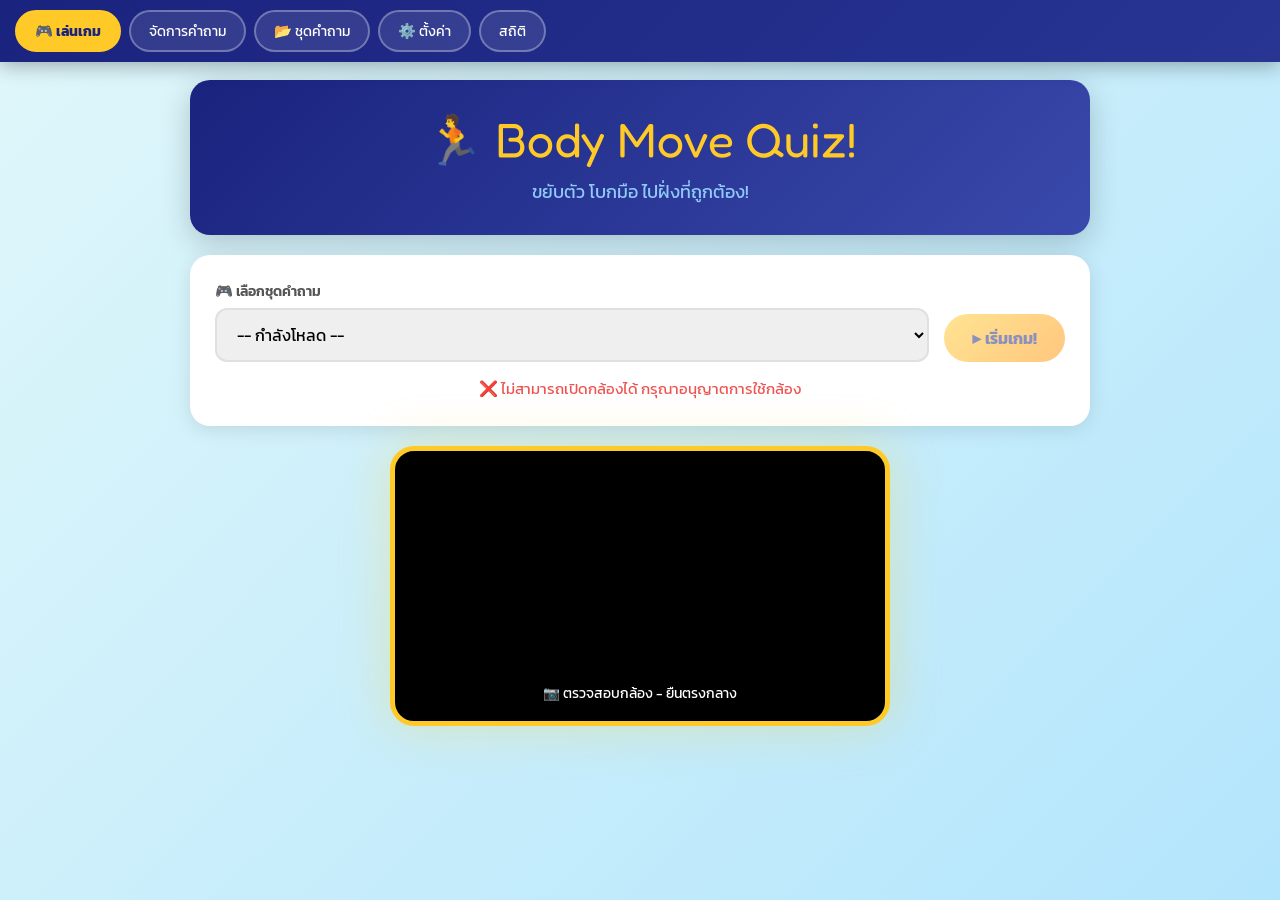
<file: bmq.html>
﻿<!DOCTYPE html>
<html lang="th">
<head>
<meta charset="UTF-8">
<meta name="viewport" content="width=device-width, initial-scale=1.0">
<title>Body Move Quiz - Full System</title>
<style>
  @import url('https://fonts.googleapis.com/css2?family=Fredoka+One&family=Kanit:wght@400;600;700&display=swap');
  :root {
    --yellow:#ffca28; --green:#66bb6a; --red:#ef5350;
    --blue:#4fc3f7; --purple:#ab47bc; --dark:#1a237e;
    --label-size:3.6rem; --question-size:5rem;
  }
  * { margin:0; padding:0; box-sizing:border-box; }
  body { font-family:'Kanit',sans-serif; background:linear-gradient(135deg,#e0f7fa,#b3e5fc); min-height:100vh; }

  .nav-tabs {
    position:fixed; top:0; left:0; right:0; z-index:1000;
    background:linear-gradient(135deg,#1a237e,#283593);
    padding:10px 15px; display:flex; gap:8px; flex-wrap:wrap;
    box-shadow:0 4px 20px rgba(0,0,0,.3);
  }
  .nav-tabs.hidden { display:none; }
  .nav-tab {
    padding:8px 18px; border-radius:25px; border:2px solid rgba(255,255,255,.3);
    background:rgba(255,255,255,.1); color:#fff; font-family:'Kanit'; font-size:.9rem;
    cursor:pointer; transition:all .2s;
  }
  .nav-tab:hover { background:rgba(255,255,255,.2); }
  .nav-tab.active { background:var(--yellow); color:#1a237e; border-color:var(--yellow); font-weight:700; }

  .page { display:none; padding:80px 20px 20px; min-height:100vh; }
  .page.active { display:block; }

  .game-container { max-width:900px; margin:0 auto; }
  .game-header {
    background:linear-gradient(135deg,#1a237e,#3949ab); border-radius:20px;
    padding:30px; color:#fff; margin-bottom:20px; box-shadow:0 8px 30px rgba(0,0,0,.2); text-align:center;
  }
  .game-title { font-family:'Fredoka One'; font-size:clamp(2rem,5vw,3rem); color:var(--yellow); margin-bottom:10px; animation:titlePulse 2s ease-in-out infinite; }
  @keyframes titlePulse { 0%,100%{transform:scale(1)} 50%{transform:scale(1.04)} }
  .game-subtitle { color:#90caf9; font-size:1.1rem; }

  .control-panel { background:#fff; border-radius:20px; padding:25px; margin-bottom:20px; box-shadow:0 4px 20px rgba(0,0,0,.1); }
  .control-row { display:flex; gap:15px; flex-wrap:wrap; align-items:end; margin-bottom:15px; }
  .control-group { flex:1; min-width:200px; }
  .control-group label { display:block; color:#555; font-size:.9rem; margin-bottom:6px; font-weight:600; }
  .control-group select, .control-group input {
    width:100%; padding:12px 16px; border:2px solid #e0e0e0; border-radius:12px;
    font-family:'Kanit'; font-size:1rem;
  }
  .control-group select:focus, .control-group input:focus { border-color:var(--blue); outline:none; }

  .btn {
    padding:12px 28px; border-radius:50px; border:none; font-family:'Kanit';
    font-size:1rem; font-weight:700; cursor:pointer; transition:all .2s;
    display:inline-flex; align-items:center; gap:8px;
  }
  .btn-primary { background:linear-gradient(135deg,#ffca28,#ff8f00); color:#1a237e; }
  .btn-primary:hover:not(:disabled) { transform:translateY(-2px); box-shadow:0 6px 20px rgba(255,143,0,.4); }
  .btn-success { background:linear-gradient(135deg,#66bb6a,#43a047); color:#fff; }
  .btn-danger { background:linear-gradient(135deg,#ef5350,#d32f2f); color:#fff; }
  .btn-secondary { background:#f5f5f5; color:#333; border:2px solid #ddd; }
  .btn:hover:not(:disabled) { transform:translateY(-2px); }
  .btn:disabled { opacity:.5; cursor:not-allowed; }

  .cam-center-box {
    width:min(500px,90vw); height:280px; margin:20px auto;
    border-radius:24px; overflow:hidden; border:5px solid var(--yellow);
    box-shadow:0 0 50px rgba(255,202,40,.3); position:relative; background:#000;
  }
  .cam-center-box video { width:100%; height:100%; object-fit:cover; transform:scaleX(-1); }
  .cam-label {
    position:absolute; bottom:12px; left:50%; transform:translateX(-50%);
    background:rgba(0,0,0,.7); color:#fff; padding:6px 18px; border-radius:20px; font-size:.85rem;
  }
  .status-text { color:#666; font-size:.95rem; text-align:center; min-height:24px; margin-top:10px; }
  .status-text.error { color:var(--red); }
  .status-text.success { color:var(--green); font-weight:600; }

  .admin-container { max-width:1400px; margin:0 auto; }
  .admin-header { background:linear-gradient(135deg,#1a237e,#3949ab); border-radius:20px; padding:25px; color:#fff; margin-bottom:20px; }
  .admin-title { font-family:'Fredoka One'; font-size:2rem; color:var(--yellow); }

  .card { background:#fff; border-radius:20px; padding:25px; margin-bottom:20px; box-shadow:0 4px 20px rgba(0,0,0,.08); }
  .card-title { font-size:1.3rem; font-weight:700; color:#1a237e; margin-bottom:15px; display:flex; align-items:center; gap:10px; }

  /* ===== ตารางสวยขึ้น ===== */
  .data-table { width:100%; border-collapse:separate; border-spacing:0; font-size:.9rem; border-radius:12px; overflow:hidden; box-shadow:0 2px 8px rgba(0,0,0,.08); }
  .data-table thead th {
    background:linear-gradient(135deg,#1a237e,#283593);
    color:#fff; padding:14px 12px; text-align:left; font-weight:700;
    position:sticky; top:0; z-index:10;
    border-bottom:3px solid var(--yellow);
    letter-spacing:.5px;
  }
  .data-table tbody td {
    padding:12px; border-bottom:1px solid #f0f0f0;
    transition:background .15s;
  }
  .data-table tbody tr { transition:background .15s; }
  .data-table tbody tr:hover { background:#f5f9ff; }
  .data-table tbody tr:nth-child(even) { background:#fafbfc; }
  .data-table tbody tr:nth-child(even):hover { background:#f0f4ff; }

  /* ช่องวันที่สวย */
  .data-table td.date-cell {
    font-family:'Kanit',monospace;
    font-weight:600;
    color:#1a237e;
    white-space:nowrap;
    background:linear-gradient(to right,#fff,#f5f9ff);
    border-left:3px solid var(--blue);
  }
  .data-table tbody tr:hover td.date-cell { color:var(--blue); border-left-color:var(--yellow); }

  .data-table .actions { display:flex; gap:6px; }
  .btn-sm { padding:6px 14px; font-size:.85rem; border-radius:20px; }

  .table-wrap { max-height:500px; overflow-y:auto; border-radius:12px; border:1px solid #eee; }

  .form-grid { display:grid; grid-template-columns:repeat(auto-fit,minmax(250px,1fr)); gap:15px; }
  .form-group { display:flex; flex-direction:column; gap:6px; }
  .form-group label { font-size:.9rem; color:#555; font-weight:600; }
  .form-group input, .form-group select {
    padding:10px 14px; border:2px solid #e0e0e0; border-radius:10px;
    font-family:'Kanit'; font-size:.95rem;
  }
  .form-group input:focus, .form-group select:focus { border-color:var(--blue); outline:none; }

  .modal-overlay { display:none; position:fixed; top:0; left:0; right:0; bottom:0; background:rgba(0,0,0,.6); z-index:2000; align-items:center; justify-content:center; padding:20px; }
  .modal-overlay.show { display:flex; }
  .modal { background:#fff; border-radius:20px; padding:30px; max-width:700px; width:100%; max-height:90vh; overflow-y:auto; }
  .modal-header { display:flex; justify-content:space-between; align-items:center; margin-bottom:20px; }
  .modal-title { font-size:1.5rem; font-weight:700; color:#1a237e; }
  .modal-close { background:none; border:none; font-size:1.5rem; cursor:pointer; color:#999; }

  .stats-grid { display:grid; grid-template-columns:repeat(auto-fit,minmax(200px,1fr)); gap:15px; margin-bottom:20px; }
  .stat-card { background:linear-gradient(135deg,#1a237e,#3949ab); color:#fff; padding:20px; border-radius:16px; text-align:center; }
  .stat-value { font-family:'Fredoka One'; font-size:2.5rem; color:var(--yellow); }
  .stat-label { font-size:.9rem; opacity:.9; margin-top:5px; }

  .chart-bar { display:flex; align-items:flex-end; gap:8px; height:200px; padding:10px 0; border-bottom:2px solid #ddd; position:relative; }
  .chart-col { flex:1; background:linear-gradient(to top,var(--blue),var(--purple)); border-radius:8px 8px 0 0; position:relative; min-height:5px; transition:height .5s; }
  .chart-col .label { position:absolute; bottom:-25px; left:50%; transform:translateX(-50%); font-size:.75rem; white-space:nowrap; color:#555; }
  .chart-col .value { position:absolute; top:-20px; left:50%; transform:translateX(-50%); font-size:.8rem; font-weight:700; color:#1a237e; }

  .toast { position:fixed; bottom:30px; right:30px; background:#333; color:#fff; padding:14px 24px; border-radius:12px; z-index:3000; opacity:0; transform:translateY(20px); transition:all .3s; font-weight:600; }
  .toast.show { opacity:1; transform:translateY(0); }
  .toast.success { background:var(--green); }
  .toast.error { background:var(--red); }

  .loading { display:inline-block; width:20px; height:20px; border:3px solid rgba(255,255,255,.3); border-top-color:#fff; border-radius:50%; animation:spin .8s linear infinite; }
  @keyframes spin { to { transform:rotate(360deg); } }
  .empty-state { text-align:center; padding:40px; color:#999; }
  .empty-state .icon { font-size:3rem; margin-bottom:10px; }

  .error-box { background:#ffebee; border:2px solid var(--red); color:#c62828; padding:15px; border-radius:12px; margin:10px 0; font-size:.9rem; }
  .retry-link { color:var(--blue); cursor:pointer; text-decoration:underline; font-weight:600; }

  /* Game Screen */
  .game-screen { display:none; position:fixed; top:0; left:0; width:100vw; height:100vh; z-index:5000; background:#000; }
  .game-screen.active { display:block; }
  #camVideo { width:100vw; height:100vh; object-fit:cover; transform:scaleX(-1); position:absolute; top:0; left:0; }
  #motionCanvas { display:none; }

  .motion-zone { position:absolute; top:0; bottom:0; width:15vw; display:flex; flex-direction:column; align-items:center; justify-content:center; z-index:10; }
  .motion-zone.left { left:0; }
  .motion-zone.right { right:0; }

  .choice-card {
    width:100%; background:rgba(255,255,255,.95); backdrop-filter:blur(10px);
    padding:18px 12px; border:5px solid transparent; box-shadow:0 12px 40px rgba(0,0,0,.35);
    display:flex; flex-direction:column; align-items:center; gap:10px; min-height:200px; justify-content:center;
    transition:transform .1s, border-color .2s;
  }
  .left-card { border-color:#4fc3f7; border-radius:0 24px 24px 0; border-left:none; }
  .right-card { border-color:#ab47bc; border-radius:24px 0 0 24px; border-right:none; }
  .choice-label { font-family:'Fredoka One',cursive; font-size:clamp(1.8rem,5.5vw,var(--label-size)); color:#1a237e; text-align:center; line-height:1.15; word-break:break-word; }

  .progress-container { width:100%; height:18px; background:rgba(255,255,255,.25); overflow:hidden; border:2px solid rgba(255,255,255,.4); margin-top:10px; }
  .motion-zone.left .progress-container { border-radius:0 10px 10px 0; border-left:none; }
  .motion-zone.right .progress-container { border-radius:10px 0 0 10px; border-right:none; }
  .progress-bar { height:100%; width:0%; transition:width .08s ease-out; }
  .left-bar { background:linear-gradient(to right,#29b6f6,#4fc3f7); }
  .right-bar { background:linear-gradient(to left,#ce93d8,#ab47bc); }

  .motion-zone.left.zone-active { box-shadow:inset 6px 0 20px rgba(79,195,247,.4); }
  .motion-zone.right.zone-active { box-shadow:inset -6px 0 20px rgba(171,71,188,.4); }

  .choice-card.fly-correct { animation:flyOut .5s ease-in forwards; }
  .choice-card.fly-wrong { animation:flyDown .5s ease-in forwards; }
  @keyframes flyOut { 0%{transform:scale(1.08);opacity:1} 100%{transform:scale(1.4) translateY(-80px);opacity:0} }
  @keyframes flyDown { 0%{transform:scale(1);opacity:1} 100%{transform:scale(0.8) translateY(60px);opacity:0} }

  .game-overlay-top { position:absolute; top:0; left:0; width:100%; display:flex; flex-direction:column; z-index:20; pointer-events:none; }
  .top-bar { display:flex; justify-content:space-between; align-items:flex-start; padding:14px 20px; background:linear-gradient(to bottom,rgba(0,0,0,.65),transparent); }
  .top-bar-left { display:flex; flex-direction:column; gap:8px; pointer-events:auto; }
  .score-box { background:rgba(255,255,255,.15); backdrop-filter:blur(10px); border:2px solid rgba(255,255,255,.25); border-radius:50px; padding:7px 20px; color:#fff; font-size:1.1rem; font-weight:700; }
  .score-box span { color:var(--yellow); font-size:1.3rem; }
  .progress-info { color:rgba(255,255,255,.9); font-size:.9rem; background:rgba(0,0,0,.45); padding:4px 12px; border-radius:20px; }

  .top-controls { display:flex; align-items:center; gap:8px; pointer-events:auto; }
  .timer-wrap { position:relative; width:64px; height:64px; background:rgba(0,0,0,.4); border-radius:50%; }
  .timer-wrap svg { transform:rotate(-90deg); }
  .timer-wrap circle { fill:none; stroke-width:6; }
  .timer-bg { stroke:rgba(255,255,255,.2); }
  .timer-fg { stroke:var(--yellow); stroke-linecap:round; transition:stroke-dashoffset .5s linear; }
  .timer-num { position:absolute; top:50%; left:50%; transform:translate(-50%,-50%); font-family:'Fredoka One',cursive; font-size:1.3rem; color:#fff; }
  .btn-exit { background:rgba(239,83,80,.85); border:none; border-radius:50px; padding:7px 18px; color:#fff; font-family:'Kanit'; font-size:.95rem; cursor:pointer; }
  .btn-mute { background:rgba(255,255,255,.15); backdrop-filter:blur(10px); border:2px solid rgba(255,255,255,.25); border-radius:50%; width:42px; height:42px; color:#fff; font-size:1.2rem; cursor:pointer; display:flex; align-items:center; justify-content:center; }

  .question-area { align-self:center; display:flex; flex-direction:column; align-items:center; gap:6px; margin-top:-8px; pointer-events:none; }
  .q-label { color:rgba(255,255,255,.85); font-size:clamp(.8rem,1.8vw,1rem); background:rgba(0,0,0,.45); padding:3px 14px; border-radius:20px; }
  .question-image-box { width:clamp(90px,20vw,150px); height:clamp(90px,20vw,150px); border-radius:20px; overflow:hidden; background:rgba(255,255,255,.9); border:4px solid var(--yellow); box-shadow:0 8px 30px rgba(0,0,0,.35); display:flex; align-items:center; justify-content:center; animation:wordBounce .5s cubic-bezier(.34,1.56,.64,1); }
  .question-image-box img { width:100%; height:100%; object-fit:contain; }
  .question-image-box.emoji-mode { font-size:clamp(3rem,8vw,6rem); }
  .question-image-box.hide { display:none; }
  .question-word { font-family:'Fredoka One',cursive; font-size:clamp(2.5rem,7vw,var(--question-size)); color:#fff; background:linear-gradient(135deg,rgba(102,187,106,.92),rgba(41,182,246,.92)); backdrop-filter:blur(10px); border:4px solid rgba(255,255,255,.4); padding:10px 50px; border-radius:60px; box-shadow:0 8px 40px rgba(0,0,0,.4); animation:wordBounce .5s cubic-bezier(.34,1.56,.64,1); }
  @keyframes wordBounce { from{transform:scale(.4);opacity:0} to{transform:scale(1);opacity:1} }

  .tap-hint { position:absolute; bottom:40px; left:50%; transform:translateX(-50%); background:rgba(0,0,0,.65); border:1px solid rgba(255,255,255,.25); color:#fff; font-size:1rem; padding:8px 24px; border-radius:30px; white-space:nowrap; opacity:0; transition:opacity .4s; pointer-events:none; z-index:30; }
  .tap-hint.show { opacity:1; animation:pulseHint 1.5s ease-in-out infinite; }
  @keyframes pulseHint { 0%,100%{transform:translateX(-50%) scale(1)} 50%{transform:translateX(-50%) scale(1.05)} }

  .result-flash { position:absolute; top:0; left:0; right:0; bottom:0; display:flex; align-items:center; justify-content:center; flex-direction:column; gap:10px; font-family:'Fredoka One',cursive; font-size:clamp(2.5rem,8vw,6rem); opacity:0; pointer-events:none; transition:opacity .2s; z-index:100; }
  .result-flash.correct { background:rgba(102,187,106,.45); color:#fff; }
  .result-flash.wrong { background:rgba(239,83,80,.45); color:#fff; }
  .result-flash.timeout { background:rgba(0,0,0,.6); color:#fff; }
  .result-flash.show { opacity:1; }
  .result-sub { font-size:clamp(1rem,2.5vw,1.6rem); opacity:.9; }

  .countdown-overlay { position:absolute; top:0; left:0; right:0; bottom:0; background:rgba(0,0,0,.72); display:none; align-items:center; justify-content:center; z-index:200; flex-direction:column; gap:16px; }
  .countdown-overlay.show { display:flex; }
  .countdown-num { font-family:'Fredoka One',cursive; font-size:clamp(5rem,18vw,12rem); color:var(--yellow); animation:countPop .8s cubic-bezier(.34,1.56,.64,1); text-shadow:0 0 60px rgba(255,202,40,.5); }
  .countdown-hint { color:rgba(255,255,255,.75); font-size:clamp(1rem,2.5vw,1.5rem); text-align:center; padding:0 20px; }
  @keyframes countPop { from{transform:scale(2.5);opacity:0} to{transform:scale(1);opacity:1} }

  .particle { position:fixed; pointer-events:none; border-radius:50%; z-index:9999; animation:particleFall 1.6s ease-out forwards; }
  @keyframes particleFall { 0%{transform:translateY(-20px) rotate(0deg);opacity:1} 100%{transform:translateY(120px) rotate(360deg);opacity:0} }

  .end-overlay { position:absolute; top:0; left:0; right:0; bottom:0; background:linear-gradient(160deg,#1a237e,#283593,#3949ab); display:none; flex-direction:column; align-items:center; justify-content:center; gap:14px; z-index:300; padding:20px; overflow-y:auto; }
  .end-overlay.show { display:flex; }
  .end-trophy { font-size:clamp(3.5rem,9vw,6rem); animation:trophySpin .8s cubic-bezier(.34,1.56,.64,1); }
  @keyframes trophySpin { from{transform:scale(0) rotate(-180deg)} to{transform:scale(1) rotate(0deg)} }
  .end-title { font-family:'Fredoka One',cursive; font-size:clamp(1.6rem,4.5vw,2.8rem); color:var(--yellow); }
  .end-stars { font-size:clamp(1.8rem,4.5vw,3rem); }
  .end-score { color:#90caf9; font-size:clamp(1rem,2.5vw,1.4rem); }
  .end-score span { color:#fff; font-weight:700; font-size:1.2em; }

  .result-summary { width:min(500px,90vw); max-height:28vh; overflow-y:auto; display:flex; flex-direction:column; gap:6px; padding-right:4px; }
  .result-row { display:flex; align-items:center; gap:10px; background:rgba(255,255,255,.08); border-radius:12px; padding:8px 14px; font-size:clamp(.8rem,1.8vw,1rem); color:#fff; border-left:4px solid transparent; }
  .result-row.ok { border-color:#66bb6a; }
  .result-row.ng { border-color:#ef5350; }
  .result-row .ri { font-size:1.2rem; }
  .result-row .rq { flex:1; font-weight:700; color:#ffca28; }
  .result-row .ra { flex:2; font-size:.88em; opacity:.85; }

  .btn-group { display:flex; gap:12px; flex-wrap:wrap; justify-content:center; }
  .btn-outline { font-family:'Fredoka One',cursive; font-size:clamp(.9rem,2vw,1.1rem); padding:10px 28px; background:rgba(255,255,255,.12); color:#fff; border:2px solid rgba(255,255,255,.35); border-radius:50px; cursor:pointer; }
  .btn-outline:hover { background:rgba(255,255,255,.22); transform:translateY(-3px); }
</style>
</head>
<body>

<!-- NAV -->
<div class="nav-tabs" id="navTabs">
  <button class="nav-tab active" data-page="game" onclick="showPage('game',this)">🎮 เล่นเกม</button>
  <button class="nav-tab" data-page="questions" onclick="showPage('questions',this)"> จัดการคำถาม</button>
  <button class="nav-tab" data-page="sheets" onclick="showPage('sheets',this)">📂 ชุดคำถาม</button>
  <button class="nav-tab" data-page="settings" onclick="showPage('settings',this)">⚙️ ตั้งค่า</button>
  <button class="nav-tab" data-page="stats" onclick="showPage('stats',this)"> สถิติ</button>
</div>

<!-- PAGE: GAME -->
<div id="page-game" class="page active">
  <div class="game-container">
    <div class="game-header">
      <div class="game-title">🏃 Body Move Quiz!</div>
      <div class="game-subtitle">ขยับตัว โบกมือ ไปฝั่งที่ถูกต้อง!</div>
    </div>

    <div class="control-panel">
      <div class="control-row">
        <div class="control-group">
          <label>🎮 เลือกชุดคำถาม</label>
          <select id="gameSheetSelect" onchange="onGameSheetChange()">
            <option value="">-- กำลังโหลด --</option>
          </select>
        </div>
        <button class="btn btn-primary" id="btnStartGame" onclick="startGame()" disabled>▶ เริ่มเกม!</button>
      </div>
      <div id="gameStatus" class="status-text">กำลังโหลดข้อมูล...</div>
      <div id="gameErrorBox"></div>
    </div>

    <div class="cam-center-box">
      <video id="previewVideo" autoplay muted playsinline></video>
      <div class="cam-label">📷 ตรวจสอบกล้อง - ยืนตรงกลาง</div>
    </div>
  </div>
</div>

<!-- PAGE: QUESTIONS -->
<div id="page-questions" class="page">
  <div class="admin-container">
    <div class="admin-header"><div class="admin-title">📝 จัดการคำถาม</div></div>
    <div class="card">
      <div class="control-row">
        <div class="control-group">
          <label>เลือกชุดคำถาม</label>
          <select id="qSheetSelect" onchange="loadQuestionsTable()"></select>
        </div>
        <button class="btn btn-success" onclick="openQuestionModal()">➕ เพิ่มคำถาม</button>
        <button class="btn btn-secondary" onclick="exportCurrentSheet()">📤 Export JSON</button>
        <button class="btn btn-secondary" onclick="document.getElementById('importFile').click()"> Import</button>
        <input type="file" id="importFile" accept=".json" onchange="importJSON(event)" style="display:none;">
      </div>
      <div id="qErrorBox"></div>
    </div>
    <div class="card">
      <div class="card-title">รายการคำถาม (<span id="qCount">0</span> ข้อ)</div>
      <div class="table-wrap">
        <table class="data-table">
          <thead><tr><th>#</th><th>คำถาม</th><th>ภาพ</th><th>ตัวเลือกซ้าย</th><th>ตัวเลือกขวา</th><th>คำตอบ</th><th>จัดการ</th></tr></thead>
          <tbody id="questionsBody"></tbody>
        </table>
      </div>
    </div>
  </div>
</div>

<!-- PAGE: SHEETS -->
<div id="page-sheets" class="page">
  <div class="admin-container">
    <div class="admin-header"><div class="admin-title">📂 จัดการชุดคำถาม</div></div>
    <div class="card">
      <div class="card-title">สร้างชุดคำถามใหม่</div>
      <div class="control-row">
        <div class="control-group">
          <input type="text" id="newSheetNameAdmin" placeholder="ชื่อชุด (ภาษาอังกฤษ เช่น animals)">
        </div>
        <button class="btn btn-success" onclick="createSheet()">➕ สร้างชุด</button>
      </div>
    </div>
    <div class="card">
      <div class="card-title">ชุดคำถามทั้งหมด</div>
      <div class="table-wrap">
        <table class="data-table">
          <thead><tr><th>#</th><th>ชื่อชุด</th><th>จำนวนข้อ</th><th>จัดการ</th></tr></thead>
          <tbody id="sheetsBody"></tbody>
        </table>
      </div>
    </div>
  </div>
</div>

<!-- PAGE: SETTINGS -->
<div id="page-settings" class="page">
  <div class="admin-container">
    <div class="admin-header"><div class="admin-title">⚙️ ตั้งค่าระบบ</div></div>
    <div class="card">
      <div class="card-title">⏱️ การเล่นเกม</div>
      <div class="form-grid">
        <div class="form-group"><label>เวลาต่อข้อ (วินาที)</label><input type="number" id="setTime" min="5" max="60" step="1"></div>
        <div class="form-group"><label>ความกว้างโซนตรวจจับ (0.1-0.5)</label><input type="number" id="setZone" min="0.1" max="0.5" step="0.05"></div>
      </div>
    </div>
    <div class="card">
      <div class="card-title">🔤 ขนาดตัวอักษร (rem)</div>
      <div class="form-grid">
        <div class="form-group"><label>ขนาดคำตอบ</label><input type="number" id="setLabelSize" min="1" max="8" step="0.1"></div>
        <div class="form-group"><label>ขนาดคำถาม</label><input type="number" id="setQuestionSize" min="1" max="10" step="0.1"></div>
      </div>
    </div>
    <div style="text-align:center; margin-top:20px;">
      <button class="btn btn-primary" onclick="saveSettings()">💾 บันทึกการตั้งค่า</button>
    </div>
  </div>
</div>

<!-- PAGE: STATS -->
<div id="page-stats" class="page">
  <div class="admin-container">
    <div class="admin-header"><div class="admin-title">📊 สถิติการเล่น</div></div>
    <div class="card">
      <div class="card-title">🔍 กรองข้อมูล</div>
      <div class="control-row">
        <div class="control-group"><label>ชุดคำถาม</label><select id="statSheetFilter" onchange="loadStats()"><option value="">ทั้งหมด</option></select></div>
        <div class="control-group"><label>ตั้งแต่</label><input type="date" id="statFromDate" onchange="loadStats()"></div>
        <div class="control-group"><label>ถึง</label><input type="date" id="statToDate" onchange="loadStats()"></div>
        <button class="btn btn-secondary" onclick="resetStatFilter()">🔄 รีเซ็ต</button>
      </div>
      <div id="statsErrorBox"></div>
    </div>
    <div class="stats-grid" id="statsSummary"></div>
    <div class="card">
      <div class="card-title"> คะแนนเฉลี่ยต่อชุดคำถาม</div>
      <div class="chart-bar" id="statsChart"></div>
      <div style="height:30px;"></div>
    </div>
    <div class="card">
      <div class="card-title">📋 ประวัติการเล่น (<span id="statsCount">0</span> ครั้ง)</div>
      <div class="table-wrap">
        <table class="data-table">
          <thead><tr><th>วันที่</th><th>ชุดคำถาม</th><th>คะแนน</th><th>จำนวนข้อ</th><th>เปอร์เซ็นต์</th><th>เวลาเล่น (วิ)</th></tr></thead>
          <tbody id="statsBody"></tbody>
        </table>
      </div>
    </div>
  </div>
</div>

<!-- QUESTION MODAL -->
<div class="modal-overlay" id="questionModal">
  <div class="modal">
    <div class="modal-header">
      <div class="modal-title" id="qModalTitle">เพิ่มคำถาม</div>
      <button class="modal-close" onclick="closeQuestionModal()">✕</button>
    </div>
    <div class="form-grid">
      <div class="form-group" style="grid-column:1/-1;"><label>คำถาม *</label><input type="text" id="qQuestion" placeholder="เช่น สัตว์อะไรเอ่ย?"></div>
      <div class="form-group" style="grid-column:1/-1;"><label>ลิงก์ภาพ (หรือ Emoji)</label><input type="text" id="qImage" placeholder="https://... หรือ "></div>
      <div class="form-group"><label>ตัวเลือกซ้าย *</label><input type="text" id="qLeft" placeholder="เช่น แมว"></div>
      <div class="form-group"><label>ตัวเลือกขวา *</label><input type="text" id="qRight" placeholder="เช่น หมา"></div>
      <div class="form-group"><label>คำตอบที่ถูกต้อง *</label>
        <select id="qCorrect"><option value="left">👈 ซ้าย</option><option value="right">👉 ขวา</option></select>
      </div>
    </div>
    <div style="display:flex; gap:10px; justify-content:flex-end; margin-top:20px;">
      <button class="btn btn-secondary" onclick="closeQuestionModal()">ยกเลิก</button>
      <button class="btn btn-primary" onclick="saveQuestion()">💾 บันทึก</button>
    </div>
  </div>
</div>

<!-- GAME SCREEN -->
<div id="gameScreen" class="game-screen">
  <video id="camVideo" autoplay muted playsinline></video>
  <canvas id="motionCanvas"></canvas>

  <div class="motion-zone left" id="zoneLeft">
    <div class="choice-card left-card" id="leftCard"><div class="choice-label" id="leftLabel">cat</div></div>
    <div class="progress-container"><div class="progress-bar left-bar" id="barLeft"></div></div>
  </div>
  <div class="motion-zone right" id="zoneRight">
    <div class="choice-card right-card" id="rightCard"><div class="choice-label" id="rightLabel">dog</div></div>
    <div class="progress-container"><div class="progress-bar right-bar" id="barRight"></div></div>
  </div>

  <div class="game-overlay-top">
    <div class="top-bar">
      <div class="top-bar-left">
        <div class="score-box">คะแนน: <span id="scoreDisplay">0</span></div>
        <div class="progress-info" id="progressInfo">ข้อ 1/5</div>
      </div>
      <div class="top-controls">
        <button class="btn-mute" id="btnMute" onclick="toggleMute()">🔊</button>
        <div class="timer-wrap">
          <svg width="64" height="64" viewBox="0 0 64 64">
            <circle class="timer-bg" cx="32" cy="32" r="26"/>
            <circle class="timer-fg" id="timerCircle" cx="32" cy="32" r="26" stroke-dasharray="163" stroke-dashoffset="0"/>
          </svg>
          <div class="timer-num" id="timerNum">15</div>
        </div>
        <button class="btn-exit" onclick="exitGame()">✕ ออก</button>
      </div>
    </div>
    <div class="question-area">
      <div class="question-image-box hide" id="questionImageBox"></div>
      <div class="q-label">เลือกฝั่งที่ถูกต้อง!</div>
      <div class="question-word" id="questionWord">cat</div>
    </div>
  </div>

  <div class="tap-hint" id="tapHint"> โบกมือที่ขอบจอฝั่งที่ถูกต้อง!</div>
  <div class="result-flash" id="resultFlash"><span id="resultIcon">✓</span><span class="result-sub" id="resultSub"></span></div>

  <div class="countdown-overlay" id="countdownOverlay">
    <div class="countdown-num" id="countdownNum">3</div>
    <div class="countdown-hint">ยืนตรงกลาง เตรียมตัว!</div>
  </div>

  <div class="end-overlay" id="endOverlay">
    <div class="end-trophy" id="endTrophy"></div>
    <div class="end-title">จบเกมแล้ว!</div>
    <div class="end-stars" id="endStars">⭐⭐⭐</div>
    <div class="end-score">ได้ <span id="finalScore">0</span> จาก <span id="totalQ">0</span> ข้อ</div>
    <div class="result-summary" id="resultSummary"></div>
    <div class="btn-group">
      <button class="btn btn-primary" onclick="restartGame()">🔄 เล่นอีกครั้ง</button>
      <button class="btn btn-outline" onclick="exitToEnd()">🏠 กลับหน้าหลัก</button>
    </div>
  </div>
</div>

<div class="toast" id="toast"></div>

<script>
// ============================================================
// CONFIG - ⚠️ เปลี่ยน URL เป็นของคุณ
// ============================================================
const APPS_SCRIPT_URL = 'https://script.google.com/macros/s/AKfycbyYkYWir6TS4qLndpf__SuDSXkwbT6ZGOFGjEhGq5kWSi-YXKkjPvFbdbv7Dgkue6Gj/exec';
let TIMER_SEC = 15;

// ============================================================
// DATE FORMATTER
// ============================================================
const THAI_MONTHS_SHORT = ['ม.ค.','ก.พ.','มี.ค.','เม.ย.','พ.ค.','มิ.ย.','ก.ค.','ส.ค.','ก.ย.','ต.ค.','พ.ย.','ธ.ค.'];
const THAI_MONTHS_FULL  = ['มกราคม','กุมภาพันธ์','มีนาคม','เมษายน','พฤษภาคม','มิถุนายน','กรกฎาคม','สิงหาคม','กันยายน','ตุลาคม','พฤศจิกายน','ธันวาคม'];
const THAI_DAYS = ['อาทิตย์','จันทร์','อังคาร','พุธ','พฤหัสบดี','ศุกร์','เสาร์'];

function formatDate(dateStr, mode = 'short') {
  if (!dateStr) return '-';
  let d = new Date(dateStr);
  if (isNaN(d.getTime())) return String(dateStr);
  
  const day = d.getDate();
  const month = d.getMonth();
  const year = d.getFullYear();
  const hours = String(d.getHours()).padStart(2, '0');
  const mins = String(d.getMinutes()).padStart(2, '0');
  const secs = String(d.getSeconds()).padStart(2, '0');
  
  if (mode === 'short') {
    return `${String(day).padStart(2,'0')}/${String(month+1).padStart(2,'0')}/${year} ${hours}:${mins}`;
  } else if (mode === 'medium') {
    return `${day} ${THAI_MONTHS_SHORT[month]} ${year} ${hours}:${mins}`;
  } else if (mode === 'long') {
    return `วัน${THAI_DAYS[d.getDay()]}ที่ ${day} ${THAI_MONTHS_FULL[month]} ${year} เวลา ${hours}:${mins}:${secs} น.`;
  } else if (mode === 'dateOnly') {
    return `${String(day).padStart(2,'0')}/${String(month+1).padStart(2,'0')}/${year}`;
  }
  return String(dateStr);
}

// ============================================================
// AUDIO
// ============================================================
let audioCtx=null, bgmNode=null, bgmGain=null, isMuted=false;
function getAC() { if(!audioCtx) audioCtx=new(window.AudioContext||window.webkitAudioContext)(); return audioCtx; }
function startBGM() {
  if(isMuted) return; stopBGM();
  try {
    const ctx=getAC(); bgmGain=ctx.createGain(); bgmGain.gain.value=0.07; bgmGain.connect(ctx.destination);
    const notes=[523,659,784,1047,784,659,523,392,523,659,880,784,659,523,392,330];
    const step=60/160; let t=ctx.currentTime+0.1;
    function loop() {
      notes.forEach((f,i)=>{
        const o=ctx.createOscillator(),g=ctx.createGain(); o.connect(g); g.connect(bgmGain);
        o.type='square'; o.frequency.value=f;
        g.gain.setValueAtTime(0,t+i*step); g.gain.linearRampToValueAtTime(0.5,t+i*step+0.01);
        g.gain.exponentialRampToValueAtTime(0.001,t+i*step+step*0.7); o.start(t+i*step); o.stop(t+i*step+step);
      }); t+=notes.length*step;
    }
    loop(); bgmNode=setInterval(()=>{ if(!isMuted&&bgmGain) loop(); },(notes.length*step*1000)-100);
  } catch(e){}
}
function stopBGM() { if(bgmNode){clearInterval(bgmNode);bgmNode=null;} if(bgmGain){try{bgmGain.disconnect();}catch(e){}bgmGain=null;} }
function toggleMute() { isMuted=!isMuted; document.getElementById('btnMute').textContent=isMuted?'🔇':'🔊'; isMuted?stopBGM():startBGM(); }

function sfxCorrect() {
  if(isMuted)return; try{ const ctx=getAC(); [523,659,784,1047].forEach((f,i)=>{ const o=ctx.createOscillator(),g=ctx.createGain(); o.connect(g); g.connect(ctx.destination); o.type='sine'; o.frequency.value=f; const t=ctx.currentTime+i*0.1; g.gain.setValueAtTime(0.3,t); g.gain.exponentialRampToValueAtTime(0.001,t+0.3); o.start(t); o.stop(t+0.3); }); }catch(e){}
}
function sfxWrong() {
  if(isMuted)return; try{ const ctx=getAC(),o=ctx.createOscillator(),g=ctx.createGain(); o.connect(g); g.connect(ctx.destination); o.type='sawtooth'; o.frequency.setValueAtTime(300,ctx.currentTime); o.frequency.linearRampToValueAtTime(100,ctx.currentTime+0.4); g.gain.setValueAtTime(0.25,ctx.currentTime); g.gain.exponentialRampToValueAtTime(0.001,ctx.currentTime+0.5); o.start(); o.stop(ctx.currentTime+0.5); }catch(e){}
}
function sfxCountdown() {
  if(isMuted)return; try{ const ctx=getAC(),o=ctx.createOscillator(),g=ctx.createGain(); o.connect(g); g.connect(ctx.destination); o.type='sine'; o.frequency.value=880; g.gain.setValueAtTime(0.2,ctx.currentTime); g.gain.exponentialRampToValueAtTime(0.001,ctx.currentTime+0.15); o.start(); o.stop(ctx.currentTime+0.15); }catch(e){}
}
function sfxGo() {
  if(isMuted)return; try{ const ctx=getAC(); [523,659,1047].forEach((f,i)=>{ const o=ctx.createOscillator(),g=ctx.createGain(); o.connect(g); g.connect(ctx.destination); o.type='sine'; o.frequency.value=f; const t=ctx.currentTime+i*0.07; g.gain.setValueAtTime(0.3,t); g.gain.exponentialRampToValueAtTime(0.001,t+0.25); o.start(t); o.stop(t+0.25); }); }catch(e){}
}
function sfxTick() {
  if(isMuted)return; try{ const ctx=getAC(),o=ctx.createOscillator(),g=ctx.createGain(); o.connect(g); g.connect(ctx.destination); o.type='sine'; o.frequency.value=440; g.gain.setValueAtTime(0.1,ctx.currentTime); g.gain.exponentialRampToValueAtTime(0.001,ctx.currentTime+0.08); o.start(); o.stop(ctx.currentTime+0.08); }catch(e){}
}
function sfxProgress(pct) {
  if(isMuted||pct<20||pct%20>5)return; try{ const ctx=getAC(),o=ctx.createOscillator(),g=ctx.createGain(); o.connect(g); g.connect(ctx.destination); o.frequency.value=300+pct*5; o.type='sine'; g.gain.setValueAtTime(0.07,ctx.currentTime); g.gain.exponentialRampToValueAtTime(0.001,ctx.currentTime+0.06); o.start(); o.stop(ctx.currentTime+0.06); }catch(e){}
}

// ============================================================
// STATE
// ============================================================
let sheetFontSizes={label:3.6,question:5};
let stream=null, questions=[], currentQ=0, score=0;
let timeLeft=TIMER_SEC, timerInterval=null, answered=false;
let motionInterval=null, prevFrameData=null;
let leftProgress=0, rightProgress=0;
const PROGRESS_MAX=100;
let hintShown=false;
let resultLog=[];
let gameStartTime=0;
let currentGameSheet='';

const motionCanvas=document.getElementById('motionCanvas');
const motionCtx=motionCanvas.getContext('2d');

let allSheets = [];
let currentQuestions = [];
let currentSheet = '';
let editingQuestionId = null;

// ============================================================
// NAVIGATION
// ============================================================
function showPage(page, btn) {
  document.querySelectorAll('.page').forEach(p => p.classList.remove('active'));
  document.querySelectorAll('.nav-tab').forEach(t => t.classList.remove('active'));
  document.getElementById('page-' + page).classList.add('active');
  if (btn) btn.classList.add('active');
  else document.querySelector(`.nav-tab[data-page="${page}"]`)?.classList.add('active');

  if (page === 'questions') loadQuestionsPage();
  if (page === 'sheets') loadSheetsPage();
  if (page === 'settings') loadSettingsPage();
  if (page === 'stats') loadStatsPage();
}

// ============================================================
// API HELPER
// ============================================================
async function apiGet(action, params = {}) {
  const url = new URL(APPS_SCRIPT_URL);
  url.searchParams.set('action', action);
  Object.entries(params).forEach(([k, v]) => { if (v !== undefined && v !== '') url.searchParams.set(k, v); });
  const res = await fetch(url);
  if (!res.ok) throw new Error('HTTP ' + res.status);
  const data = await res.json();
  if (data.error) throw new Error(data.error);
  return data;
}

async function apiPost(action, data) {
  const url = new URL(APPS_SCRIPT_URL);
  url.searchParams.set('action', action);
  const res = await fetch(url, { method: 'POST', body: JSON.stringify(data) });
  if (!res.ok) throw new Error('HTTP ' + res.status);
  const result = await res.json();
  if (result.error) throw new Error(result.error);
  return result;
}

function toast(msg, type = '') {
  const t = document.getElementById('toast');
  t.textContent = msg;
  t.className = 'toast show ' + type;
  setTimeout(() => t.classList.remove('show'), 3000);
}

function showError(boxId, msg, onRetry) {
  const box = document.getElementById(boxId);
  if (!box) return;
  box.innerHTML = `<div class="error-box">⚠️ ${msg}${onRetry ? ' <span class="retry-link" onclick="' + onRetry + '">ลองใหม่</span>' : ''}</div>`;
}

function clearError(boxId) {
  const box = document.getElementById(boxId);
  if (box) box.innerHTML = '';
}

// ============================================================
// CAMERA
// ============================================================
async function initCamera(videoEl) {
  try {
    stream = await navigator.mediaDevices.getUserMedia({ video: { width:1280, height:720, facingMode:'user' }, audio:false });
    videoEl.srcObject = stream;
    return true;
  } catch(e) {
    console.error('Camera error:', e);
    return false;
  }
}

// ============================================================
// INIT
// ============================================================
(async () => {
  const ok = await initCamera(document.getElementById('previewVideo'));
  if (ok) {
    await loadSheetList();
  } else {
    document.getElementById('gameStatus').textContent = '❌ ไม่สามารถเปิดกล้องได้ กรุณาอนุญาตการใช้กล้อง';
    document.getElementById('gameStatus').className = 'status-text error';
  }
})();

async function loadSheetList() {
  const statusEl = document.getElementById('gameStatus');
  try {
    const data = await apiGet('listSheets');
    allSheets = data.sheets || [];
    populateSheetDropdowns();

    if (allSheets.length === 0) {
      statusEl.textContent = '️ ไม่พบชุดคำถาม - ไปที่แท็บ "📂 ชุดคำถาม" เพื่อสร้างชุดใหม่';
      statusEl.className = 'status-text error';
      document.getElementById('btnStartGame').disabled = true;
    } else {
      statusEl.textContent = `✅ โหลดสำเร็จ ${allSheets.length} ชุดคำถาม - พร้อมเล่น!`;
      statusEl.className = 'status-text success';
      document.getElementById('btnStartGame').disabled = false;
    }
    clearError('gameErrorBox');
  } catch (e) {
    console.error('[LOAD] Error:', e);
    statusEl.textContent = '❌ โหลดข้อมูลไม่ได้: ' + e.message;
    statusEl.className = 'status-text error';
    showError('gameErrorBox', 'ไม่สามารถเชื่อมต่อกับ Google Apps Script ได้ - ตรวจสอบ URL และ Deployment', 'loadSheetList()');
    document.getElementById('btnStartGame').disabled = true;
  }
}

function populateSheetDropdowns() {
  const selects = ['gameSheetSelect', 'qSheetSelect', 'statSheetFilter'];
  selects.forEach(id => {
    const sel = document.getElementById(id);
    const val = sel.value;
    const firstOpt = sel.options[0] ? sel.options[0].outerHTML : '<option value="">-- เลือก --</option>';
    sel.innerHTML = firstOpt + allSheets.map(s => `<option value="${s}">${s}</option>`).join('');
    if (allSheets.includes(val)) sel.value = val;
  });
  if (allSheets.length > 0 && !document.getElementById('qSheetSelect').value) {
    document.getElementById('qSheetSelect').value = allSheets[0];
  }
}

function onGameSheetChange() {}

// ============================================================
// START GAME
// ============================================================
async function startGame() {
  const sheet = document.getElementById('gameSheetSelect').value;
  if (!sheet) { toast('กรุณาเลือกชุดคำถาม', 'error'); return; }

  currentGameSheet = sheet;
  const status = document.getElementById('gameStatus');
  const btn = document.getElementById('btnStartGame');
  btn.disabled = true;
  status.textContent = ' กำลังโหลดคำถาม...';
  status.className = 'status-text';

  try {
    const setData = await apiGet('getSettings');
    const s = setData.settings || {};
    TIMER_SEC = parseInt(s.timePerQuestion) || 15;
    sheetFontSizes.label = parseFloat(s.fontSizeLabel) || 3.6;
    sheetFontSizes.question = parseFloat(s.fontSizeQuestion) || 5;
    applyFontVars(sheetFontSizes.label, sheetFontSizes.question);

    const data = await apiGet('getQuestions', { sheet });
    if (!data.questions || data.questions.length === 0) {
      status.textContent = '❌ ไม่พบคำถามในชุด: ' + sheet;
      status.className = 'status-text error';
      btn.disabled = false;
      return;
    }

    questions = data.questions.sort(() => Math.random() - .5);
    currentQ = 0; score = 0; hintShown = false; resultLog = [];
    gameStartTime = Date.now();

    status.textContent = `✅ โหลด ${questions.length} ข้อ — เริ่มเกม!`;
    status.className = 'status-text success';
    btn.disabled = false;

    document.getElementById('navTabs').classList.add('hidden');
    document.getElementById('gameScreen').classList.add('active');
    document.getElementById('camVideo').srcObject = stream;
    document.getElementById('endOverlay').classList.remove('show');
    getAC(); startBGM();
    startCountdown();
  } catch (e) {
    console.error('[GAME] Error:', e);
    status.textContent = '❌ โหลดไม่ได้: ' + e.message;
    status.className = 'status-text error';
    btn.disabled = false;
    toast('เกิดข้อผิดพลาด: ' + e.message, 'error');
  }
}

function restartGame() {
  questions = questions.sort(() => Math.random() - .5);
  currentQ = 0; score = 0; hintShown = false; resultLog = [];
  gameStartTime = Date.now();
  document.getElementById('scoreDisplay').textContent = '0';
  document.getElementById('endOverlay').classList.remove('show');
  startBGM(); startCountdown();
}

function exitGame() {
  clearInterval(timerInterval); stopMotion();
  endGame(true);
}

function exitToEnd() {
  document.getElementById('gameScreen').classList.remove('active');
  document.getElementById('navTabs').classList.remove('hidden');
  stopBGM();
  showPage('game', document.querySelector('.nav-tab[data-page="game"]'));
}

// ============================================================
// COUNTDOWN
// ============================================================
function startCountdown() {
  const overlay = document.getElementById('countdownOverlay'), numEl = document.getElementById('countdownNum');
  overlay.classList.add('show');
  ['leftCard','rightCard'].forEach(id => {
    const el = document.getElementById(id);
    el.classList.remove('fly-correct','fly-wrong');
    el.style.opacity = '1'; el.style.transform = 'scale(1)';
  });
  let c = 3; numEl.textContent = c; animEl(numEl); sfxCountdown();
  const cd = setInterval(() => {
    c--;
    if (c <= 0) { clearInterval(cd); overlay.classList.remove('show'); sfxGo(); loadQuestion(); }
    else { numEl.textContent = c; animEl(numEl); sfxCountdown(); }
  }, 900);
}
function animEl(el) { el.style.animation = 'none'; void el.offsetWidth; el.style.animation = 'countPop .8s cubic-bezier(.34,1.56,.64,1)'; }

// ============================================================
// LOAD QUESTION
// ============================================================
function loadQuestion() {
  if (currentQ >= questions.length) { endGame(false); return; }
  answered = false;
  const q = questions[currentQ];
  document.getElementById('progressInfo').textContent = `ข้อ ${currentQ+1}/${questions.length}`;
  const qw = document.getElementById('questionWord'); qw.textContent = q.question; animEl(qw);
  renderQuestionImage(q.question_image);

  document.getElementById('leftLabel').textContent = q.left_label;
  document.getElementById('rightLabel').textContent = q.right_label;

  const lc = document.getElementById('leftCard'), rc = document.getElementById('rightCard');
  lc.style.borderColor = '#4fc3f7'; lc.style.transform = 'scale(1)'; lc.style.opacity = '1'; lc.style.boxShadow = '';
  rc.style.borderColor = '#ab47bc'; rc.style.transform = 'scale(1)'; rc.style.opacity = '1'; rc.style.boxShadow = '';
  document.getElementById('zoneLeft').classList.remove('zone-active');
  document.getElementById('zoneRight').classList.remove('zone-active');

  if (!hintShown) {
    hintShown = true;
    const h = document.getElementById('tapHint');
    h.classList.add('show');
    setTimeout(() => h.classList.remove('show'), 3000);
  }

  startTimer(); startMotion();
}

function renderQuestionImage(image) {
  const box = document.getElementById('questionImageBox');
  if (image && (image.startsWith('http') || image.startsWith('/'))) {
    box.classList.remove('hide','emoji-mode');
    box.innerHTML = `<img src="${image}" alt="" referrerpolicy="no-referrer" onerror="this.parentElement.classList.add('hide')">`;
  } else if (image) {
    box.classList.remove('hide'); box.classList.add('emoji-mode');
    box.textContent = image;
  } else {
    box.classList.add('hide'); box.innerHTML = '';
  }
}

// ============================================================
// TIMER
// ============================================================
function startTimer() {
  timeLeft = TIMER_SEC; updateTimer();
  if (timerInterval) clearInterval(timerInterval);
  timerInterval = setInterval(() => {
    timeLeft--; updateTimer();
    if (timeLeft <= 3 && timeLeft > 0) sfxTick();
    if (timeLeft <= 0) { clearInterval(timerInterval); if (!answered) handleAnswer(null); }
  }, 1000);
}
function updateTimer() {
  document.getElementById('timerNum').textContent = timeLeft;
  const r = 26, circ = 2 * Math.PI * r, fg = document.getElementById('timerCircle');
  fg.style.strokeDashoffset = circ * (1 - Math.max(0, timeLeft) / Math.max(1, TIMER_SEC));
  fg.style.stroke = timeLeft <= 3 ? '#ef5350' : '#ffca28';
}

// ============================================================
// MOTION DETECTION
// ============================================================
function startMotion() {
  if (motionInterval) clearInterval(motionInterval);
  const W = 160, H = 90; motionCanvas.width = W; motionCanvas.height = H;
  prevFrameData = null; leftProgress = 0; rightProgress = 0;
  updateBar('left', 0); updateBar('right', 0);
  const vid = document.getElementById('camVideo');

  motionInterval = setInterval(() => {
    if (vid.readyState < 2 || answered) return;
    motionCtx.drawImage(vid, 0, 0, W, H);
    const frame = motionCtx.getImageData(0, 0, W, H);
    if (!prevFrameData) { prevFrameData = frame.data.slice(); return; }

    let motL = 0, motR = 0;
    const thresh = 38;
    const lEnd = W * 0.25, rStart = W * 0.75;

    for (let i = 0; i < frame.data.length; i += 4) {
      const diff = Math.abs(frame.data[i] - prevFrameData[i]) + Math.abs(frame.data[i+1] - prevFrameData[i+1]) + Math.abs(frame.data[i+2] - prevFrameData[i+2]);
      if (diff > thresh) {
        const x = W - 1 - (i/4) % W;
        if (x < lEnd) motL++;
        else if (x > rStart) motR++;
      }
    }
    prevFrameData = frame.data.slice();

    const minPx = 15;
    if (motL > minPx && motL > motR * 1.5) { leftProgress = Math.min(PROGRESS_MAX, leftProgress + 15); rightProgress = 0; }
    else if (motR > minPx && motR > motL * 1.5) { rightProgress = Math.min(PROGRESS_MAX, rightProgress + 15); leftProgress = 0; }
    else { leftProgress = 0; rightProgress = 0; }

    updateBar('left', leftProgress);
    updateBar('right', rightProgress);

    if (motL > minPx) sfxProgress(leftProgress);
    else if (motR > minPx) sfxProgress(rightProgress);

    if (leftProgress >= PROGRESS_MAX) handleAnswer('left');
    else if (rightProgress >= PROGRESS_MAX) handleAnswer('right');
  }, 100);
}

function updateBar(side, val) {
  document.getElementById(side === 'left' ? 'barLeft' : 'barRight').style.width = val + '%';
  const card = document.getElementById(side + 'Card');
  const zone = document.getElementById(side === 'left' ? 'zoneLeft' : 'zoneRight');
  if (val > 10) { card.style.transform = `scale(${1 + (val/100) * 0.08})`; zone.classList.add('zone-active'); }
  else { card.style.transform = 'scale(1)'; zone.classList.remove('zone-active'); }
}

function stopMotion() {
  if (motionInterval) { clearInterval(motionInterval); motionInterval = null; }
  prevFrameData = null;
}

// ============================================================
// HANDLE ANSWER
// ============================================================
function handleAnswer(zone) {
  if (answered) return;
  answered = true; clearInterval(timerInterval); stopMotion();

  const q = questions[currentQ];
  const correctSide = (q.correct_side || '').toLowerCase().trim();
  const correct = zone === correctSide;

  const correctLabel = correctSide === 'left' ? q.left_label : q.right_label;
  const chosenLabel = zone ? (zone === 'left' ? q.left_label : q.right_label) : 'หมดเวลา';
  resultLog.push({ q: q.question, correct, correctLabel, chosenLabel, timeout: !zone });

  if (!zone) { showFlash('timeout', '⏰', 'หมดเวลา!'); sfxWrong(); }
  else {
    const chosenCard = zone === 'left' ? 'leftCard' : 'rightCard';
    document.getElementById(chosenCard).classList.add(correct ? 'fly-correct' : 'fly-wrong');
    if (correct) { score++; showFlash('correct', '✓', 'ถูกต้อง! 🎉'); sfxCorrect(); spawnParticles(); }
    else {
      showFlash('wrong', '✗', 'ผิด!'); sfxWrong();
      const correctCard = correctSide === 'left' ? 'leftCard' : 'rightCard';
      document.getElementById(correctCard).style.borderColor = '#66bb6a';
      document.getElementById(correctCard).style.boxShadow = '0 0 20px rgba(102,187,106,.6)';
    }
  }
  document.getElementById('scoreDisplay').textContent = score;
  setTimeout(() => { hideFlash(); currentQ++; currentQ < questions.length ? startCountdown() : endGame(false); }, 2200);
}

function showFlash(type, icon, sub) {
  const el = document.getElementById('resultFlash');
  el.className = `result-flash ${type} show`;
  document.getElementById('resultIcon').textContent = icon;
  document.getElementById('resultSub').textContent = sub;
}
function hideFlash() { document.getElementById('resultFlash').classList.remove('show'); }

// ============================================================
// END GAME
// ============================================================
async function endGame(isExit) {
  clearInterval(timerInterval); stopMotion(); stopBGM();

  if (!isExit) {
    const playTime = Math.floor((Date.now() - gameStartTime) / 1000);
    const percentage = questions.length > 0 ? Math.round((score / questions.length) * 100) : 0;
    try {
      await apiPost('saveStats', {
        sheetName: currentGameSheet,
        score: String(score),
        total: String(questions.length),
        percentage: String(percentage),
        playTime: String(playTime)
      });
    } catch (e) {
      console.error('[STATS] Save error:', e);
      toast('บันทึกสถิติไม่สำเร็จ: ' + e.message, 'error');
    }
  }

  document.getElementById('finalScore').textContent = score;
  document.getElementById('totalQ').textContent = questions.length;
  const pct = questions.length > 0 ? score / questions.length : 0;
  document.getElementById('endTrophy').textContent = pct >= .8 ? '🏆' : pct >= .5 ? '🥈' : '🎖️';
  document.getElementById('endStars').textContent = pct >= .8 ? '⭐⭐⭐' : pct >= .5 ? '⭐⭐' : '⭐';
  const t = document.getElementById('endTrophy');
  t.style.animation = 'none'; void t.offsetWidth; t.style.animation = 'trophySpin .8s cubic-bezier(.34,1.56,.64,1)';

  const summary = document.getElementById('resultSummary');
  summary.innerHTML = resultLog.map((r, i) => `
    <div class="result-row ${r.correct ? 'ok' : 'ng'}">
      <span class="ri">${r.correct ? '✅' : '❌'}</span>
      <span class="rq">ข้อ ${i+1}: ${r.q}</span>
      <span class="ra">${r.correct ? 'ถูก! → ' + r.correctLabel : r.timeout ? 'หมดเวลา (เฉลย: ' + r.correctLabel + ')' : 'เลือก: ' + r.chosenLabel + ' → เฉลย: ' + r.correctLabel}</span>
    </div>
  `).join('');

  document.getElementById('endOverlay').classList.add('show');
  spawnParticles(35);
  if (pct >= .8) sfxCorrect();
}

function applyFontVars(labelRem, questionRem) {
  document.documentElement.style.setProperty('--label-size', labelRem + 'rem');
  document.documentElement.style.setProperty('--question-size', questionRem + 'rem');
}

function spawnParticles(n = 18) {
  const colors = ['#ffca28', '#66bb6a', '#4fc3f7', '#ef5350', '#ab47bc', '#fff'];
  for (let i = 0; i < n; i++) setTimeout(() => {
    const p = document.createElement('div'); p.className = 'particle';
    const s = 8 + Math.random() * 14;
    p.style.cssText = `width:${s}px;height:${s}px;background:${colors[Math.floor(Math.random() * colors.length)]};left:${Math.random() * 100}vw;top:${15 + Math.random() * 50}vh;animation-duration:${1 + Math.random()}s;animation-delay:${Math.random() * .3}s`;
    document.body.appendChild(p);
    setTimeout(() => p.remove(), 2500);
  }, i * 40);
}

// ============================================================
// QUESTIONS MANAGEMENT
// ============================================================
function loadQuestionsPage() {
  if (allSheets.length === 0) {
    loadSheetList().then(() => {
      if (allSheets.length > 0 && !document.getElementById('qSheetSelect').value) {
        document.getElementById('qSheetSelect').value = allSheets[0];
        loadQuestionsTable();
      }
    });
  } else {
    if (!document.getElementById('qSheetSelect').value && allSheets.length > 0) {
      document.getElementById('qSheetSelect').value = allSheets[0];
    }
    loadQuestionsTable();
  }
}

async function loadQuestionsTable() {
  const sheet = document.getElementById('qSheetSelect').value;
  if (!sheet) {
    document.getElementById('questionsBody').innerHTML = '<tr><td colspan="7" class="empty-state">กรุณาเลือกชุดคำถาม</td></tr>';
    return;
  }
  currentSheet = sheet;

  const tbody = document.getElementById('questionsBody');
  tbody.innerHTML = '<tr><td colspan="7" class="empty-state"><div class="loading"></div> กำลังโหลด...</td></tr>';
  clearError('qErrorBox');

  try {
    const data = await apiGet('getQuestions', { sheet });
    currentQuestions = data.questions || [];
    document.getElementById('qCount').textContent = currentQuestions.length;

    if (currentQuestions.length === 0) {
      tbody.innerHTML = '<tr><td colspan="7" class="empty-state"><div class="icon">📭</div>ยังไม่มีคำถาม - กด "➕ เพิ่มคำถาม" เพื่อเริ่ม</td></tr>';
      return;
    }

    tbody.innerHTML = currentQuestions.map((q, i) => `
      <tr>
        <td>${i + 1}</td>
        <td>${q.question || '-'}</td>
        <td>${q.question_image ? (q.question_image.startsWith('http') ? '️' : q.question_image) : '-'}</td>
        <td>${q.left_label || '-'}</td>
        <td>${q.right_label || '-'}</td>
        <td><span style="padding:4px 12px; border-radius:12px; background:${q.correct_side === 'left' ? '#4fc3f7' : '#ab47bc'}; color:#fff; font-size:.85rem;">${q.correct_side === 'left' ? '👈 ซ้าย' : ' ขวา'}</span></td>
        <td class="actions">
          <button class="btn btn-sm btn-secondary" onclick="editQuestion(${q.id})">✏️</button>
          <button class="btn btn-sm btn-danger" onclick="deleteQuestion(${q.id})">🗑️</button>
        </td>
      </tr>
    `).join('');
  } catch (e) {
    console.error('[Q] Load error:', e);
    tbody.innerHTML = '<tr><td colspan="7" class="empty-state">❌ โหลดไม่ได้</td></tr>';
    showError('qErrorBox', e.message, 'loadQuestionsTable()');
  }
}

function openQuestionModal(id = null) {
  editingQuestionId = id;
  document.getElementById('qModalTitle').textContent = id ? 'แก้ไขคำถาม' : 'เพิ่มคำถาม';
  if (id) {
    const q = currentQuestions.find(x => x.id === id);
    document.getElementById('qQuestion').value = q.question || '';
    document.getElementById('qImage').value = q.question_image || '';
    document.getElementById('qLeft').value = q.left_label || '';
    document.getElementById('qRight').value = q.right_label || '';
    document.getElementById('qCorrect').value = q.correct_side || 'left';
  } else {
    ['qQuestion', 'qImage', 'qLeft', 'qRight'].forEach(id => document.getElementById(id).value = '');
    document.getElementById('qCorrect').value = 'left';
  }
  document.getElementById('questionModal').classList.add('show');
}

function closeQuestionModal() {
  document.getElementById('questionModal').classList.remove('show');
}

async function saveQuestion() {
  const data = {
    sheetName: currentSheet,
    question: document.getElementById('qQuestion').value.trim(),
    question_image: document.getElementById('qImage').value.trim(),
    left_label: document.getElementById('qLeft').value.trim(),
    right_label: document.getElementById('qRight').value.trim(),
    correct_side: document.getElementById('qCorrect').value
  };

  if (!data.question || !data.left_label || !data.right_label) {
    toast('กรุณากรอกข้อมูลให้ครบ', 'error'); return;
  }

  try {
    const action = editingQuestionId ? 'updateQuestion' : 'addQuestion';
    if (editingQuestionId) data.id = editingQuestionId;
    const res = await apiPost(action, data);
    toast(res.message || 'บันทึกแล้ว', 'success');
    closeQuestionModal();
    loadQuestionsTable();
  } catch (e) {
    toast('เกิดข้อผิดพลาด: ' + e.message, 'error');
  }
}

function editQuestion(id) { openQuestionModal(id); }

async function deleteQuestion(id) {
  if (!confirm('ยืนยันการลบคำถามนี้?')) return;
  try {
    const res = await apiPost('deleteQuestion', { sheetName: currentSheet, id });
    toast('ลบแล้ว', 'success');
    loadQuestionsTable();
  } catch (e) {
    toast('เกิดข้อผิดพลาด: ' + e.message, 'error');
  }
}

function exportCurrentSheet() {
  if (currentQuestions.length === 0) { toast('ไม่มีข้อมูล', 'error'); return; }
  const data = { sheetName: currentSheet, questions: currentQuestions };
  const blob = new Blob([JSON.stringify(data, null, 2)], { type: 'application/json' });
  const url = URL.createObjectURL(blob);
  const a = document.createElement('a');
  a.href = url; a.download = `${currentSheet}.json`; a.click();
  URL.revokeObjectURL(url);
  toast('Export แล้ว', 'success');
}

async function importJSON(event) {
  const file = event.target.files[0];
  if (!file) return;
  try {
    const text = await file.text();
    const data = JSON.parse(text);
    if (!data.sheetName || !data.questions) throw new Error('รูปแบบไฟล์ไม่ถูกต้อง');
    if (!confirm(`นำเข้า ${data.questions.length} ข้อไปยังชุด "${data.sheetName}"? (ข้อมูลเดิมจะถูกลบ)`)) return;
    const res = await apiPost('importData', data);
    toast(`นำเข้า ${res.count} ข้อสำเร็จ`, 'success');
    document.getElementById('qSheetSelect').value = data.sheetName;
    loadQuestionsTable();
  } catch (e) {
    toast('Import ผิดพลาด: ' + e.message, 'error');
  }
  event.target.value = '';
}

// ============================================================
// SHEETS MANAGEMENT
// ============================================================
async function loadSheetsPage() {
  if (allSheets.length === 0) await loadSheetList();
  const tbody = document.getElementById('sheetsBody');
  tbody.innerHTML = '<tr><td colspan="4" class="empty-state"><div class="loading"></div></td></tr>';

  try {
    const rows = await Promise.all(allSheets.map(async (name) => {
      try {
        const data = await apiGet('getQuestions', { sheet: name });
        return { name, count: (data.questions || []).length };
      } catch (e) { return { name, count: 0 }; }
    }));

    if (rows.length === 0) {
      tbody.innerHTML = '<tr><td colspan="4" class="empty-state">ยังไม่มีชุดคำถาม - สร้างชุดใหม่ด้านล่าง</td></tr>';
      return;
    }

    tbody.innerHTML = rows.map((r, i) => `
      <tr>
        <td>${i + 1}</td>
        <td><strong>${r.name}</strong></td>
        <td>${r.count} ข้อ</td>
        <td class="actions">
          <button class="btn btn-sm btn-secondary" onclick="document.getElementById('qSheetSelect').value='${r.name}'; showPage('questions', document.querySelector('.nav-tab[data-page=questions]'));">✏️ จัดการ</button>
          <button class="btn btn-sm btn-danger" onclick="deleteSheet('${r.name}')">🗑️ ลบ</button>
        </td>
      </tr>
    `).join('');
  } catch (e) {
    tbody.innerHTML = '<tr><td colspan="4" class="empty-state">❌ โหลดไม่ได้</td></tr>';
  }
}

async function createSheet() {
  const name = document.getElementById('newSheetNameAdmin').value.trim();
  if (!name) { toast('กรุณาใส่ชื่อชุด', 'error'); return; }
  if (!/^[a-zA-Z0-9_\-]+$/.test(name)) { toast('ชื่อต้องเป็นภาษาอังกฤษ/ตัวเลขเท่านั้น', 'error'); return; }
  try {
    const res = await apiPost('createSheet', { name });
    toast('สร้างชุดแล้ว', 'success');
    document.getElementById('newSheetNameAdmin').value = '';
    await loadSheetList();
    loadSheetsPage();
  } catch (e) {
    toast('เกิดข้อผิดพลาด: ' + e.message, 'error');
  }
}

async function deleteSheet(name) {
  if (!confirm(`ยืนยันลบชุด "${name}" และคำถามทั้งหมด?`)) return;
  try {
    const res = await apiPost('deleteSheet', { name });
    toast('ลบชุดแล้ว', 'success');
    await loadSheetList();
    loadSheetsPage();
  } catch (e) {
    toast('เกิดข้อผิดพลาด: ' + e.message, 'error');
  }
}

// ============================================================
// SETTINGS
// ============================================================
async function loadSettingsPage() {
  try {
    const data = await apiGet('getSettings');
    const s = data.settings || {};
    document.getElementById('setTime').value = s.timePerQuestion || '15';
    document.getElementById('setZone').value = s.zoneWidth || '0.25';
    document.getElementById('setLabelSize').value = s.fontSizeLabel || '3.6';
    document.getElementById('setQuestionSize').value = s.fontSizeQuestion || '5';
  } catch (e) {
    toast('โหลดตั้งค่าไม่ได้: ' + e.message, 'error');
  }
}

async function saveSettings() {
  const settings = {
    timePerQuestion: document.getElementById('setTime').value,
    zoneWidth: document.getElementById('setZone').value,
    fontSizeLabel: document.getElementById('setLabelSize').value,
    fontSizeQuestion: document.getElementById('setQuestionSize').value
  };
  try {
    const res = await apiPost('updateSettings', { settings });
    toast('บันทึกตั้งค่าแล้ว', 'success');
  } catch (e) {
    toast('เกิดข้อผิดพลาด: ' + e.message, 'error');
  }
}

// ============================================================
// STATS
// ============================================================
async function loadStatsPage() {
  if (allSheets.length === 0) await loadSheetList();
  loadStats();
}

async function loadStats() {
  const sheetFilter = document.getElementById('statSheetFilter').value;
  const fromDate = document.getElementById('statFromDate').value;
  const toDate = document.getElementById('statToDate').value;

  const params = {};
  if (sheetFilter) params.sheet = sheetFilter;
  if (fromDate) params.from = fromDate;
  if (toDate) params.to = toDate + 'T23:59:59';

  clearError('statsErrorBox');

  try {
    const data = await apiGet('getStats', params);
    const stats = data.stats || [];
    document.getElementById('statsCount').textContent = stats.length;

    const totalPlays = stats.length;
    const avgScore = stats.length > 0 ? (stats.reduce((s, x) => s + parseFloat(x.score || 0), 0) / stats.length).toFixed(1) : 0;
    const avgPct = stats.length > 0 ? (stats.reduce((s, x) => s + parseFloat(x.percentage || 0), 0) / stats.length).toFixed(0) : 0;
    const bestScore = stats.length > 0 ? Math.max(...stats.map(x => parseFloat(x.percentage || 0))) : 0;

    document.getElementById('statsSummary').innerHTML = `
      <div class="stat-card"><div class="stat-value">${totalPlays}</div><div class="stat-label">จำนวนครั้งที่เล่น</div></div>
      <div class="stat-card"><div class="stat-value">${avgScore}</div><div class="stat-label">คะแนนเฉลี่ย</div></div>
      <div class="stat-card"><div class="stat-value">${avgPct}%</div><div class="stat-label">เปอร์เซ็นต์เฉลี่ย</div></div>
      <div class="stat-card"><div class="stat-value">${bestScore}%</div><div class="stat-label">คะแนนสูงสุด</div></div>
    `;

    const sheetStats = {};
    stats.forEach(s => {
      if (!sheetStats[s.sheetName]) sheetStats[s.sheetName] = { sum: 0, count: 0 };
      sheetStats[s.sheetName].sum += parseFloat(s.percentage || 0);
      sheetStats[s.sheetName].count++;
    });
    const maxPct = Math.max(...Object.values(sheetStats).map(x => x.sum / x.count), 100);
    document.getElementById('statsChart').innerHTML = Object.entries(sheetStats).map(([name, v]) => {
      const avg = (v.sum / v.count).toFixed(0);
      const h = (avg / maxPct) * 100;
      return `<div class="chart-col" style="height:${h}%"><div class="value">${avg}%</div><div class="label">${name}</div></div>`;
    }).join('') || '<div class="empty-state" style="width:100%;">ไม่มีข้อมูล</div>';

    document.getElementById('statsBody').innerHTML = stats.length === 0
      ? '<tr><td colspan="6" class="empty-state">ไม่มีข้อมูล - ลองเล่นเกมแล้วกลับมาดูใหม่</td></tr>'
      : stats.map(s => `
        <tr>
          <td class="date-cell" title="${s.date || ''}">${formatDate(s.date, 'short')}</td>
          <td><strong>${s.sheetName || '-'}</strong></td>
          <td>${s.score || 0}/${s.total || 0}</td>
          <td>${s.total || 0} ข้อ</td>
          <td><span style="padding:4px 12px; border-radius:12px; background:${parseFloat(s.percentage||0)>=80?'#66bb6a':parseFloat(s.percentage||0)>=50?'#ffca28':'#ef5350'}; color:#fff;">${s.percentage || 0}%</span></td>
          <td>${s.playTime || 0} วิ</td>
        </tr>
      `).join('');
  } catch (e) {
    console.error('[STATS] Error:', e);
    showError('statsErrorBox', 'โหลดสถิติไม่ได้: ' + e.message, 'loadStats()');
  }
}

function resetStatFilter() {
  document.getElementById('statSheetFilter').value = '';
  document.getElementById('statFromDate').value = '';
  document.getElementById('statToDate').value = '';
  loadStats();
}
</script>
</body>
</html>
</file>
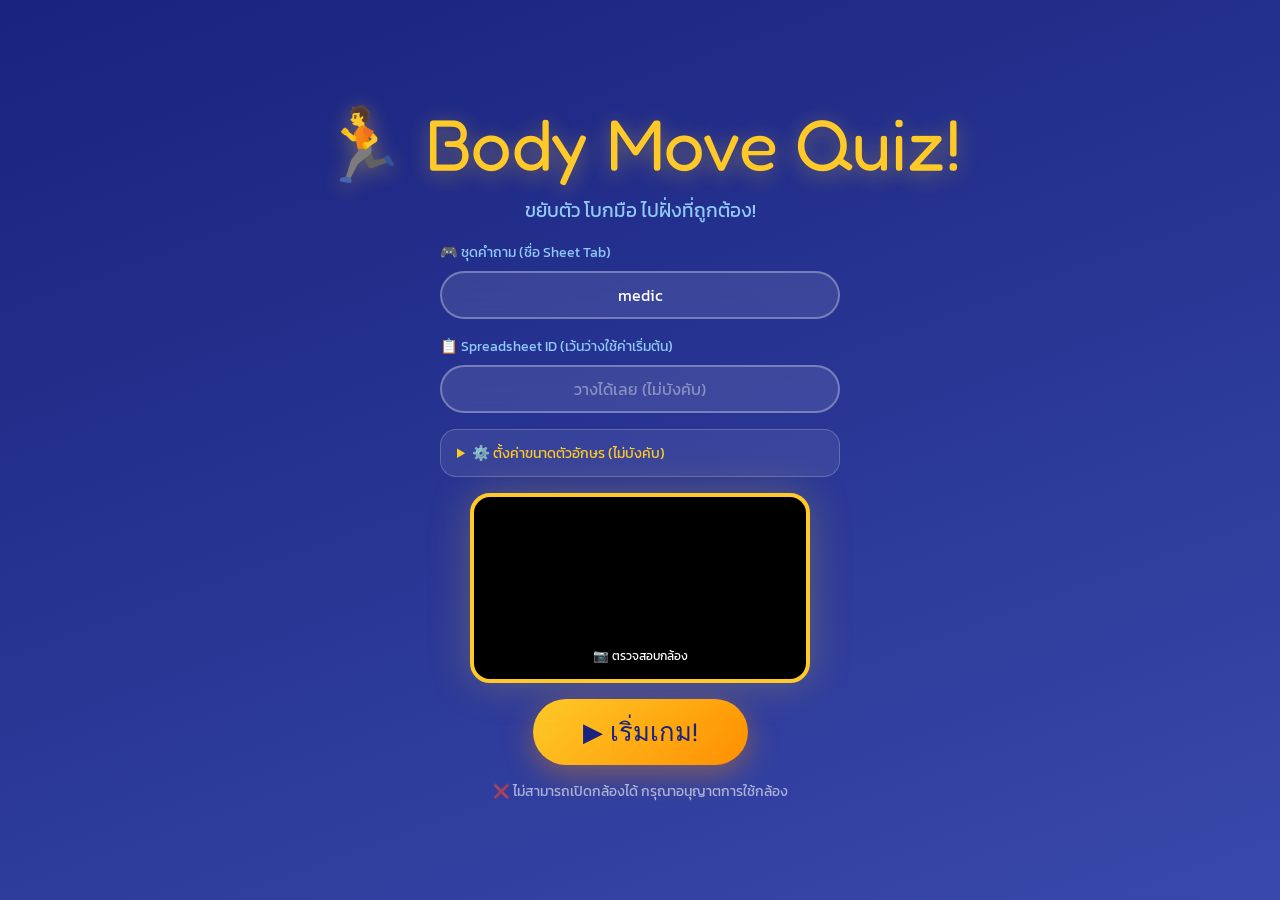
<file: Body_Move_Quiz_fontsize_settings.html>
﻿<!DOCTYPE html>
<html lang="th">
<head>
<meta charset="UTF-8">
<meta name="viewport" content="width=device-width, initial-scale=1.0">
<title>Body Move Quiz 🎮</title>
<style>
  @import url('https://fonts.googleapis.com/css2?family=Fredoka+One&family=Kanit:wght@400;600;700&display=swap');
  :root {
    --yellow:#ffca28; --green:#66bb6a; --red:#ef5350;
    --blue:#4fc3f7; --purple:#ab47bc; --dark:#1a237e;
    --label-size:3.6rem; --question-size:5rem;
  }
  * { margin:0; padding:0; box-sizing:border-box; }
  body { font-family:'Kanit',sans-serif; background:linear-gradient(135deg,#e0f7fa,#b3e5fc); min-height:100vh; overflow:hidden; }
  .screen { display:none; width:100vw; height:100vh; position:absolute; top:0; left:0; flex-direction:column; align-items:center; justify-content:center; }
  .screen.active { display:flex; }

  /* ===== START SCREEN ===== */
  #startScreen { background:linear-gradient(160deg,#1a237e,#283593,#3949ab); gap:16px; padding:20px; }
  .game-title { font-family:'Fredoka One',cursive; font-size:clamp(2.2rem,6vw,4.5rem); color:var(--yellow); text-shadow:0 4px 20px rgba(255,202,40,.4); animation:titlePulse 2s ease-in-out infinite; text-align:center; }
  @keyframes titlePulse { 0%,100%{transform:scale(1)} 50%{transform:scale(1.04)} }
  .game-subtitle { color:#90caf9; font-size:clamp(.9rem,2vw,1.2rem); text-align:center; margin-top:-8px; }

  .sheet-selector { display:flex; flex-direction:column; align-items:center; gap:8px; width:min(400px,90vw); }
  .sheet-selector label { color:#90caf9; font-size:.9rem; align-self:flex-start; }
  .sheet-input { width:100%; padding:10px 20px; border-radius:50px; border:2px solid rgba(255,255,255,.3); background:rgba(255,255,255,.1); color:#fff; font-family:'Kanit',sans-serif; font-size:1rem; outline:none; text-align:center; backdrop-filter:blur(10px); }
  .sheet-input::placeholder { color:rgba(255,255,255,.4); }
  .sheet-input:focus { border-color:var(--yellow); }

  .font-settings { display:flex; flex-direction:column; gap:10px; width:min(400px,90vw); background:rgba(255,255,255,.08); border:1px solid rgba(255,255,255,.2); border-radius:16px; padding:12px 16px; }
  .font-settings summary { color:var(--yellow); font-size:.9rem; cursor:pointer; user-select:none; }
  .font-row { display:flex; flex-direction:column; gap:4px; margin-top:8px; }
  .font-row label { color:#90caf9; font-size:.82rem; display:flex; justify-content:space-between; }
  .font-row input[type=range] { width:100%; accent-color:var(--yellow); }
  .font-reset { align-self:flex-end; background:none; border:1px solid rgba(255,255,255,.3); color:#fff; font-size:.75rem; padding:4px 12px; border-radius:20px; cursor:pointer; margin-top:2px; }
  .cam-box { width:min(340px,88vw); height:190px; border-radius:20px; overflow:hidden; border:4px solid var(--yellow); box-shadow:0 0 40px rgba(255,202,40,.25); position:relative; background:#000; }
  #previewVideo { width:100%; height:100%; object-fit:cover; transform:scaleX(-1); }
  .cam-label { position:absolute; bottom:10px; left:50%; transform:translateX(-50%); background:rgba(0,0,0,.6); color:#fff; padding:4px 14px; border-radius:20px; font-size:.78rem; white-space:nowrap; }

  .btn-start { font-family:'Fredoka One',cursive; font-size:clamp(1.1rem,2.5vw,1.6rem); padding:13px 50px; background:linear-gradient(135deg,#ffca28,#ff8f00); color:#1a237e; border:none; border-radius:50px; cursor:pointer; box-shadow:0 8px 30px rgba(255,143,0,.4); transition:all .2s; }
  .btn-start:hover { transform:translateY(-4px) scale(1.05); }
  .btn-start:disabled { opacity:.5; cursor:not-allowed; transform:none; }
  .status-text { color:rgba(255,255,255,.6); font-size:.85rem; min-height:20px; text-align:center; }

  /* ===== GAME SCREEN ===== */
  #gameScreen { padding:0; position:relative; background:#000; }
  #camVideo { width:100vw; height:100vh; object-fit:cover; transform:scaleX(-1); position:absolute; top:0; left:0; }
  #motionCanvas { display:none; }

  /* โซนชิดขอบสุด */
  .motion-zone {
    position:absolute; top:0; bottom:0; width:15vw;
    display:flex; flex-direction:column; align-items:center; justify-content:center;
    z-index:10; padding:0;
  }
  .motion-zone.left  { left:0; }
  .motion-zone.right { right:0; }

  /* การ์ดตัวเลือก — มุมด้านนอกตัด ด้านในโค้ง */
  .choice-card {
    width:100%;
    background:rgba(255,255,255,.95); backdrop-filter:blur(10px);
    padding:18px 12px; border:5px solid transparent;
    box-shadow:0 12px 40px rgba(0,0,0,.35);
    display:flex; flex-direction:column;
    align-items:center; gap:10px; min-height:200px; justify-content:center;
    transition:transform .1s, border-color .2s, box-shadow .2s;
  }
  .left-card  { border-color:#4fc3f7; border-radius:0 24px 24px 0; border-left:none; }
  .right-card { border-color:#ab47bc; border-radius:24px 0 0 24px; border-right:none; }

  .choice-img   { width:100%; max-height:110px; object-fit:contain; border-radius:10px; }
  .choice-emoji { font-size:clamp(3rem,7vw,5.5rem); line-height:1; }
  .choice-label { font-family:'Fredoka One',cursive; font-size:clamp(1.8rem,5.5vw,var(--label-size)); color:#1a237e; text-align:center; line-height:1.15; word-break:break-word; }

  /* หลอดพลัง */
  .progress-container {
    width:100%; height:18px;
    background:rgba(255,255,255,.25); overflow:hidden;
    border:2px solid rgba(255,255,255,.4);
    box-shadow:0 4px 15px rgba(0,0,0,.2);
    margin-top:10px;
  }
  .motion-zone.left  .progress-container { border-radius:0 10px 10px 0; border-left:none; }
  .motion-zone.right .progress-container { border-radius:10px 0 0 10px; border-right:none; }

  .progress-bar { height:100%; width:0%; transition:width .08s ease-out; }
  .left-bar  { background:linear-gradient(to right,#29b6f6,#4fc3f7); }
  .right-bar { background:linear-gradient(to left,#ce93d8,#ab47bc); }

  /* แถบไฮไลท์เมื่อ active */
  .motion-zone.left.zone-active  { box-shadow:inset 6px 0 20px rgba(79,195,247,.4); }
  .motion-zone.right.zone-active { box-shadow:inset -6px 0 20px rgba(171,71,188,.4); }

  /* Fly Animations */
  .choice-card.fly-correct { animation:flyOut .5s ease-in forwards; }
  .choice-card.fly-wrong   { animation:flyDown .5s ease-in forwards; }
  @keyframes flyOut  { 0%{transform:scale(1.08);opacity:1} 100%{transform:scale(1.4) translateY(-80px);opacity:0} }
  @keyframes flyDown { 0%{transform:scale(1);opacity:1}    100%{transform:scale(0.8) translateY(60px);opacity:0} }

  /* Top overlay */
  .game-overlay-top { position:absolute; top:0; left:0; width:100%; display:flex; flex-direction:column; z-index:20; pointer-events:none; }
  .top-bar { display:flex; justify-content:space-between; align-items:flex-start; padding:14px 20px; background:linear-gradient(to bottom,rgba(0,0,0,.65),transparent); }
  .top-bar-left, .top-bar-right { display:flex; flex-direction:column; gap:8px; pointer-events:auto; }
  .score-box { background:rgba(255,255,255,.15); backdrop-filter:blur(10px); border:2px solid rgba(255,255,255,.25); border-radius:50px; padding:7px 20px; color:#fff; font-size:1.1rem; font-weight:700; display:inline-block; }
  .score-box span { color:var(--yellow); font-size:1.3rem; }
  .progress-info { color:rgba(255,255,255,.9); font-size:.9rem; background:rgba(0,0,0,.45); padding:4px 12px; border-radius:20px; align-self:flex-start; }

  .top-controls { display:flex; align-items:center; gap:8px; pointer-events:auto; }
  .timer-wrap { position:relative; width:64px; height:64px; background:rgba(0,0,0,.4); border-radius:50%; }
  .timer-wrap svg { transform:rotate(-90deg); }
  .timer-wrap circle { fill:none; stroke-width:6; }
  .timer-bg { stroke:rgba(255,255,255,.2); }
  .timer-fg { stroke:var(--yellow); stroke-linecap:round; transition:stroke-dashoffset .5s linear; }
  .timer-num { position:absolute; top:50%; left:50%; transform:translate(-50%,-50%); font-family:'Fredoka One',cursive; font-size:1.3rem; color:#fff; }
  .btn-exit { background:rgba(239,83,80,.85); border:none; border-radius:50px; padding:7px 18px; color:#fff; font-family:'Kanit',sans-serif; font-size:.95rem; cursor:pointer; transition:all .2s; }
  .btn-exit:hover { background:#d32f2f; }
  .btn-mute { background:rgba(255,255,255,.15); backdrop-filter:blur(10px); border:2px solid rgba(255,255,255,.25); border-radius:50%; width:42px; height:42px; color:#fff; font-size:1.2rem; cursor:pointer; display:flex; align-items:center; justify-content:center; }

  .question-area { align-self:center; display:flex; flex-direction:column; align-items:center; gap:6px; margin-top:-8px; pointer-events:none; }
  .q-label { color:rgba(255,255,255,.85); font-size:clamp(.8rem,1.8vw,1rem); background:rgba(0,0,0,.45); padding:3px 14px; border-radius:20px; }
  .question-image-box { width:clamp(90px,20vw,150px); height:clamp(90px,20vw,150px); border-radius:20px; overflow:hidden; background:rgba(255,255,255,.9); border:4px solid var(--yellow); box-shadow:0 8px 30px rgba(0,0,0,.35); display:flex; align-items:center; justify-content:center; animation:wordBounce .5s cubic-bezier(.34,1.56,.64,1); }
  .question-image-box img { width:100%; height:100%; object-fit:contain; }
  .question-image-box.emoji-mode { font-size:clamp(3rem,8vw,6rem); }
  .question-image-box.hide { display:none; }
  .question-word { font-family:'Fredoka One',cursive; font-size:clamp(2.5rem,7vw,var(--question-size)); color:#fff; background:linear-gradient(135deg,rgba(102,187,106,.92),rgba(41,182,246,.92)); backdrop-filter:blur(10px); border:4px solid rgba(255,255,255,.4); padding:10px 50px; border-radius:60px; box-shadow:0 8px 40px rgba(0,0,0,.4); animation:wordBounce .5s cubic-bezier(.34,1.56,.64,1); }
  @keyframes wordBounce { from{transform:scale(.4);opacity:0} to{transform:scale(1);opacity:1} }

  /* tap hint — แสดงครั้งแรกเท่านั้น */
  .tap-hint { position:absolute; bottom:40px; left:50%; transform:translateX(-50%); background:rgba(0,0,0,.65); border:1px solid rgba(255,255,255,.25); color:#fff; font-size:1rem; padding:8px 24px; border-radius:30px; white-space:nowrap; opacity:0; transition:opacity .4s; pointer-events:none; z-index:30; }
  .tap-hint.show { opacity:1; animation:pulseHint 1.5s ease-in-out infinite; }
  @keyframes pulseHint { 0%,100%{transform:translateX(-50%) scale(1)} 50%{transform:translateX(-50%) scale(1.05)} }

  /* Result flash */
  .result-flash { position:absolute; top:0; left:0; right:0; bottom:0; display:flex; align-items:center; justify-content:center; flex-direction:column; gap:10px; font-family:'Fredoka One',cursive; font-size:clamp(2.5rem,8vw,6rem); opacity:0; pointer-events:none; transition:opacity .2s; z-index:100; }
  .result-flash.correct { background:rgba(102,187,106,.45); color:#fff; }
  .result-flash.wrong   { background:rgba(239,83,80,.45);   color:#fff; }
  .result-flash.timeout { background:rgba(0,0,0,.6);         color:#fff; }
  .result-flash.show { opacity:1; }
  .result-sub { font-size:clamp(1rem,2.5vw,1.6rem); opacity:.9; }

  /* Countdown overlay */
  .countdown-overlay { position:absolute; top:0; left:0; right:0; bottom:0; background:rgba(0,0,0,.72); display:none; align-items:center; justify-content:center; z-index:200; flex-direction:column; gap:16px; }
  .countdown-overlay.show { display:flex; }
  .countdown-num { font-family:'Fredoka One',cursive; font-size:clamp(5rem,18vw,12rem); color:var(--yellow); animation:countPop .8s cubic-bezier(.34,1.56,.64,1); text-shadow:0 0 60px rgba(255,202,40,.5); }
  .countdown-hint { color:rgba(255,255,255,.75); font-size:clamp(1rem,2.5vw,1.5rem); text-align:center; padding:0 20px; }
  @keyframes countPop { from{transform:scale(2.5);opacity:0} to{transform:scale(1);opacity:1} }

  /* ===== END SCREEN ===== */
  #endScreen { background:linear-gradient(160deg,#1a237e,#283593,#3949ab); gap:14px; padding:20px; overflow-y:auto; }
  .end-trophy { font-size:clamp(3.5rem,9vw,6rem); animation:trophySpin .8s cubic-bezier(.34,1.56,.64,1); }
  @keyframes trophySpin { from{transform:scale(0) rotate(-180deg)} to{transform:scale(1) rotate(0deg)} }
  .end-title  { font-family:'Fredoka One',cursive; font-size:clamp(1.6rem,4.5vw,2.8rem); color:var(--yellow); }
  .end-stars  { font-size:clamp(1.8rem,4.5vw,3rem); }
  .end-score  { color:#90caf9; font-size:clamp(1rem,2.5vw,1.4rem); }
  .end-score span { color:#fff; font-weight:700; font-size:1.2em; }

  /* สรุปรายข้อ */
  .result-summary {
    width:min(500px,90vw); max-height:28vh;
    overflow-y:auto; display:flex; flex-direction:column; gap:6px;
    padding-right:4px;
  }
  .result-summary::-webkit-scrollbar { width:4px; }
  .result-summary::-webkit-scrollbar-thumb { background:rgba(255,255,255,.3); border-radius:4px; }

  .result-row {
    display:flex; align-items:center; gap:10px;
    background:rgba(255,255,255,.08); border-radius:12px;
    padding:8px 14px; font-size:clamp(.8rem,1.8vw,1rem); color:#fff;
    border-left:4px solid transparent;
  }
  .result-row.ok  { border-color:#66bb6a; }
  .result-row.ng  { border-color:#ef5350; }
  .result-row .ri { font-size:1.2rem; flex-shrink:0; }
  .result-row .rq { flex:1; font-weight:700; color:#ffca28; }
  .result-row .ra { flex:2; font-size:.88em; opacity:.85; }

  .btn-group  { display:flex; gap:12px; flex-wrap:wrap; justify-content:center; }
  .btn-outline { font-family:'Fredoka One',cursive; font-size:clamp(.9rem,2vw,1.1rem); padding:10px 28px; background:rgba(255,255,255,.12); color:#fff; border:2px solid rgba(255,255,255,.35); border-radius:50px; cursor:pointer; transition:all .2s; backdrop-filter:blur(10px); }
  .btn-outline:hover { background:rgba(255,255,255,.22); transform:translateY(-3px); }

  .particle { position:fixed; pointer-events:none; border-radius:50%; z-index:999; animation:particleFall 1.6s ease-out forwards; }
  @keyframes particleFall { 0%{transform:translateY(-20px) rotate(0deg);opacity:1} 100%{transform:translateY(120px) rotate(360deg);opacity:0} }
</style>
</head>
<body>

<!-- ===== START ===== -->
<div id="startScreen" class="screen active">
  <div class="game-title">🏃 Body Move Quiz!</div>
  <div class="game-subtitle">ขยับตัว โบกมือ ไปฝั่งที่ถูกต้อง!</div>

  <div class="sheet-selector">
    <label>🎮 ชุดคำถาม (ชื่อ Sheet Tab)</label>
    <input class="sheet-input" id="sheetNameInput" type="text" value="medic" placeholder="เช่น medic, colors, numbers">
  </div>
  <div class="sheet-selector">
    <label>📋 Spreadsheet ID (เว้นว่างใช้ค่าเริ่มต้น)</label>
    <input class="sheet-input" id="spreadsheetId" type="text" placeholder="วางได้เลย (ไม่บังคับ)">
  </div>

  <details class="font-settings">
    <summary>⚙️ ตั้งค่าขนาดตัวอักษร (ไม่บังคับ)</summary>
    <div class="font-row">
      <label>ขนาดคำตอบ <span id="labelSizeVal">3.6</span> rem</label>
      <input type="range" id="labelSizeSlider" min="1.5" max="6" step="0.1" value="3.6">
    </div>
    <div class="font-row">
      <label>ขนาดคำถาม <span id="questionSizeVal">5</span> rem</label>
      <input type="range" id="questionSizeSlider" min="2" max="8" step="0.1" value="5">
    </div>
    <button class="font-reset" id="btnResetFont" onclick="resetFontOverride()">↺ ใช้ค่าจาก Sheet</button>
  </details>

  <div class="cam-box">
    <video id="previewVideo" autoplay muted playsinline></video>
    <div class="cam-label">📷 ตรวจสอบกล้อง</div>
  </div>

  <button class="btn-start" id="btnStart" onclick="startGame()">▶ เริ่มเกม!</button>
  <div class="status-text" id="statusText">กำลังโหลดกล้อง...</div>
</div>

<!-- ===== GAME ===== -->
<div id="gameScreen" class="screen">
  <video id="camVideo" autoplay muted playsinline></video>
  <canvas id="motionCanvas"></canvas>

  <!-- โซนซ้าย ชิดขอบ -->
  <div class="motion-zone left" id="zoneLeft">
    <div class="choice-card left-card" id="leftCard">
      <div class="choice-label" id="leftLabel">cat</div>
    </div>
    <div class="progress-container">
      <div class="progress-bar left-bar" id="barLeft"></div>
    </div>
  </div>

  <!-- โซนขวา ชิดขอบ -->
  <div class="motion-zone right" id="zoneRight">
    <div class="choice-card right-card" id="rightCard">
      <div class="choice-label" id="rightLabel">dog</div>
    </div>
    <div class="progress-container">
      <div class="progress-bar right-bar" id="barRight"></div>
    </div>
  </div>

  <!-- UI บนสุด -->
  <div class="game-overlay-top">
    <div class="top-bar">
      <div class="top-bar-left">
        <div class="score-box">คะแนน: <span id="scoreDisplay">0</span></div>
        <div class="progress-info" id="progressInfo">ข้อ 1/5</div>
      </div>
      <div class="top-controls">
        <button class="btn-mute" id="btnMute" onclick="toggleMute()">🔊</button>
        <div class="timer-wrap">
          <svg width="64" height="64" viewBox="0 0 64 64">
            <circle class="timer-bg" cx="32" cy="32" r="26"/>
            <circle class="timer-fg" id="timerCircle" cx="32" cy="32" r="26" stroke-dasharray="163" stroke-dashoffset="0"/>
          </svg>
          <div class="timer-num" id="timerNum">15</div>
        </div>
        <button class="btn-exit" onclick="exitGame()">✕ ออก</button>
      </div>
    </div>
    <div class="question-area">
      <div class="question-image-box hide" id="questionImageBox"></div>
      <div class="q-label">????...</div>
      <div class="question-word" id="questionWord">cat</div>
    </div>
  </div>

  <!-- hint ข้อแรกเท่านั้น -->
  <div class="tap-hint" id="tapHint">👋 โบกมือที่ขอบจอฝั่งที่ถูกต้อง!</div>

  <div class="result-flash" id="resultFlash">
    <span id="resultIcon">✓</span>
    <span class="result-sub" id="resultSub"></span>
  </div>

  <div class="countdown-overlay" id="countdownOverlay">
    <div class="countdown-num" id="countdownNum">3</div>
    <div class="countdown-hint">ยืนตรงกลาง เตรียมตัว!</div>
  </div>
</div>

<!-- ===== END ===== -->
<div id="endScreen" class="screen">
  <div class="end-trophy" id="endTrophy">🏆</div>
  <div class="end-title">จบเกมแล้ว!</div>
  <div class="end-stars" id="endStars">⭐⭐⭐</div>
  <div class="end-score">ได้ <span id="finalScore">0</span> จาก <span id="totalQ">0</span> ข้อ</div>

  <!-- สรุปรายข้อ -->
  <div class="result-summary" id="resultSummary"></div>

  <div class="btn-group">
    <button class="btn-start" onclick="restartGame()">🔄 เล่นอีกครั้ง</button>
    <button class="btn-outline" onclick="goHome()">🏠 หน้าหลัก</button>
  </div>
</div>

<script>
// ============================================================
// CONFIG
// ============================================================
const APPS_SCRIPT_URL = 'https://script.google.com/macros/s/AKfycbyYkYWir6TS4qLndpf__SuDSXkwbT6ZGOFGjEhGq5kWSi-YXKkjPvFbdbv7Dgkue6Gj/exec';
let TIMER_SEC = 15;

// ============================================================
// AUDIO
// ============================================================
let audioCtx=null, bgmNode=null, bgmGain=null, isMuted=false;
function getAC() { if(!audioCtx) audioCtx=new(window.AudioContext||window.webkitAudioContext)(); return audioCtx; }
function startBGM() {
  if(isMuted) return; stopBGM();
  try {
    const ctx=getAC(); bgmGain=ctx.createGain(); bgmGain.gain.value=0.07; bgmGain.connect(ctx.destination);
    const notes=[523,659,784,1047,784,659,523,392,523,659,880,784,659,523,392,330];
    const step=60/160; let t=ctx.currentTime+0.1;
    function loop() {
      notes.forEach((f,i)=>{
        const o=ctx.createOscillator(),g=ctx.createGain(); o.connect(g); g.connect(bgmGain);
        o.type='square'; o.frequency.value=f;
        g.gain.setValueAtTime(0,t+i*step); g.gain.linearRampToValueAtTime(0.5,t+i*step+0.01);
        g.gain.exponentialRampToValueAtTime(0.001,t+i*step+step*0.7); o.start(t+i*step); o.stop(t+i*step+step);
      }); t+=notes.length*step;
    }
    loop(); bgmNode=setInterval(()=>{ if(!isMuted&&bgmGain) loop(); },(notes.length*step*1000)-100);
  } catch(e){}
}
function stopBGM() { if(bgmNode){clearInterval(bgmNode);bgmNode=null;} if(bgmGain){try{bgmGain.disconnect();}catch(e){}bgmGain=null;} }
function toggleMute() { isMuted=!isMuted; document.getElementById('btnMute').textContent=isMuted?'🔇':'🔊'; isMuted?stopBGM():startBGM(); }

function sfxCorrect() {
  if(isMuted)return; try{ const ctx=getAC(); [523,659,784,1047].forEach((f,i)=>{ const o=ctx.createOscillator(),g=ctx.createGain(); o.connect(g); g.connect(ctx.destination); o.type='sine'; o.frequency.value=f; const t=ctx.currentTime+i*0.1; g.gain.setValueAtTime(0.3,t); g.gain.exponentialRampToValueAtTime(0.001,t+0.3); o.start(t); o.stop(t+0.3); }); }catch(e){}
}
function sfxWrong() {
  if(isMuted)return; try{ const ctx=getAC(),o=ctx.createOscillator(),g=ctx.createGain(); o.connect(g); g.connect(ctx.destination); o.type='sawtooth'; o.frequency.setValueAtTime(300,ctx.currentTime); o.frequency.linearRampToValueAtTime(100,ctx.currentTime+0.4); g.gain.setValueAtTime(0.25,ctx.currentTime); g.gain.exponentialRampToValueAtTime(0.001,ctx.currentTime+0.5); o.start(); o.stop(ctx.currentTime+0.5); }catch(e){}
}
function sfxCountdown() {
  if(isMuted)return; try{ const ctx=getAC(),o=ctx.createOscillator(),g=ctx.createGain(); o.connect(g); g.connect(ctx.destination); o.type='sine'; o.frequency.value=880; g.gain.setValueAtTime(0.2,ctx.currentTime); g.gain.exponentialRampToValueAtTime(0.001,ctx.currentTime+0.15); o.start(); o.stop(ctx.currentTime+0.15); }catch(e){}
}
function sfxGo() {
  if(isMuted)return; try{ const ctx=getAC(); [523,659,1047].forEach((f,i)=>{ const o=ctx.createOscillator(),g=ctx.createGain(); o.connect(g); g.connect(ctx.destination); o.type='sine'; o.frequency.value=f; const t=ctx.currentTime+i*0.07; g.gain.setValueAtTime(0.3,t); g.gain.exponentialRampToValueAtTime(0.001,t+0.25); o.start(t); o.stop(t+0.25); }); }catch(e){}
}
function sfxTick() {
  if(isMuted)return; try{ const ctx=getAC(),o=ctx.createOscillator(),g=ctx.createGain(); o.connect(g); g.connect(ctx.destination); o.type='sine'; o.frequency.value=440; g.gain.setValueAtTime(0.1,ctx.currentTime); g.gain.exponentialRampToValueAtTime(0.001,ctx.currentTime+0.08); o.start(); o.stop(ctx.currentTime+0.08); }catch(e){}
}
function sfxProgress(pct) {
  if(isMuted||pct<20||pct%20>5)return; try{ const ctx=getAC(),o=ctx.createOscillator(),g=ctx.createGain(); o.connect(g); g.connect(ctx.destination); o.frequency.value=300+pct*5; o.type='sine'; g.gain.setValueAtTime(0.07,ctx.currentTime); g.gain.exponentialRampToValueAtTime(0.001,ctx.currentTime+0.06); o.start(); o.stop(ctx.currentTime+0.06); }catch(e){}
}

// ============================================================
// STATE
// ============================================================
let sheetFontSizes={label:3.6,question:5};
let stream=null, questions=[], currentQ=0, score=0;
let timeLeft=TIMER_SEC, timerInterval=null, answered=false;
let motionInterval=null, prevFrameData=null;
let leftProgress=0, rightProgress=0;
const PROGRESS_MAX=100;
let hintShown=false; // แสดง hint ครั้งแรกเท่านั้น
let resultLog=[]; // เก็บผลรายข้อ

const motionCanvas=document.getElementById('motionCanvas');
const motionCtx=motionCanvas.getContext('2d');

// ============================================================
// CAMERA
// ============================================================
async function initCamera(videoEl) {
  try {
    stream=await navigator.mediaDevices.getUserMedia({video:{width:1280,height:720,facingMode:'user'},audio:false});
    videoEl.srcObject=stream; return true;
  } catch(e) { setStatus('❌ ไม่สามารถเปิดกล้องได้ กรุณาอนุญาตการใช้กล้อง'); return false; }
}

// ============================================================
// LOAD QUESTIONS
// ============================================================
async function loadQuestions(sheetName) {
  setStatus('⏳ กำลังโหลดคำถาม...'); document.getElementById('btnStart').disabled=true;
  try {
    const sid=document.getElementById('spreadsheetId').value.trim();
    const url=sid?`${APPS_SCRIPT_URL}?sheet=${encodeURIComponent(sheetName)}&sid=${encodeURIComponent(sid)}`:`${APPS_SCRIPT_URL}?sheet=${encodeURIComponent(sheetName)}`;
    const res=await fetch(url); const data=await res.json();
    if(!data.questions?.length){ setStatus('❌ ไม่พบข้อมูลใน Sheet: '+sheetName); document.getElementById('btnStart').disabled=false; return false; }
    if(data.settings?.timePerQuestion) TIMER_SEC=Number(data.settings.timePerQuestion);
    sheetFontSizes.label=Number(data.settings?.fontSizeLabel)||3.6;
    sheetFontSizes.question=Number(data.settings?.fontSizeQuestion)||5;
    applyFontVars(getOverride('fontSizeLabelOverride',sheetFontSizes.label),getOverride('fontSizeQuestionOverride',sheetFontSizes.question));
    questions=data.questions.sort(()=>Math.random()-.5);
    setStatus(`✅ โหลดสำเร็จ ${questions.length} ข้อ — พร้อมเล่น!`); document.getElementById('btnStart').disabled=false; return true;
  } catch(e) { setStatus('❌ โหลดไม่ได้ ตรวจสอบอินเทอร์เน็ต'); document.getElementById('btnStart').disabled=false; return false; }
}
function setStatus(msg){ document.getElementById('statusText').textContent=msg; }

// ============================================================
// FONT SIZE OVERRIDE (localStorage ผู้เล่นปรับเอง ชนะค่าจาก Sheet)
// ============================================================
function getOverride(key,fallback){ const v=localStorage.getItem(key); return v!==null?Number(v):fallback; }

function applyFontVars(labelRem,questionRem){
  document.documentElement.style.setProperty('--label-size',labelRem+'rem');
  document.documentElement.style.setProperty('--question-size',questionRem+'rem');
  document.getElementById('labelSizeSlider').value=labelRem;
  document.getElementById('questionSizeSlider').value=questionRem;
  document.getElementById('labelSizeVal').textContent=labelRem;
  document.getElementById('questionSizeVal').textContent=questionRem;
}

function resetFontOverride(){
  localStorage.removeItem('fontSizeLabelOverride');
  localStorage.removeItem('fontSizeQuestionOverride');
  applyFontVars(sheetFontSizes.label,sheetFontSizes.question);
}

document.getElementById('labelSizeSlider').addEventListener('input',e=>{
  const v=Number(e.target.value); document.getElementById('labelSizeVal').textContent=v;
  document.documentElement.style.setProperty('--label-size',v+'rem');
  localStorage.setItem('fontSizeLabelOverride',v);
});
document.getElementById('questionSizeSlider').addEventListener('input',e=>{
  const v=Number(e.target.value); document.getElementById('questionSizeVal').textContent=v;
  document.documentElement.style.setProperty('--question-size',v+'rem');
  localStorage.setItem('fontSizeQuestionOverride',v);
});

// ============================================================
// START / RESTART / EXIT
// ============================================================
async function startGame() {
  const sheet=document.getElementById('sheetNameInput').value.trim()||'animals';
  const ok=await loadQuestions(sheet); if(!ok) return;
  currentQ=0; score=0; hintShown=false; resultLog=[];
  document.getElementById('scoreDisplay').textContent='0';
  showScreen('gameScreen');
  document.getElementById('camVideo').srcObject=stream;
  getAC(); startBGM(); startCountdown();
}
function restartGame() {
  questions=questions.sort(()=>Math.random()-.5); currentQ=0; score=0; hintShown=false; resultLog=[];
  document.getElementById('scoreDisplay').textContent='0';
  showScreen('gameScreen'); startBGM(); startCountdown();
}
function exitGame(){ clearInterval(timerInterval); stopMotion(); endGame(); }
function goHome(){ stopBGM(); showScreen('startScreen'); setStatus('พร้อมเล่น!'); }

// ============================================================
// COUNTDOWN
// ============================================================
function startCountdown() {
  const overlay=document.getElementById('countdownOverlay'), numEl=document.getElementById('countdownNum');
  overlay.classList.add('show');
  ['leftCard','rightCard'].forEach(id=>{ const el=document.getElementById(id); el.classList.remove('fly-correct','fly-wrong'); el.style.opacity='1'; el.style.transform='scale(1)'; });
  let c=3; numEl.textContent=c; animEl(numEl); sfxCountdown();
  const cd=setInterval(()=>{ c--; if(c<=0){ clearInterval(cd); overlay.classList.remove('show'); sfxGo(); loadQuestion(); } else { numEl.textContent=c; animEl(numEl); sfxCountdown(); } },900);
}
function animEl(el){ el.style.animation='none'; void el.offsetWidth; el.style.animation='countPop .8s cubic-bezier(.34,1.56,.64,1)'; }

// ============================================================
// LOAD QUESTION
// ============================================================
function loadQuestion() {
  if(currentQ>=questions.length){ endGame(); return; }
  answered=false;
  const q=questions[currentQ];
  document.getElementById('progressInfo').textContent=`ข้อ ${currentQ+1}/${questions.length}`;
  const qw=document.getElementById('questionWord'); qw.textContent=q.question; animEl(qw);
  renderQuestionImage(q.question_image);

  renderChoice('leftLabel',q.left_label);
  renderChoice('rightLabel',q.right_label);

  // reset card styles ให้ถูกต้อง (ไม่ใช้ cssText เพื่อไม่ override border-radius)
  const lc=document.getElementById('leftCard'), rc=document.getElementById('rightCard');
  lc.style.borderColor='#4fc3f7'; lc.style.transform='scale(1)'; lc.style.opacity='1'; lc.style.boxShadow='';
  rc.style.borderColor='#ab47bc'; rc.style.transform='scale(1)'; rc.style.opacity='1'; rc.style.boxShadow='';
  document.getElementById('zoneLeft').classList.remove('zone-active');
  document.getElementById('zoneRight').classList.remove('zone-active');

  // hint ครั้งแรกเท่านั้น
  if(!hintShown){ hintShown=true; const h=document.getElementById('tapHint'); h.classList.add('show'); setTimeout(()=>h.classList.remove('show'),3000); }

  startTimer(); startMotion();
}

function renderChoice(labelId,label) {
  document.getElementById(labelId).textContent=label;
}

function renderQuestionImage(image) {
  const box=document.getElementById('questionImageBox');
  if(image&&(image.startsWith('http')||image.startsWith('/'))) {
    box.classList.remove('hide','emoji-mode');
    box.innerHTML=`<img src="${image}" alt="" referrerpolicy="no-referrer" onerror="this.parentElement.classList.add('hide')">`;
  } else if(image) {
    box.classList.remove('hide'); box.classList.add('emoji-mode');
    box.textContent=image;
  } else {
    box.classList.add('hide'); box.innerHTML='';
  }
}

// ============================================================
// TIMER
// ============================================================
function startTimer() {
  timeLeft=TIMER_SEC; updateTimer();
  if(timerInterval) clearInterval(timerInterval);
  timerInterval=setInterval(()=>{ timeLeft--; updateTimer(); if(timeLeft<=3&&timeLeft>0) sfxTick(); if(timeLeft<=0){ clearInterval(timerInterval); if(!answered) handleAnswer(null); } },1000);
}
function updateTimer() {
  document.getElementById('timerNum').textContent=timeLeft;
  const r=26,circ=2*Math.PI*r,fg=document.getElementById('timerCircle');
  fg.style.strokeDashoffset=circ*(1-Math.max(0,timeLeft)/Math.max(1,TIMER_SEC));
  fg.style.stroke=timeLeft<=3?'#ef5350':'#ffca28';
}

// ============================================================
// MOTION DETECTION
// ============================================================
function startMotion() {
  if(motionInterval) clearInterval(motionInterval);
  const W=160,H=90; motionCanvas.width=W; motionCanvas.height=H;
  prevFrameData=null; leftProgress=0; rightProgress=0;
  updateBar('left',0); updateBar('right',0);
  const vid=document.getElementById('camVideo');

  motionInterval=setInterval(()=>{
    if(vid.readyState<2||answered) return;
    motionCtx.drawImage(vid,0,0,W,H);
    const frame=motionCtx.getImageData(0,0,W,H);
    if(!prevFrameData){ prevFrameData=frame.data.slice(); return; }

    let motL=0,motR=0;
    const thresh=38;
    const lEnd=W*0.25, rStart=W*0.75;

    for(let i=0;i<frame.data.length;i+=4){
      const diff=Math.abs(frame.data[i]-prevFrameData[i])+Math.abs(frame.data[i+1]-prevFrameData[i+1])+Math.abs(frame.data[i+2]-prevFrameData[i+2]);
      if(diff>thresh){
        const x=W-1-(i/4)%W; // mirror
        if(x<lEnd) motL++;
        else if(x>rStart) motR++;
      }
    }
    prevFrameData=frame.data.slice();

    const minPx=15;
    if(motL>minPx&&motL>motR*1.5){ leftProgress=Math.min(PROGRESS_MAX,leftProgress+15); rightProgress=0; }
    else if(motR>minPx&&motR>motL*1.5){ rightProgress=Math.min(PROGRESS_MAX,rightProgress+15); leftProgress=0; }
    else { leftProgress=0; rightProgress=0; }

    updateBar('left',leftProgress);
    updateBar('right',rightProgress);

    if(motL>minPx) sfxProgress(leftProgress);
    else if(motR>minPx) sfxProgress(rightProgress);

    if(leftProgress>=PROGRESS_MAX) handleAnswer('left');
    else if(rightProgress>=PROGRESS_MAX) handleAnswer('right');
  },100);
}

function updateBar(side,val){
  document.getElementById(side==='left'?'barLeft':'barRight').style.width=val+'%';
  const card=document.getElementById(side+'Card');
  const zone=document.getElementById(side==='left'?'zoneLeft':'zoneRight');
  if(val>10){ card.style.transform=`scale(${1+(val/100)*0.08})`; zone.classList.add('zone-active'); }
  else { card.style.transform='scale(1)'; zone.classList.remove('zone-active'); }
}

function stopMotion(){
  if(motionInterval){ clearInterval(motionInterval); motionInterval=null; }
  prevFrameData=null;
}

// ============================================================
// HANDLE ANSWER
// ============================================================
function handleAnswer(zone){
  if(answered) return;
  answered=true; clearInterval(timerInterval); stopMotion();

  const q=questions[currentQ];
  const correctSide=(q.correct_side||'').toLowerCase().trim();
  const correct=zone===correctSide;

  // บันทึกผลรายข้อ
  const correctLabel=correctSide==='left'?q.left_label:q.right_label;
  const chosenLabel=zone?(zone==='left'?q.left_label:q.right_label):'หมดเวลา';
  resultLog.push({ q:q.question, correct, correctLabel, chosenLabel, timeout:!zone });

  if(!zone){ showFlash('timeout','⏰','หมดเวลา!'); sfxWrong(); }
  else {
    const chosenCard=zone==='left'?'leftCard':'rightCard';
    document.getElementById(chosenCard).classList.add(correct?'fly-correct':'fly-wrong');
    if(correct){ score++; showFlash('correct','✓','ถูกต้อง! 🎉'); sfxCorrect(); spawnParticles(); }
    else {
      showFlash('wrong','✗','ผิด!'); sfxWrong();
      const correctCard=correctSide==='left'?'leftCard':'rightCard';
      document.getElementById(correctCard).style.borderColor='#66bb6a';
      document.getElementById(correctCard).style.boxShadow='0 0 20px rgba(102,187,106,.6)';
    }
  }
  document.getElementById('scoreDisplay').textContent=score;
  setTimeout(()=>{ hideFlash(); currentQ++; currentQ<questions.length?startCountdown():endGame(); },2200);
}

function showFlash(type,icon,sub){
  const el=document.getElementById('resultFlash'); el.className=`result-flash ${type} show`;
  document.getElementById('resultIcon').textContent=icon; document.getElementById('resultSub').textContent=sub;
}
function hideFlash(){ document.getElementById('resultFlash').classList.remove('show'); }

// ============================================================
// END GAME
// ============================================================
function endGame(){
  clearInterval(timerInterval); stopMotion(); stopBGM(); showScreen('endScreen');
  document.getElementById('finalScore').textContent=score;
  document.getElementById('totalQ').textContent=questions.length;
  const pct=score/questions.length;
  document.getElementById('endTrophy').textContent=pct>=.8?'🏆':pct>=.5?'🥈':'🎖️';
  document.getElementById('endStars').textContent=pct>=.8?'⭐⭐⭐':pct>=.5?'⭐⭐':'⭐';
  const t=document.getElementById('endTrophy'); t.style.animation='none'; void t.offsetWidth; t.style.animation='trophySpin .8s cubic-bezier(.34,1.56,.64,1)';

  // สร้างสรุปรายข้อ
  const summary=document.getElementById('resultSummary');
  summary.innerHTML=resultLog.map((r,i)=>`
    <div class="result-row ${r.correct?'ok':'ng'}">
      <span class="ri">${r.correct?'✅':'❌'}</span>
      <span class="rq">ข้อ ${i+1}: ${r.q}</span>
      <span class="ra">${r.correct?'ถูก! → '+r.correctLabel:r.timeout?'หมดเวลา (เฉลย: '+r.correctLabel+')':'เลือก: '+r.chosenLabel+' → เฉลย: '+r.correctLabel}</span>
    </div>`).join('');

  spawnParticles(35); if(pct>=.8) sfxCorrect();
}

function showScreen(id){ document.querySelectorAll('.screen').forEach(s=>s.classList.remove('active')); document.getElementById(id).classList.add('active'); }
function spawnParticles(n=18){
  const colors=['#ffca28','#66bb6a','#4fc3f7','#ef5350','#ab47bc','#fff'];
  for(let i=0;i<n;i++) setTimeout(()=>{ const p=document.createElement('div'); p.className='particle'; const s=8+Math.random()*14; p.style.cssText=`width:${s}px;height:${s}px;background:${colors[Math.floor(Math.random()*colors.length)]};left:${Math.random()*100}vw;top:${15+Math.random()*50}vh;animation-duration:${1+Math.random()}s;animation-delay:${Math.random()*.3}s`; document.body.appendChild(p); setTimeout(()=>p.remove(),2500); },i*40);
}

// ============================================================
// INIT
// ============================================================
(async()=>{
  const ok=await initCamera(document.getElementById('previewVideo'));
  if(ok){
    setStatus('⏳ โหลดคำถาม animals...');
    await loadQuestions('animals');
  }
})();
</script>
</body>
</html>
</file>
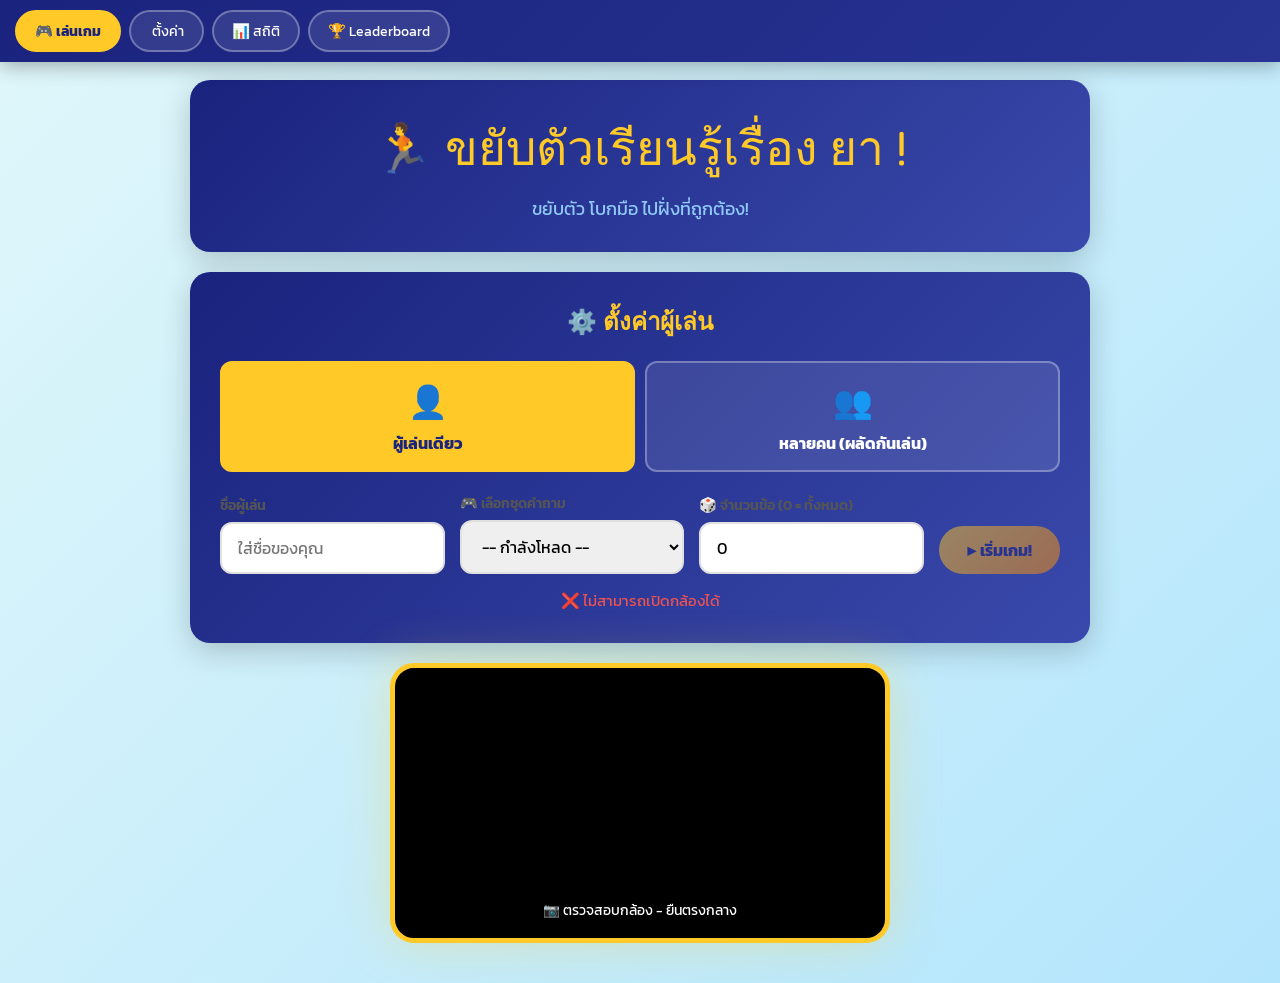
<file: BodyMoveQuiz2.html>
<!DOCTYPE html>
<html lang="th">
<head>
<meta charset="UTF-8">
<meta name="viewport" content="width=device-width, initial-scale=1.0">
<title>เกมส์ขยับตัวเรียนรู้เรื่อง ยา </title>
<style>
  @import url('https://fonts.googleapis.com/css2?family=Fredoka+One&family=Kanit:wght@400;600;700&display=swap');
  :root {
    --yellow:#ffca28; --green:#66bb6a; --red:#ef5350;
    --blue:#4fc3f7; --purple:#ab47bc; --dark:#1a237e;
    --label-size:3.6rem; --question-size:5rem;
  }
  * { margin:0; padding:0; box-sizing:border-box; }
  body { font-family:'Kanit',sans-serif; background:linear-gradient(135deg,#e0f7fa,#b3e5fc); min-height:100vh; }

  .nav-tabs { position:fixed; top:0; left:0; right:0; z-index:1000; background:linear-gradient(135deg,#1a237e,#283593); padding:10px 15px; display:flex; gap:8px; flex-wrap:wrap; box-shadow:0 4px 20px rgba(0,0,0,.3); }
  .nav-tabs.hidden { display:none; }
  .nav-tab { padding:8px 18px; border-radius:25px; border:2px solid rgba(255,255,255,.3); background:rgba(255,255,255,.1); color:#fff; font-family:'Kanit'; font-size:.9rem; cursor:pointer; transition:all .2s; }
  .nav-tab:hover { background:rgba(255,255,255,.2); }
  .nav-tab.active { background:var(--yellow); color:#1a237e; border-color:var(--yellow); font-weight:700; }

  .page { display:none; padding:80px 20px 20px; min-height:100vh; }
  .page.active { display:block; }

  .game-container { max-width:900px; margin:0 auto; }
  .game-header { background:linear-gradient(135deg,#1a237e,#3949ab); border-radius:20px; padding:30px; color:#fff; margin-bottom:20px; box-shadow:0 8px 30px rgba(0,0,0,.2); text-align:center; }
  .game-title { font-family:'Fredoka One'; font-size:clamp(2rem,5vw,3rem); color:var(--yellow); margin-bottom:10px; animation:titlePulse 2s ease-in-out infinite; }
  @keyframes titlePulse { 0%,100%{transform:scale(1)} 50%{transform:scale(1.04)} }
  .game-subtitle { color:#90caf9; font-size:1.1rem; }

  .control-panel { background:#fff; border-radius:20px; padding:25px; margin-bottom:20px; box-shadow:0 4px 20px rgba(0,0,0,.1); }
  .control-row { display:flex; gap:15px; flex-wrap:wrap; align-items:end; margin-bottom:15px; }
  .control-group { flex:1; min-width:200px; }
  .control-group label { display:block; color:#555; font-size:.9rem; margin-bottom:6px; font-weight:600; }
  .control-group select, .control-group input { width:100%; padding:12px 16px; border:2px solid #e0e0e0; border-radius:12px; font-family:'Kanit'; font-size:1rem; }
  .control-group select:focus, .control-group input:focus { border-color:var(--blue); outline:none; }

  .btn { padding:12px 28px; border-radius:50px; border:none; font-family:'Kanit'; font-size:1rem; font-weight:700; cursor:pointer; transition:all .2s; display:inline-flex; align-items:center; gap:8px; }
  .btn-primary { background:linear-gradient(135deg,#ffca28,#ff8f00); color:#1a237e; }
  .btn-primary:hover:not(:disabled) { transform:translateY(-2px); box-shadow:0 6px 20px rgba(255,143,0,.4); }
  .btn-success { background:linear-gradient(135deg,#66bb6a,#43a047); color:#fff; }
  .btn-danger { background:linear-gradient(135deg,#ef5350,#d32f2f); color:#fff; }
  .btn-secondary { background:#f5f5f5; color:#333; border:2px solid #ddd; }
  .btn-warning { background:linear-gradient(135deg,#ffa726,#fb8c00); color:#fff; }
  .btn:hover:not(:disabled) { transform:translateY(-2px); }
  .btn:disabled { opacity:.5; cursor:not-allowed; }

  .cam-center-box { width:min(500px,90vw); height:280px; margin:20px auto; border-radius:24px; overflow:hidden; border:5px solid var(--yellow); box-shadow:0 0 50px rgba(255,202,40,.3); position:relative; background:#000; }
  .cam-center-box video { width:100%; height:100%; object-fit:cover; transform:scaleX(-1); }
  .cam-label { position:absolute; bottom:12px; left:50%; transform:translateX(-50%); background:rgba(0,0,0,.7); color:#fff; padding:6px 18px; border-radius:20px; font-size:.85rem; }
  .status-text { color:#666; font-size:.95rem; text-align:center; min-height:24px; margin-top:10px; }
  .status-text.error { color:var(--red); }
  .status-text.success { color:var(--green); font-weight:600; }

  .admin-container { max-width:1400px; margin:0 auto; }
  .admin-header { background:linear-gradient(135deg,#1a237e,#3949ab); border-radius:20px; padding:25px; color:#fff; margin-bottom:20px; }
  .admin-title { font-family:'Fredoka One'; font-size:2rem; color:var(--yellow); }

  .card { background:#fff; border-radius:20px; padding:25px; margin-bottom:20px; box-shadow:0 4px 20px rgba(0,0,0,.08); }
  .card-title { font-size:1.3rem; font-weight:700; color:#1a237e; margin-bottom:15px; display:flex; align-items:center; gap:10px; }

  .data-table { width:100%; border-collapse:separate; border-spacing:0; font-size:.9rem; border-radius:12px; overflow:hidden; box-shadow:0 2px 8px rgba(0,0,0,.08); }
  .data-table thead th { background:linear-gradient(135deg,#1a237e,#283593); color:#fff; padding:14px 12px; text-align:left; font-weight:700; position:sticky; top:0; z-index:10; border-bottom:3px solid var(--yellow); }
  .data-table tbody td { padding:12px; border-bottom:1px solid #f0f0f0; transition:background .15s; }
  .data-table tbody tr:hover { background:#f5f9ff; }
  .data-table tbody tr:nth-child(even) { background:#fafbfc; }
  .data-table td.date-cell { font-family:'Kanit',monospace; font-weight:600; color:#1a237e; white-space:nowrap; background:linear-gradient(to right,#fff,#f5f9ff); border-left:3px solid var(--blue); }
  .data-table tbody tr:hover td.date-cell { color:var(--blue); border-left-color:var(--yellow); }
  .data-table .actions { display:flex; gap:6px; flex-wrap:wrap; }
  .btn-sm { padding:6px 14px; font-size:.85rem; border-radius:20px; }
  .table-wrap { max-height:500px; overflow-y:auto; border-radius:12px; border:1px solid #eee; }

  .form-grid { display:grid; grid-template-columns:repeat(auto-fit,minmax(250px,1fr)); gap:15px; }
  .form-group { display:flex; flex-direction:column; gap:6px; }
  .form-group label { font-size:.9rem; color:#555; font-weight:600; }
  .form-group input, .form-group select { padding:10px 14px; border:2px solid #e0e0e0; border-radius:10px; font-family:'Kanit'; font-size:.95rem; }
  .form-group input:focus, .form-group select:focus { border-color:var(--blue); outline:none; }

  .modal-overlay { display:none; position:fixed; top:0; left:0; right:0; bottom:0; background:rgba(0,0,0,.6); z-index:2000; align-items:center; justify-content:center; padding:20px; }
  .modal-overlay.show { display:flex; }
  .modal { background:#fff; border-radius:20px; padding:30px; max-width:700px; width:100%; max-height:90vh; overflow-y:auto; }
  .modal-header { display:flex; justify-content:space-between; align-items:center; margin-bottom:20px; }
  .modal-title { font-size:1.5rem; font-weight:700; color:#1a237e; }
  .modal-close { background:none; border:none; font-size:1.5rem; cursor:pointer; color:#999; }

  .stats-grid { display:grid; grid-template-columns:repeat(auto-fit,minmax(200px,1fr)); gap:15px; margin-bottom:20px; }
  .stat-card { background:linear-gradient(135deg,#1a237e,#3949ab); color:#fff; padding:20px; border-radius:16px; text-align:center; }
  .stat-value { font-family:'Fredoka One'; font-size:2.5rem; color:var(--yellow); }
  .stat-label { font-size:.9rem; opacity:.9; margin-top:5px; }

  .chart-bar { display:flex; align-items:flex-end; gap:8px; height:200px; padding:10px 0; border-bottom:2px solid #ddd; position:relative; }
  .chart-col { flex:1; background:linear-gradient(to top,var(--blue),var(--purple)); border-radius:8px 8px 0 0; position:relative; min-height:5px; transition:height .5s; }
  .chart-col .label { position:absolute; bottom:-25px; left:50%; transform:translateX(-50%); font-size:.75rem; white-space:nowrap; color:#555; }
  .chart-col .value { position:absolute; top:-20px; left:50%; transform:translateX(-50%); font-size:.8rem; font-weight:700; color:#1a237e; }

  .toast { position:fixed; bottom:30px; right:30px; background:#333; color:#fff; padding:14px 24px; border-radius:12px; z-index:3000; opacity:0; transform:translateY(20px); transition:all .3s; font-weight:600; }
  .toast.show { opacity:1; transform:translateY(0); }
  .toast.success { background:var(--green); }
  .toast.error { background:var(--red); }

  .loading { display:inline-block; width:20px; height:20px; border:3px solid rgba(255,255,255,.3); border-top-color:#fff; border-radius:50%; animation:spin .8s linear infinite; }
  @keyframes spin { to { transform:rotate(360deg); } }
  .empty-state { text-align:center; padding:40px; color:#999; }
  .empty-state .icon { font-size:3rem; margin-bottom:10px; }
  .error-box { background:#ffebee; border:2px solid var(--red); color:#c62828; padding:15px; border-radius:12px; margin:10px 0; font-size:.9rem; }
  .retry-link { color:var(--blue); cursor:pointer; text-decoration:underline; font-weight:600; }

  .toggle-row { display:flex; align-items:center; justify-content:space-between; padding:12px 16px; background:#f8f9fa; border-radius:12px; margin-bottom:10px; }
  .toggle-row label { font-weight:600; color:#333; flex:1; }
  .toggle-row .toggle-desc { font-size:.8rem; color:#888; margin-top:2px; }
  .switch { position:relative; display:inline-block; width:50px; height:26px; flex-shrink:0; }
  .switch input { opacity:0; width:0; height:0; }
  .slider { position:absolute; cursor:pointer; top:0; left:0; right:0; bottom:0; background:#ccc; border-radius:26px; transition:.3s; }
  .slider:before { position:absolute; content:""; height:20px; width:20px; left:3px; bottom:3px; background:#fff; border-radius:50%; transition:.3s; }
  input:checked + .slider { background:var(--green); }
  input:checked + .slider:before { transform:translateX(24px); }

  .player-setup { background:linear-gradient(135deg,#1a237e,#3949ab); border-radius:20px; padding:30px; color:#fff; margin-bottom:20px; box-shadow:0 8px 30px rgba(0,0,0,.2); }
  .player-setup h2 { font-family:'Fredoka One'; color:var(--yellow); margin-bottom:20px; text-align:center; }
  .player-input-row { display:flex; gap:10px; margin-bottom:10px; align-items:center; }
  .player-input-row .player-num { width:40px; height:40px; border-radius:50%; background:var(--yellow); color:#1a237e; font-weight:700; display:flex; align-items:center; justify-content:center; font-size:1.1rem; flex-shrink:0; }
  .player-input-row input { flex:1; padding:12px 16px; border-radius:12px; border:2px solid rgba(255,255,255,.3); background:rgba(255,255,255,.15); color:#fff; font-family:'Kanit'; font-size:1rem; }
  .player-input-row input::placeholder { color:rgba(255,255,255,.5); }
  .player-input-row input:focus { border-color:var(--yellow); outline:none; }
  .player-input-row .remove-player { width:40px; height:40px; border-radius:50%; border:none; background:rgba(239,83,80,.8); color:#fff; font-size:1.2rem; cursor:pointer; }
  .add-player-btn { width:100%; padding:12px; border-radius:12px; border:2px dashed rgba(255,255,255,.4); background:rgba(255,255,255,.1); color:#fff; font-family:'Kanit'; font-size:1rem; cursor:pointer; margin-top:10px; }
  .add-player-btn:hover { background:rgba(255,255,255,.2); }
  .mode-selector { display:flex; gap:10px; margin-bottom:20px; flex-wrap:wrap; }
  .mode-btn { flex:1; min-width:140px; padding:15px; border-radius:12px; border:2px solid rgba(255,255,255,.3); background:rgba(255,255,255,.1); color:#fff; cursor:pointer; text-align:center; transition:all .2s; }
  .mode-btn:hover { background:rgba(255,255,255,.2); }
  .mode-btn.active { background:var(--yellow); color:#1a237e; border-color:var(--yellow); }
  .mode-btn .mode-icon { font-size:2rem; margin-bottom:5px; }
  .mode-btn .mode-name { font-weight:700; }

  .leaderboard-panel {
    position:fixed; top:80px; left:50%; transform:translateX(-50%);
    background:rgba(26,35,126,.92); backdrop-filter:blur(15px);
    border-radius:16px; padding:10px 15px; color:#fff; z-index:1500;
    box-shadow:0 8px 30px rgba(0,0,0,.4);
    max-width:320px; width:90%;
    transition:opacity .3s, transform .3s;
    cursor:move; user-select:none; touch-action:none;
  }
  .leaderboard-panel.hidden { opacity:0; pointer-events:none; transform:translateX(-50%) translateY(-20px); }
  .leaderboard-panel.collapsed { padding:6px 12px; }
  .leaderboard-panel.collapsed #lbPlayersList { display:none; }
  .leaderboard-panel h3 {
    font-family:'Fredoka One'; color:var(--yellow); margin-bottom:6px;
    text-align:center; font-size:.95rem; cursor:pointer;
    display:flex; align-items:center; justify-content:center; gap:6px;
  }
  .lb-toggle-btn {
    position:absolute; top:-8px; right:-8px;
    width:28px; height:28px; border-radius:50%;
    background:var(--yellow); color:#1a237e; border:none;
    font-size:.9rem; cursor:pointer; font-weight:700;
    box-shadow:0 2px 8px rgba(0,0,0,.3); z-index:10;
  }
  .lb-drag-hint {
    position:absolute; top:-8px; left:-8px;
    width:28px; height:28px; border-radius:50%;
    background:rgba(255,255,255,.3); color:#fff; border:none;
    font-size:.9rem; cursor:move;
    box-shadow:0 2px 8px rgba(0,0,0,.3); z-index:10;
    display:flex; align-items:center; justify-content:center;
  }
  .lb-player { display:flex; align-items:center; gap:8px; padding:4px 8px; border-radius:8px; margin-bottom:3px; transition:all .2s; font-size:.85rem; }
  .lb-player.current { background:rgba(255,202,40,.25); border:2px solid var(--yellow); }
  .lb-player .lb-rank { width:22px; height:22px; border-radius:50%; background:rgba(255,255,255,.2); display:flex; align-items:center; justify-content:center; font-weight:700; font-size:.75rem; flex-shrink:0; }
  .lb-player.current .lb-rank { background:var(--yellow); color:#1a237e; }
  .lb-player .lb-name { flex:1; font-weight:600; }
  .lb-player .lb-score { font-family:'Fredoka One'; color:var(--yellow); font-size:.95rem; }

  .current-player-bar { position:fixed; top:130px; left:50%; transform:translateX(-50%); background:linear-gradient(135deg,var(--yellow),#ff8f00); color:#1a237e; padding:8px 20px; border-radius:30px; font-family:'Fredoka One'; font-size:1rem; z-index:1500; box-shadow:0 4px 20px rgba(255,143,0,.5); display:none; }
  .current-player-bar.show { display:block; animation:slideIn .4s ease-out; }
  @keyframes slideIn { from{transform:translateX(-50%) translateY(-20px);opacity:0} to{transform:translateX(-50%) translateY(0);opacity:1} }

  .game-screen { display:none; position:fixed; top:0; left:0; width:100vw; height:100vh; z-index:5000; background:#000; }
  .game-screen.active { display:block; }
  #camVideo { width:100vw; height:100vh; object-fit:cover; transform:scaleX(-1); position:absolute; top:0; left:0; }
  #motionCanvas { display:none; }

  .motion-zone { position:absolute; top:0; bottom:0; width:15vw; display:flex; flex-direction:column; align-items:center; justify-content:center; z-index:10; }
  .motion-zone.left { left:0; }
  .motion-zone.right { right:0; }
  .choice-card { width:100%; background:rgba(255,255,255,.95); backdrop-filter:blur(10px); padding:18px 12px; border:5px solid transparent; box-shadow:0 12px 40px rgba(0,0,0,.35); display:flex; flex-direction:column; align-items:center; gap:10px; min-height:200px; justify-content:center; transition:transform .1s, border-color .2s; }
  .left-card { border-color:#4fc3f7; border-radius:0 24px 24px 0; border-left:none; }
  .right-card { border-color:#ab47bc; border-radius:24px 0 0 24px; border-right:none; }
  .choice-label { font-family:'Fredoka One',cursive; font-size:clamp(1.8rem,5.5vw,var(--label-size)); color:#1a237e; text-align:center; line-height:1.15; word-break:break-word; }
  .progress-container { width:100%; height:18px; background:rgba(255,255,255,.25); overflow:hidden; border:2px solid rgba(255,255,255,.4); margin-top:10px; }
  .motion-zone.left .progress-container { border-radius:0 10px 10px 0; border-left:none; }
  .motion-zone.right .progress-container { border-radius:10px 0 0 10px; border-right:none; }
  .progress-bar { height:100%; width:0%; transition:width .08s ease-out; }
  .left-bar { background:linear-gradient(to right,#29b6f6,#4fc3f7); }
  .right-bar { background:linear-gradient(to left,#ce93d8,#ab47bc); }
  .motion-zone.left.zone-active { box-shadow:inset 6px 0 20px rgba(79,195,247,.4); }
  .motion-zone.right.zone-active { box-shadow:inset -6px 0 20px rgba(171,71,188,.4); }
  .choice-card.fly-correct { animation:flyOut .5s ease-in forwards; }
  .choice-card.fly-wrong { animation:flyDown .5s ease-in forwards; }
  @keyframes flyOut { 0%{transform:scale(1.08);opacity:1} 100%{transform:scale(1.4) translateY(-80px);opacity:0} }
  @keyframes flyDown { 0%{transform:scale(1);opacity:1} 100%{transform:scale(0.8) translateY(60px);opacity:0} }

  .game-overlay-top { position:absolute; top:0; left:0; width:100%; display:flex; flex-direction:column; z-index:20; pointer-events:none; }
  .top-bar { display:flex; justify-content:space-between; align-items:flex-start; padding:14px 20px; background:linear-gradient(to bottom,rgba(0,0,0,.65),transparent); }
  .top-bar-left { display:flex; flex-direction:column; gap:8px; pointer-events:auto; }
  .score-box { background:rgba(255,255,255,.15); backdrop-filter:blur(10px); border:2px solid rgba(255,255,255,.25); border-radius:50px; padding:7px 20px; color:#fff; font-size:1.1rem; font-weight:700; }
  .score-box span { color:var(--yellow); font-size:1.3rem; }
  .progress-info { color:rgba(255,255,255,.9); font-size:.9rem; background:rgba(0,0,0,.45); padding:4px 12px; border-radius:20px; }
  .top-controls { display:flex; align-items:center; gap:8px; pointer-events:auto; }
  .timer-wrap { position:relative; width:64px; height:64px; background:rgba(0,0,0,.4); border-radius:50%; }
  .timer-wrap svg { transform:rotate(-90deg); }
  .timer-wrap circle { fill:none; stroke-width:6; }
  .timer-bg { stroke:rgba(255,255,255,.2); }
  .timer-fg { stroke:var(--yellow); stroke-linecap:round; transition:stroke-dashoffset .5s linear; }
  .timer-num { position:absolute; top:50%; left:50%; transform:translate(-50%,-50%); font-family:'Fredoka One',cursive; font-size:1.3rem; color:#fff; }
  .btn-exit { background:rgba(239,83,80,.85); border:none; border-radius:50px; padding:7px 18px; color:#fff; font-family:'Kanit'; font-size:.95rem; cursor:pointer; }
  .btn-mute { background:rgba(255,255,255,.15); backdrop-filter:blur(10px); border:2px solid rgba(255,255,255,.25); border-radius:50%; width:42px; height:42px; color:#fff; font-size:1.2rem; cursor:pointer; display:flex; align-items:center; justify-content:center; }

  .question-area { align-self:center; display:flex; flex-direction:column; align-items:center; gap:6px; margin-top:-8px; pointer-events:none; }
  .q-label { color:rgba(255,255,255,.85); font-size:clamp(.8rem,1.8vw,1rem); background:rgba(0,0,0,.45); padding:3px 14px; border-radius:20px; }
  .question-image-box { width:clamp(90px,20vw,150px); height:clamp(90px,20vw,150px); border-radius:20px; overflow:hidden; background:rgba(255,255,255,.9); border:4px solid var(--yellow); box-shadow:0 8px 30px rgba(0,0,0,.35); display:flex; align-items:center; justify-content:center; animation:wordBounce .5s cubic-bezier(.34,1.56,.64,1); }
  .question-image-box img { width:100%; height:100%; object-fit:contain; }
  .question-image-box.emoji-mode { font-size:clamp(3rem,8vw,6rem); }
  .question-image-box.hide { display:none; }
  .question-word { font-family:'Fredoka One',cursive; font-size:clamp(2.5rem,7vw,var(--question-size)); color:#fff; background:linear-gradient(135deg,rgba(102,187,106,.92),rgba(41,182,246,.92)); backdrop-filter:blur(10px); border:4px solid rgba(255,255,255,.4); padding:10px 50px; border-radius:60px; box-shadow:0 8px 40px rgba(0,0,0,.4); animation:wordBounce .5s cubic-bezier(.34,1.56,.64,1); }
  @keyframes wordBounce { from{transform:scale(.4);opacity:0} to{transform:scale(1);opacity:1} }
  .tap-hint { position:absolute; bottom:40px; left:50%; transform:translateX(-50%); background:rgba(0,0,0,.65); border:1px solid rgba(255,255,255,.25); color:#fff; font-size:1rem; padding:8px 24px; border-radius:30px; white-space:nowrap; opacity:0; transition:opacity .4s; pointer-events:none; z-index:30; }
  .tap-hint.show { opacity:1; animation:pulseHint 1.5s ease-in-out infinite; }
  @keyframes pulseHint { 0%,100%{transform:translateX(-50%) scale(1)} 50%{transform:translateX(-50%) scale(1.05)} }
  .result-flash { position:absolute; top:0; left:0; right:0; bottom:0; display:flex; align-items:center; justify-content:center; flex-direction:column; gap:10px; font-family:'Fredoka One',cursive; font-size:clamp(2.5rem,8vw,6rem); opacity:0; pointer-events:none; transition:opacity .2s; z-index:100; }
  .result-flash.correct { background:rgba(102,187,106,.45); color:#fff; }
  .result-flash.wrong { background:rgba(239,83,80,.45); color:#fff; }
  .result-flash.timeout { background:rgba(0,0,0,.6); color:#fff; }
  .result-flash.show { opacity:1; }
  .result-sub { font-size:clamp(1rem,2.5vw,1.6rem); opacity:.9; }
  .countdown-overlay { position:absolute; top:0; left:0; right:0; bottom:0; background:rgba(0,0,0,.72); display:none; align-items:center; justify-content:center; z-index:200; flex-direction:column; gap:16px; }
  .countdown-overlay.show { display:flex; }
  .countdown-num { font-family:'Fredoka One',cursive; font-size:clamp(5rem,18vw,12rem); color:var(--yellow); animation:countPop .8s cubic-bezier(.34,1.56,.64,1); text-shadow:0 0 60px rgba(255,202,40,.5); }
  .countdown-hint { color:rgba(255,255,255,.75); font-size:clamp(1rem,2.5vw,1.5rem); text-align:center; padding:0 20px; }
  @keyframes countPop { from{transform:scale(2.5);opacity:0} to{transform:scale(1);opacity:1} }
  .particle { position:fixed; pointer-events:none; border-radius:50%; z-index:9999; animation:particleFall 1.6s ease-out forwards; }
  @keyframes particleFall { 0%{transform:translateY(-20px) rotate(0deg);opacity:1} 100%{transform:translateY(120px) rotate(360deg);opacity:0} }

  .end-overlay { position:absolute; top:0; left:0; right:0; bottom:0; background:linear-gradient(160deg,#1a237e,#283593,#3949ab); display:none; flex-direction:column; align-items:center; justify-content:center; gap:14px; z-index:300; padding:20px; overflow-y:auto; }
  .end-overlay.show { display:flex; }
  .end-trophy { font-size:clamp(3.5rem,9vw,6rem); animation:trophySpin .8s cubic-bezier(.34,1.56,.64,1); }
  @keyframes trophySpin { from{transform:scale(0) rotate(-180deg)} to{transform:scale(1) rotate(0deg)} }
  .end-title { font-family:'Fredoka One',cursive; font-size:clamp(1.6rem,4.5vw,2.8rem); color:var(--yellow); }
  .end-stars { font-size:clamp(1.8rem,4.5vw,3rem); }
  .end-score { color:#90caf9; font-size:clamp(1rem,2.5vw,1.4rem); }
  .end-score span { color:#fff; font-weight:700; font-size:1.2em; }
  .result-summary { width:min(500px,90vw); max-height:28vh; overflow-y:auto; display:flex; flex-direction:column; gap:6px; padding-right:4px; }
  .result-row { display:flex; align-items:center; gap:10px; background:rgba(255,255,255,.08); border-radius:12px; padding:8px 14px; font-size:clamp(.8rem,1.8vw,1rem); color:#fff; border-left:4px solid transparent; }
  .result-row.ok { border-color:#66bb6a; }
  .result-row.ng { border-color:#ef5350; }
  .result-row .ri { font-size:1.2rem; }
  .result-row .rq { flex:1; font-weight:700; color:#ffca28; }
  .result-row .ra { flex:2; font-size:.88em; opacity:.85; }
  .btn-group { display:flex; gap:12px; flex-wrap:wrap; justify-content:center; }
  .btn-outline { font-family:'Fredoka One',cursive; font-size:clamp(.9rem,2vw,1.1rem); padding:10px 28px; background:rgba(255,255,255,.12); color:#fff; border:2px solid rgba(255,255,255,.35); border-radius:50px; cursor:pointer; }
  .btn-outline:hover { background:rgba(255,255,255,.22); transform:translateY(-3px); }

  .multiplayer-results { width:min(600px,90vw); max-height:40vh; overflow-y:auto; }
  .mp-result-row { display:flex; align-items:center; gap:12px; padding:12px 16px; background:rgba(255,255,255,.1); border-radius:12px; margin-bottom:8px; border-left:5px solid transparent; }
  .mp-result-row.winner { background:rgba(255,202,40,.2); border-left-color:var(--yellow); }
  .mp-rank { width:40px; height:40px; border-radius:50%; background:rgba(255,255,255,.2); display:flex; align-items:center; justify-content:center; font-family:'Fredoka One'; font-size:1.2rem; color:#fff; flex-shrink:0; }
  .mp-result-row.winner .mp-rank { background:var(--yellow); color:#1a237e; }
  .mp-name { flex:1; font-weight:700; color:#fff; font-size:1.1rem; }
  .mp-score-info { text-align:right; }
  .mp-score { font-family:'Fredoka One'; color:var(--yellow); font-size:1.3rem; }
  .mp-pct { color:#90caf9; font-size:.9rem; }

  .lb-filter-row { display:flex; gap:15px; flex-wrap:wrap; align-items:end; margin-bottom:15px; }
  .lb-table-rank { width:50px; height:50px; border-radius:50%; display:flex; align-items:center; justify-content:center; font-family:'Fredoka One'; font-size:1.3rem; color:#fff; background:linear-gradient(135deg,#90a4ae,#78909c); }
  .lb-table-rank.gold { background:linear-gradient(135deg,#ffd700,#ffb300); color:#1a237e; }
  .lb-table-rank.silver { background:linear-gradient(135deg,#e0e0e0,#bdbdbd); color:#1a237e; }
  .lb-table-rank.bronze { background:linear-gradient(135deg,#ff8a65,#d84315); }

  .admin-badge { display:inline-flex; align-items:center; gap:5px; background:var(--green); color:#fff; padding:4px 12px; border-radius:20px; font-size:.8rem; font-weight:700; margin-left:10px; }
  .admin-badge.locked { background:var(--red); }

  .image-upload-area { border:2px dashed #ccc; border-radius:12px; padding:15px; text-align:center; cursor:pointer; transition:all .2s; background:#fafafa; }
  .image-upload-area:hover { border-color:var(--blue); background:#f0f8ff; }
  .image-upload-area.has-image { border-color:var(--green); background:#f0fff0; }
  .image-upload-area input[type=file] { display:none; }
  .image-preview { max-width:100%; max-height:150px; border-radius:8px; margin-top:10px; }
  .image-actions { display:flex; gap:8px; justify-content:center; margin-top:10px; flex-wrap:wrap; }
  .image-url-input { margin-top:10px; }
  .image-or-divider { text-align:center; color:#999; margin:10px 0; font-size:.85rem; }

  /*  SETTINGS TABS */
  .settings-tabs { display:flex; gap:8px; margin-bottom:20px; flex-wrap:wrap; border-bottom:3px solid var(--yellow); padding-bottom:10px; }
  .settings-tab {
    padding:10px 20px; border-radius:12px 12px 0 0;
    background:rgba(255,255,255,.5); color:#555; font-family:'Kanit';
    font-size:1rem; font-weight:600; cursor:pointer; border:2px solid transparent;
    border-bottom:none; transition:all .2s;
  }
  .settings-tab:hover { background:rgba(255,255,255,.8); }
  .settings-tab.active { background:#fff; color:var(--dark); border-color:var(--yellow); }
  .settings-tab-content { display:none; }
  .settings-tab-content.active { display:block; }
</style>
</head>
<body>

<!-- NAV -->
<div class="nav-tabs" id="navTabs">
  <button class="nav-tab active" data-page="game" onclick="showPage('game',this)">🎮 เล่นเกม</button>
  <button class="nav-tab" data-page="settings" onclick="showPage('settings',this)">️ ตั้งค่า</button>
  <button class="nav-tab" data-page="stats" onclick="showPage('stats',this)">📊 สถิติ</button>
  <button class="nav-tab" data-page="leaderboard" onclick="showPage('leaderboard',this)">🏆 Leaderboard</button>
</div>

<!-- PAGE: GAME -->
<div id="page-game" class="page active">
  <div class="game-container">
    <div class="game-header">
      <div class="game-title">🏃 ขยับตัวเรียนรู้เรื่อง ยา !</div>
      <div class="game-subtitle">ขยับตัว โบกมือ ไปฝั่งที่ถูกต้อง!</div>
    </div>
    <div class="player-setup">
      <h2>⚙️ ตั้งค่าผู้เล่น</h2>
      <div class="mode-selector">
        <div class="mode-btn active" data-mode="single" onclick="setGameMode('single',this)">
          <div class="mode-icon">👤</div><div class="mode-name">ผู้เล่นเดียว</div>
        </div>
        <div class="mode-btn" data-mode="multi" onclick="setGameMode('multi',this)">
          <div class="mode-icon">👥</div><div class="mode-name">หลายคน (ผลัดกันเล่น)</div>
        </div>
      </div>
      <div id="singlePlayerSection">
        <div class="control-row">
          <div class="control-group">
            <label> ชื่อผู้เล่น</label>
            <input type="text" id="singlePlayerName" placeholder="ใส่ชื่อของคุณ" maxlength="20">
          </div>
          <div class="control-group">
            <label>🎮 เลือกชุดคำถาม</label>
            <select id="gameSheetSelect"><option value="">-- กำลังโหลด --</option></select>
          </div>
          <div class="control-group">
            <label>🎲 จำนวนข้อ (0 = ทั้งหมด)</label>
            <input type="number" id="questionCountInput" min="0" max="100" value="0" placeholder="0 = ทั้งหมด">
          </div>
          <button class="btn btn-primary" id="btnStartGame" onclick="startGame()" disabled>▶ เริ่มเกม!</button>
        </div>
      </div>
      <div id="multiPlayerSection" style="display:none;">
        <div class="control-row" style="margin-bottom:15px;">
          <div class="control-group">
            <label>🎮 เลือกชุดคำถาม</label>
            <select id="multiSheetSelect"><option value="">-- กำลังโหลด --</option></select>
          </div>
          <div class="control-group">
            <label>🎲 จำนวนข้อต่อคน (0 = ทั้งหมด)</label>
            <input type="number" id="multiQuestionCountInput" min="0" max="100" value="0" placeholder="0 = ทั้งหมด">
          </div>
        </div>
        <div id="playerInputs">
          <div class="player-input-row">
            <div class="player-num">1</div>
            <input type="text" placeholder="ชื่อผู้เล่น 1" class="player-name-input" value="ผู้เล่น 1">
          </div>
          <div class="player-input-row">
            <div class="player-num">2</div>
            <input type="text" placeholder="ชื่อผู้เล่น 2" class="player-name-input" value="ผู้เล่น 2">
          </div>
        </div>
        <button class="add-player-btn" onclick="addPlayerInput()">➕ เพิ่มผู้เล่น (สูงสุด 6 คน)</button>
        <button class="btn btn-primary" id="btnStartMulti" onclick="startMultiGame()" style="margin-top:15px; width:100%;" disabled>▶ เริ่มเกมหลายคน!</button>
      </div>
      <div id="gameStatus" class="status-text">กำลังโหลดข้อมูล...</div>
      <div id="gameErrorBox"></div>
    </div>
    <div class="cam-center-box">
      <video id="previewVideo" autoplay muted playsinline></video>
      <div class="cam-label">📷 ตรวจสอบกล้อง - ยืนตรงกลาง</div>
    </div>
  </div>
</div>

<!-- PAGE: SETTINGS (รวมจัดการคำถาม + ชุดคำถาม + ตั้งค่าระบบ) -->
<div id="page-settings" class="page">
  <div class="admin-container">
    <div class="admin-header">
      <div class="admin-title">⚙️ ตั้งค่าระบบ <span id="adminBadgeSet" class="admin-badge locked">🔒 ล็อก</span></div>
    </div>
    
    <div id="adminLockSet" style="text-align:center; padding:40px;">
      <div style="font-size:4rem; margin-bottom:20px;">🔒</div>
      <h3 style="margin-bottom:15px;">ต้องเข้าสู่ระบบครู</h3>
      <div style="max-width:300px; margin:0 auto;">
        <input type="password" id="adminPasswordSet" placeholder="รหัสผ่านครู" style="width:100%; padding:12px; border-radius:12px; border:2px solid #ddd; margin-bottom:10px; font-family:'Kanit'; font-size:1rem;">
        <button class="btn btn-primary" onclick="verifyAdmin('Set')">🔓 เข้าสู่ระบบ</button>
      </div>
    </div>
    
    <div id="adminContentSet" style="display:none;">
      <!-- ⭐ TABS -->
      <div class="settings-tabs">
        <button class="settings-tab active" onclick="showSettingsTab('questions',this)">📝 จัดการคำถาม</button>
        <button class="settings-tab" onclick="showSettingsTab('sheets',this)">📂 ชุดคำถาม</button>
        <button class="settings-tab" onclick="showSettingsTab('system',this)">⚙️ ตั้งค่าระบบ</button>
      </div>

      <!-- TAB: จัดการคำถาม -->
      <div id="tab-questions" class="settings-tab-content active">
        <div class="card">
          <div class="control-row">
            <div class="control-group"><label>เลือกชุดคำถาม</label><select id="qSheetSelect" onchange="loadQuestionsTable()"></select></div>
            <button class="btn btn-success" onclick="openQuestionModal()">➕ เพิ่มคำถาม</button>
            <button class="btn btn-secondary" onclick="exportCurrentSheet()">📤 Export</button>
            <button class="btn btn-secondary" onclick="document.getElementById('importFile').click()">📥 Import</button>
            <input type="file" id="importFile" accept=".json" onchange="importJSON(event)" style="display:none;">
          </div>
          <div id="qErrorBox"></div>
        </div>
        <div class="card">
          <div class="card-title">รายการคำถาม (<span id="qCount">0</span> ข้อ)</div>
          <div class="table-wrap"><table class="data-table">
            <thead><tr><th>#</th><th>คำถาม</th><th>ภาพ</th><th>ตัวเลือกซ้าย</th><th>ตัวเลือกขวา</th><th>คำตอบ</th><th>จัดการ</th></tr></thead>
            <tbody id="questionsBody"></tbody>
          </table></div>
        </div>
      </div>

      <!-- TAB: ชุดคำถาม -->
      <div id="tab-sheets" class="settings-tab-content">
        <div class="card">
          <div class="card-title">สร้างชุดคำถามใหม่</div>
          <div class="control-row">
            <div class="control-group"><input type="text" id="newSheetNameAdmin" placeholder="ชื่อชุด (ภาษาอังกฤษ)"></div>
            <button class="btn btn-success" onclick="createSheet()"> สร้างชุด</button>
          </div>
        </div>
        <div class="card">
          <div class="card-title">ชุดคำถามทั้งหมด</div>
          <div class="table-wrap"><table class="data-table">
            <thead><tr><th>#</th><th>ชื่อชุด</th><th>จำนวนข้อ</th><th>จัดการ</th></tr></thead>
            <tbody id="sheetsBody"></tbody>
          </table></div>
        </div>
      </div>

      <!-- TAB: ตั้งค่าระบบ -->
      <div id="tab-system" class="settings-tab-content">
        <div class="card">
          <div class="card-title">⏱️ การเล่นเกม</div>
          <div class="form-grid">
            <div class="form-group"><label>เวลาต่อข้อ (วินาที)</label><input type="number" id="setTime" min="5" max="60" step="1"></div>
            <div class="form-group"><label>ความกว้างโซนตรวจจับ (0.1-0.5)</label><input type="number" id="setZone" min="0.1" max="0.5" step="0.05"></div>
            <div class="form-group"><label>🎲 จำนวนคำถามต่อรอบ (0 = ทั้งหมด)</label><input type="number" id="setQuestionsPerRound" min="0" max="100" step="1"></div>
            <div class="form-group"><label>🔐 รหัสผ่านครู</label><input type="text" id="setAdminPassword" placeholder="เปลี่ยนรหัสครู"></div>
          </div>
        </div>
        <div class="card">
          <div class="card-title">🔤 ขนาดตัวอักษร (rem)</div>
          <div class="form-grid">
            <div class="form-group"><label>ขนาดคำตอบ</label><input type="number" id="setLabelSize" min="1" max="8" step="0.1"></div>
            <div class="form-group"><label>ขนาดคำถาม</label><input type="number" id="setQuestionSize" min="1" max="10" step="0.1"></div>
          </div>
        </div>
        <div class="card">
          <div class="card-title">🎛️ เปิด/ปิดฟีเจอร์</div>
          <div class="toggle-row"><div><label>🔊 เสียง</label><div class="toggle-desc">เปิด/ปิดเสียงเกมและ BGM</div></div><label class="switch"><input type="checkbox" id="toggleSound" checked><span class="slider"></span></label></div>
          <div class="toggle-row"><div><label>️ จับเวลา</label><div class="toggle-desc">แสดงนาฬิกานับถอยหลัง</div></div><label class="switch"><input type="checkbox" id="toggleTimer" checked><span class="slider"></span></label></div>
          <div class="toggle-row"><div><label>🏆 Leaderboard ระหว่างเล่น</label><div class="toggle-desc">แสดงคะแนนสด (โหมดหลายคน)</div></div><label class="switch"><input type="checkbox" id="toggleLeaderboard" checked><span class="slider"></span></label></div>
          <div class="toggle-row"><div><label>👋 ตรวจจับการเคลื่อนไหว</label><div class="toggle-desc">ปิดถ้าใช้แค่คลิก/แตะ</div></div><label class="switch"><input type="checkbox" id="toggleMotion" checked><span class="slider"></span></label></div>
          <div class="toggle-row"><div><label>🎲 สุ่มคำถาม</label><div class="toggle-desc">สลับลำดับคำถามทุกครั้งที่เล่น</div></div><label class="switch"><input type="checkbox" id="toggleRandomQuestions" checked><span class="slider"></span></label></div>
          <div class="toggle-row"><div><label>🔄 สุ่มสลับซ้าย-ขวา</label><div class="toggle-desc">สลับตำแหน่งตัวเลือกแบบสุ่ม</div></div><label class="switch"><input type="checkbox" id="toggleRandomChoices" checked><span class="slider"></span></label></div>
        </div>
        <div style="text-align:center; margin-top:20px;">
          <button class="btn btn-primary" onclick="saveSettings()">💾 บันทึกการตั้งค่า</button>
          <button class="btn btn-warning" onclick="adminLogout('Set')" style="margin-left:10px;">🔒 ล็อก</button>
        </div>
      </div>
    </div>
  </div>
</div>

<!-- PAGE: STATS -->
<div id="page-stats" class="page">
  <div class="admin-container">
    <div class="admin-header"><div class="admin-title">📊 สถิติการเล่น</div></div>
    <div class="card">
      <div class="card-title">🔍 กรองข้อมูล</div>
      <div class="control-row">
        <div class="control-group"><label>ชุดคำถาม</label><select id="statSheetFilter" onchange="loadStats()"><option value="">ทั้งหมด</option></select></div>
        <div class="control-group"><label>ตั้งแต่</label><input type="date" id="statFromDate" onchange="loadStats()"></div>
        <div class="control-group"><label>ถึง</label><input type="date" id="statToDate" onchange="loadStats()"></div>
        <button class="btn btn-secondary" onclick="resetStatFilter()">🔄 รีเซ็ต</button>
      </div>
      <div id="statsErrorBox"></div>
    </div>
    <div class="stats-grid" id="statsSummary"></div>
    <div class="card">
      <div class="card-title">📈 คะแนนเฉลี่ยต่อชุดคำถาม</div>
      <div class="chart-bar" id="statsChart"></div><div style="height:30px;"></div>
    </div>
    <div class="card">
      <div class="card-title">📋 ประวัติการเล่น (<span id="statsCount">0</span> ครั้ง)</div>
      <div class="table-wrap"><table class="data-table">
        <thead><tr><th>วันที่</th><th>ผู้เล่น</th><th>ชุดคำถาม</th><th>คะแนน</th><th>เปอร์เซ็นต์</th><th>เวลา (วิ)</th></tr></thead>
        <tbody id="statsBody"></tbody>
      </table></div>
    </div>
  </div>
</div>

<!-- PAGE: LEADERBOARD -->
<div id="page-leaderboard" class="page">
  <div class="admin-container">
    <div class="admin-header"><div class="admin-title"> Leaderboard</div></div>
    <div class="card">
      <div class="card-title">🔍 กรอง Leaderboard</div>
      <div class="lb-filter-row">
        <div class="control-group"><label>ชุดคำถาม</label><select id="lbSheetFilter" onchange="loadLeaderboard()"><option value="">ทั้งหมด</option></select></div>
        <div class="control-group"><label>จำนวนที่แสดง</label>
          <select id="lbLimit" onchange="loadLeaderboard()">
            <option value="10">Top 10</option><option value="25">Top 25</option>
            <option value="50" selected>Top 50</option><option value="100">Top 100</option>
          </select>
        </div>
        <button class="btn btn-secondary" onclick="loadLeaderboard()">🔄 รีเฟรช</button>
      </div>
      <div id="lbErrorBox"></div>
    </div>
    <div class="stats-grid" id="lbSummary"></div>
    <div class="card">
      <div class="card-title">🏅 อันดับสูงสุด (<span id="lbCount">0</span> คน)</div>
      <div class="table-wrap"><table class="data-table">
        <thead><tr><th>อันดับ</th><th>ผู้เล่น</th><th>ชุดคำถาม</th><th>คะแนน</th><th>เปอร์เซ็นต์</th><th>วันที่</th></tr></thead>
        <tbody id="lbBody"></tbody>
      </table></div>
    </div>
  </div>
</div>

<!-- QUESTION MODAL -->
<div class="modal-overlay" id="questionModal">
  <div class="modal">
    <div class="modal-header">
      <div class="modal-title" id="qModalTitle">เพิ่มคำถาม</div>
      <button class="modal-close" onclick="closeQuestionModal()">✕</button>
    </div>
    <div class="form-grid">
      <div class="form-group" style="grid-column:1/-1;"><label>คำถาม *</label><input type="text" id="qQuestion" placeholder="เช่น สัตว์อะไรเอ่ย?"></div>
      <div class="form-group" style="grid-column:1/-1;">
        <label>🖼️ รูปภาพ (อัปโหลดไฟล์ หรือ ใส่ลิงก์)</label>
        <div class="image-upload-area" id="imageUploadArea" onclick="document.getElementById('qImageFile').click()">
          <div id="imageUploadPlaceholder">
            <div style="font-size:2rem;">📁</div>
            <div>คลิกเพื่อเลือกรูปภาพ หรือ ลากรูปมาวาง</div>
            <div style="font-size:.8rem; color:#999; margin-top:5px;">รองรับ JPG, PNG, GIF (จะ resize อัตโนมัติ)</div>
          </div>
          <img id="imagePreview" class="image-preview" style="display:none;">
          <input type="file" id="qImageFile" accept="image/*" onchange="handleImageUpload(event)">
        </div>
        <div class="image-actions" id="imageActions" style="display:none;">
          <button class="btn btn-sm btn-secondary" onclick="clearImageUpload()">🗑️ ล้างรูป</button>
        </div>
        <div class="image-or-divider">— หรือใส่ลิงก์ —</div>
        <input type="text" id="qImage" class="image-url-input" placeholder="https://... หรือ 🐱 (Emoji)" oninput="onImageUrlChange()">
      </div>
      <div class="form-group"><label>ตัวเลือกซ้าย *</label><input type="text" id="qLeft" placeholder="เช่น แมว"></div>
      <div class="form-group"><label>ตัวเลือกขวา *</label><input type="text" id="qRight" placeholder="เช่น หมา"></div>
      <div class="form-group"><label>คำตอบที่ถูกต้อง *</label>
        <select id="qCorrect"><option value="left">👈 ซ้าย</option><option value="right">👉 ขวา</option></select>
      </div>
    </div>
    <div style="display:flex; gap:10px; justify-content:flex-end; margin-top:20px;">
      <button class="btn btn-secondary" onclick="closeQuestionModal()">ยกเลิก</button>
      <button class="btn btn-primary" onclick="saveQuestion()">💾 บันทึก</button>
    </div>
  </div>
</div>

<!-- GAME SCREEN -->
<div id="gameScreen" class="game-screen">
  <video id="camVideo" autoplay muted playsinline></video>
  <canvas id="motionCanvas"></canvas>

  <div class="current-player-bar" id="currentPlayerBar"> <span id="currentPlayerName">ผู้เล่น 1</span></div>

  <div class="leaderboard-panel hidden" id="leaderboardPanel">
    <button class="lb-drag-hint" title="ลากย้าย">✥</button>
    <button class="lb-toggle-btn" onclick="toggleLbPanel(event)" title="ย่อ/ขยาย">−</button>
    <h3 onclick="toggleLbPanel(event)" style="cursor:pointer;">🏆 คะแนนระหว่างเล่น</h3>
    <div id="lbPlayersList"></div>
  </div>

  <div class="motion-zone left" id="zoneLeft">
    <div class="choice-card left-card" id="leftCard"><div class="choice-label" id="leftLabel">cat</div></div>
    <div class="progress-container"><div class="progress-bar left-bar" id="barLeft"></div></div>
  </div>
  <div class="motion-zone right" id="zoneRight">
    <div class="choice-card right-card" id="rightCard"><div class="choice-label" id="rightLabel">dog</div></div>
    <div class="progress-container"><div class="progress-bar right-bar" id="barRight"></div></div>
  </div>

  <div class="game-overlay-top">
    <div class="top-bar">
      <div class="top-bar-left">
        <div class="score-box">คะแนน: <span id="scoreDisplay">0</span></div>
        <div class="progress-info" id="progressInfo">ข้อ 1/5</div>
      </div>
      <div class="top-controls">
        <button class="btn-mute" id="btnMute" onclick="toggleMute()">🔊</button>
        <div class="timer-wrap" id="timerWrap">
          <svg width="64" height="64" viewBox="0 0 64 64">
            <circle class="timer-bg" cx="32" cy="32" r="26"/>
            <circle class="timer-fg" id="timerCircle" cx="32" cy="32" r="26" stroke-dasharray="163" stroke-dashoffset="0"/>
          </svg>
          <div class="timer-num" id="timerNum">15</div>
        </div>
        <button class="btn-exit" onclick="exitGame()">✕ ออก</button>
      </div>
    </div>
    <div class="question-area">
      <div class="question-image-box hide" id="questionImageBox"></div>
      <div class="q-label">เลือกฝั่งที่ถูกต้อง!</div>
      <div class="question-word" id="questionWord">cat</div>
    </div>
  </div>

  <div class="tap-hint" id="tapHint">👋 โบกมือที่ขอบจอฝั่งที่ถูกต้อง!</div>
  <div class="result-flash" id="resultFlash"><span id="resultIcon">✓</span><span class="result-sub" id="resultSub"></span></div>

  <div class="countdown-overlay" id="countdownOverlay">
    <div class="countdown-num" id="countdownNum">3</div>
    <div class="countdown-hint" id="countdownHint">ยืนตรงกลาง เตรียมตัว!</div>
  </div>

  <div class="end-overlay" id="endOverlay">
    <div class="end-trophy" id="endTrophy"></div>
    <div class="end-title" id="endTitle">จบเกมแล้ว!</div>
    <div class="end-stars" id="endStars">⭐⭐⭐</div>
    <div class="end-score">
      <span id="endScoreName"></span>
      <span>ได้ </span><span id="finalScore" style="color:#fff; font-weight:700; font-size:1.2em;">0</span>
      <span> จาก </span><span id="totalQ" style="color:#fff; font-weight:700; font-size:1.2em;">0</span>
      <span> ข้อ</span>
      <span id="endScorePct"></span>
    </div>
    <div class="multiplayer-results" id="multiplayerResults"></div>
    <div class="result-summary" id="resultSummary"></div>
    <div class="btn-group" id="endBtnGroup"></div>
  </div>
</div>

<div class="toast" id="toast"></div>

<script>
// ============================================================
// CONFIG
// ============================================================
const APPS_SCRIPT_URL = 'https://script.google.com/macros/s/AKfycby9bO-DUXLKfJK2BHBmIoZHId9byOYqHSZIfetk4rtJ1DcbtcAUMhUvdZnURTNvBWk/exec';
let TIMER_SEC = 15;

let FEATURES = {
  enableSound: true, enableTimer: true, enableLeaderboard: true,
  enableMotion: true, enableRandomQuestions: true, enableRandomChoices: true,
  questionsPerRound: 0, adminPassword: 'teacher2026'
};

let adminVerified = { Set: false };
let currentImageBase64 = '';

// ============================================================
// DATE FORMATTER
// ============================================================
function formatDate(dateStr, mode = 'short') {
  if (!dateStr) return '-';
  let d = new Date(dateStr);
  if (isNaN(d.getTime())) return String(dateStr);
  const day = d.getDate(), month = d.getMonth(), year = d.getFullYear();
  const hours = String(d.getHours()).padStart(2,'0'), mins = String(d.getMinutes()).padStart(2,'0');
  if (mode === 'short') return `${String(day).padStart(2,'0')}/${String(month+1).padStart(2,'0')}/${year} ${hours}:${mins}`;
  if (mode === 'dateOnly') return `${String(day).padStart(2,'0')}/${String(month+1).padStart(2,'0')}/${year}`;
  return String(dateStr);
}

// ============================================================
// AUDIO
// ============================================================
let audioCtx=null, bgmNode=null, bgmGain=null, isMuted=false;
function getAC() { if(!audioCtx) audioCtx=new(window.AudioContext||window.webkitAudioContext)(); return audioCtx; }
function startBGM() {
  if(isMuted || !FEATURES.enableSound) return; stopBGM();
  try {
    const ctx=getAC(); bgmGain=ctx.createGain(); bgmGain.gain.value=0.07; bgmGain.connect(ctx.destination);
    const notes=[523,659,784,1047,784,659,523,392,523,659,880,784,659,523,392,330];
    const step=60/160; let t=ctx.currentTime+0.1;
    function loop() {
      notes.forEach((f,i)=>{
        const o=ctx.createOscillator(),g=ctx.createGain(); o.connect(g); g.connect(bgmGain);
        o.type='square'; o.frequency.value=f;
        g.gain.setValueAtTime(0,t+i*step); g.gain.linearRampToValueAtTime(0.5,t+i*step+0.01);
        g.gain.exponentialRampToValueAtTime(0.001,t+i*step+step*0.7); o.start(t+i*step); o.stop(t+i*step+step);
      }); t+=notes.length*step;
    }
    loop(); bgmNode=setInterval(()=>{ if(!isMuted&&bgmGain) loop(); },(notes.length*step*1000)-100);
  } catch(e){}
}
function stopBGM() { if(bgmNode){clearInterval(bgmNode);bgmNode=null;} if(bgmGain){try{bgmGain.disconnect();}catch(e){}bgmGain=null;} }
function toggleMute() { isMuted=!isMuted; document.getElementById('btnMute').textContent=isMuted?'':'🔊'; isMuted?stopBGM():startBGM(); }

function sfxCorrect() { if(isMuted||!FEATURES.enableSound)return; try{ const ctx=getAC(); [523,659,784,1047].forEach((f,i)=>{ const o=ctx.createOscillator(),g=ctx.createGain(); o.connect(g); g.connect(ctx.destination); o.type='sine'; o.frequency.value=f; const t=ctx.currentTime+i*0.1; g.gain.setValueAtTime(0.3,t); g.gain.exponentialRampToValueAtTime(0.001,t+0.3); o.start(t); o.stop(t+0.3); }); }catch(e){} }
function sfxWrong() { if(isMuted||!FEATURES.enableSound)return; try{ const ctx=getAC(),o=ctx.createOscillator(),g=ctx.createGain(); o.connect(g); g.connect(ctx.destination); o.type='sawtooth'; o.frequency.setValueAtTime(300,ctx.currentTime); o.frequency.linearRampToValueAtTime(100,ctx.currentTime+0.4); g.gain.setValueAtTime(0.25,ctx.currentTime); g.gain.exponentialRampToValueAtTime(0.001,ctx.currentTime+0.5); o.start(); o.stop(ctx.currentTime+0.5); }catch(e){} }
function sfxCountdown() { if(isMuted||!FEATURES.enableSound)return; try{ const ctx=getAC(),o=ctx.createOscillator(),g=ctx.createGain(); o.connect(g); g.connect(ctx.destination); o.type='sine'; o.frequency.value=880; g.gain.setValueAtTime(0.2,ctx.currentTime); g.gain.exponentialRampToValueAtTime(0.001,ctx.currentTime+0.15); o.start(); o.stop(ctx.currentTime+0.15); }catch(e){} }
function sfxGo() { if(isMuted||!FEATURES.enableSound)return; try{ const ctx=getAC(); [523,659,1047].forEach((f,i)=>{ const o=ctx.createOscillator(),g=ctx.createGain(); o.connect(g); g.connect(ctx.destination); o.type='sine'; o.frequency.value=f; const t=ctx.currentTime+i*0.07; g.gain.setValueAtTime(0.3,t); g.gain.exponentialRampToValueAtTime(0.001,t+0.25); o.start(t); o.stop(t+0.25); }); }catch(e){} }
function sfxTick() { if(isMuted||!FEATURES.enableSound)return; try{ const ctx=getAC(),o=ctx.createOscillator(),g=ctx.createGain(); o.connect(g); g.connect(ctx.destination); o.type='sine'; o.frequency.value=440; g.gain.setValueAtTime(0.1,ctx.currentTime); g.gain.exponentialRampToValueAtTime(0.001,ctx.currentTime+0.08); o.start(); o.stop(ctx.currentTime+0.08); }catch(e){} }
function sfxProgress(pct) { if(isMuted||!FEATURES.enableSound||pct<20||pct%20>5)return; try{ const ctx=getAC(),o=ctx.createOscillator(),g=ctx.createGain(); o.connect(g); g.connect(ctx.destination); o.frequency.value=300+pct*5; o.type='sine'; g.gain.setValueAtTime(0.07,ctx.currentTime); g.gain.exponentialRampToValueAtTime(0.001,ctx.currentTime+0.06); o.start(); o.stop(ctx.currentTime+0.06); }catch(e){} }
function sfxTurnChange() { if(isMuted||!FEATURES.enableSound)return; try{ const ctx=getAC(); [440,554,659].forEach((f,i)=>{ const o=ctx.createOscillator(),g=ctx.createGain(); o.connect(g); g.connect(ctx.destination); o.type='triangle'; o.frequency.value=f; const t=ctx.currentTime+i*0.08; g.gain.setValueAtTime(0.2,t); g.gain.exponentialRampToValueAtTime(0.001,t+0.2); o.start(t); o.stop(t+0.2); }); }catch(e){} }

// ============================================================
// STATE
// ============================================================
let sheetFontSizes={label:3.6,question:5};
let stream=null, questions=[], currentQ=0, score=0;
let timeLeft=TIMER_SEC, timerInterval=null, answered=false;
let motionInterval=null, prevFrameData=null;
let leftProgress=0, rightProgress=0;
const PROGRESS_MAX=100;
let hintShown=false;
let resultLog=[];
let gameStartTime=0;
let currentGameSheet='';
let gameMode = 'single';
let players = [];
let currentPlayerIndex = 0;

const motionCanvas=document.getElementById('motionCanvas');
const motionCtx=motionCanvas.getContext('2d');

let allSheets = [];
let currentQuestions = [];
let currentSheet = '';
let editingQuestionId = null;

// ============================================================
// NAVIGATION
// ============================================================
function showPage(page, btn) {
  document.querySelectorAll('.page').forEach(p => p.classList.remove('active'));
  document.querySelectorAll('.nav-tab').forEach(t => t.classList.remove('active'));
  document.getElementById('page-' + page).classList.add('active');
  if (btn) btn.classList.add('active');
  else document.querySelector(`.nav-tab[data-page="${page}"]`)?.classList.add('active');

  if (page === 'settings') loadSettingsPage();
  if (page === 'stats') loadStatsPage();
  if (page === 'leaderboard') loadLeaderboardPage();
}

function showSettingsTab(tabName, btn) {
  document.querySelectorAll('.settings-tab').forEach(t => t.classList.remove('active'));
  document.querySelectorAll('.settings-tab-content').forEach(c => c.classList.remove('active'));
  btn.classList.add('active');
  document.getElementById('tab-' + tabName).classList.add('active');
  
  if (tabName === 'questions') loadQuestionsTable();
  if (tabName === 'sheets') loadSheetsContent();
}

// ============================================================
// API HELPER
// ============================================================
async function apiGet(action, params = {}) {
  const url = new URL(APPS_SCRIPT_URL);
  url.searchParams.set('action', action);
  Object.entries(params).forEach(([k, v]) => { if (v !== undefined && v !== '') url.searchParams.set(k, v); });
  const res = await fetch(url);
  if (!res.ok) throw new Error('HTTP ' + res.status);
  const data = await res.json();
  if (data.error) throw new Error(data.error);
  return data;
}

async function apiPost(action, data) {
  const url = new URL(APPS_SCRIPT_URL);
  url.searchParams.set('action', action);
  const res = await fetch(url, { method: 'POST', body: JSON.stringify(data) });
  if (!res.ok) throw new Error('HTTP ' + res.status);
  const result = await res.json();
  if (result.error) throw new Error(result.error);
  return result;
}

function toast(msg, type = '') {
  const t = document.getElementById('toast');
  t.textContent = msg;
  t.className = 'toast show ' + type;
  setTimeout(() => t.classList.remove('show'), 3000);
}

function showError(boxId, msg, onRetry) {
  const box = document.getElementById(boxId);
  if (!box) return;
  box.innerHTML = `<div class="error-box">⚠️ ${msg}${onRetry ? ' <span class="retry-link" onclick="' + onRetry + '">ลองใหม่</span>' : ''}</div>`;
}

function clearError(boxId) {
  const box = document.getElementById(boxId);
  if (box) box.innerHTML = '';
}

// ============================================================
// ADMIN SYSTEM
// ============================================================
async function verifyAdmin(page) {
  const pwdInput = document.getElementById('adminPassword' + page);
  const password = pwdInput.value.trim();
  if (!password) { toast('กรุณาใส่รหัสผ่าน', 'error'); return; }
  try {
    const res = await apiPost('verifyAdmin', { password });
    if (res.success) {
      adminVerified[page] = true;
      document.getElementById('adminLock' + page).style.display = 'none';
      document.getElementById('adminContent' + page).style.display = 'block';
      document.getElementById('adminBadge' + page).textContent = '🔓 ครู';
      document.getElementById('adminBadge' + page).classList.remove('locked');
      pwdInput.value = '';
      toast('เข้าสู่ระบบสำเร็จ', 'success');
      if (page === 'Set') {
        loadSettingsForm();
        loadQuestionsTable();
      }
    } else {
      toast('รหัสผ่านไม่ถูกต้อง', 'error');
    }
  } catch (e) {
    toast('เกิดข้อผิดพลาด: ' + e.message, 'error');
  }
}

function adminLogout(page) {
  adminVerified[page] = false;
  document.getElementById('adminLock' + page).style.display = 'block';
  document.getElementById('adminContent' + page).style.display = 'none';
  document.getElementById('adminBadge' + page).textContent = '🔒 ล็อก';
  document.getElementById('adminBadge' + page).classList.add('locked');
  toast('ล็อกแล้ว', 'success');
}

// ============================================================
// CAMERA
// ============================================================
async function initCamera(videoEl) {
  try {
    stream = await navigator.mediaDevices.getUserMedia({ video: { width:1280, height:720, facingMode:'user' }, audio:false });
    videoEl.srcObject = stream;
    return true;
  } catch(e) { console.error('Camera error:', e); return false; }
}

// ============================================================
// GAME MODE
// ============================================================
function setGameMode(mode, btn) {
  gameMode = mode;
  document.querySelectorAll('.mode-btn').forEach(b => b.classList.remove('active'));
  btn.classList.add('active');
  document.getElementById('singlePlayerSection').style.display = mode === 'single' ? 'block' : 'none';
  document.getElementById('multiPlayerSection').style.display = mode === 'multi' ? 'block' : 'none';
}

function addPlayerInput() {
  const container = document.getElementById('playerInputs');
  const count = container.querySelectorAll('.player-input-row').length;
  if (count >= 6) { toast('สูงสุด 6 คน', 'error'); return; }
  const row = document.createElement('div');
  row.className = 'player-input-row';
  row.innerHTML = `<div class="player-num">${count + 1}</div><input type="text" placeholder="ชื่อผู้เล่น ${count + 1}" class="player-name-input" value="ผู้เล่น ${count + 1}"><button class="remove-player" onclick="this.parentElement.remove(); renumberPlayers();"></button>`;
  container.appendChild(row);
}

function renumberPlayers() {
  const rows = document.querySelectorAll('#playerInputs .player-input-row');
  rows.forEach((row, i) => {
    row.querySelector('.player-num').textContent = i + 1;
    row.querySelector('input').placeholder = `ชื่อผู้เล่น ${i + 1}`;
  });
}

function getMultiPlayers() {
  const inputs = document.querySelectorAll('#playerInputs .player-name-input');
  return Array.from(inputs).map((inp, i) => ({
    name: inp.value.trim() || `ผู้เล่น ${i + 1}`,
    score: 0, total: 0, percentage: 0, playTime: 0, resultLog: []
  }));
}

// ============================================================
// INIT
// ============================================================
(async () => {
  const ok = await initCamera(document.getElementById('previewVideo'));
  if (ok) {
    await loadSheetList();
    await loadFeatures();
    // โหลดชื่อผู้เล่นจาก localStorage
    const savedName = localStorage.getItem('lastPlayerName');
    if (savedName) document.getElementById('singlePlayerName').value = savedName;
  } else {
    document.getElementById('gameStatus').textContent = '❌ ไม่สามารถเปิดกล้องได้';
    document.getElementById('gameStatus').className = 'status-text error';
  }
})();

async function loadFeatures() {
  try {
    const data = await apiGet('getSettings');
    const s = data.settings || {};
    FEATURES.enableSound = s.enableSound !== 'false';
    FEATURES.enableTimer = s.enableTimer !== 'false';
    FEATURES.enableLeaderboard = s.enableLeaderboard !== 'false';
    FEATURES.enableMotion = s.enableMotion !== 'false';
    FEATURES.enableRandomQuestions = s.enableRandomQuestions !== 'false';
    FEATURES.enableRandomChoices = s.enableRandomChoices !== 'false';
    FEATURES.questionsPerRound = parseInt(s.questionsPerRound) || 0;
    FEATURES.adminPassword = s.adminPassword || 'teacher2026';
    TIMER_SEC = parseInt(s.timePerQuestion) || 15;
    sheetFontSizes.label = parseFloat(s.fontSizeLabel) || 3.6;
    sheetFontSizes.question = parseFloat(s.fontSizeQuestion) || 5;
    applyFontVars(sheetFontSizes.label, sheetFontSizes.question);
  } catch (e) { console.error('[FEATURES] Load error:', e); }
}

async function loadSheetList() {
  const statusEl = document.getElementById('gameStatus');
  try {
    const data = await apiGet('listSheets');
    allSheets = data.sheets || [];
    populateSheetDropdowns();
    if (allSheets.length === 0) {
      statusEl.textContent = '️ ไม่พบชุดคำถาม';
      statusEl.className = 'status-text error';
      document.getElementById('btnStartGame').disabled = true;
      document.getElementById('btnStartMulti').disabled = true;
    } else {
      statusEl.textContent = `✅ โหลดสำเร็จ ${allSheets.length} ชุดคำถาม`;
      statusEl.className = 'status-text success';
      document.getElementById('btnStartGame').disabled = false;
      document.getElementById('btnStartMulti').disabled = false;
    }
    clearError('gameErrorBox');
  } catch (e) {
    console.error('[LOAD] Error:', e);
    statusEl.textContent = '❌ โหลดไม่ได้: ' + e.message;
    statusEl.className = 'status-text error';
    showError('gameErrorBox', 'ไม่สามารถเชื่อมต่อได้', 'loadSheetList()');
    document.getElementById('btnStartGame').disabled = true;
    document.getElementById('btnStartMulti').disabled = true;
  }
}

function populateSheetDropdowns() {
  const selects = ['gameSheetSelect', 'multiSheetSelect', 'qSheetSelect', 'statSheetFilter', 'lbSheetFilter'];
  selects.forEach(id => {
    const sel = document.getElementById(id);
    if (!sel) return;
    const val = sel.value;
    const firstOpt = sel.options[0] ? sel.options[0].outerHTML : '<option value="">-- เลือก --</option>';
    sel.innerHTML = firstOpt + allSheets.map(s => `<option value="${s}">${s}</option>`).join('');
    if (allSheets.includes(val)) sel.value = val;
  });
  if (allSheets.length > 0 && !document.getElementById('qSheetSelect').value) {
    document.getElementById('qSheetSelect').value = allSheets[0];
  }
}

// ============================================================
// START GAME
// ============================================================
async function startGame() {
  const sheet = document.getElementById('gameSheetSelect').value;
  const playerName = document.getElementById('singlePlayerName').value.trim();
  
  if (!sheet) { toast('กรุณาเลือกชุดคำถาม', 'error'); return; }
  if (!playerName) { toast('กรุณาใส่ชื่อผู้เล่น', 'error'); document.getElementById('singlePlayerName').focus(); return; }
  
  // บันทึกชื่อใน localStorage
  localStorage.setItem('lastPlayerName', playerName);
  
  gameMode = 'single';
  players = [{ name: playerName, score: 0, total: 0, percentage: 0, playTime: 0, resultLog: [] }];
  currentPlayerIndex = 0;
  currentGameSheet = sheet;

  const btn = document.getElementById('btnStartGame');
  btn.disabled = true;
  document.getElementById('gameStatus').textContent = ' กำลังโหลด...';

  try {
    await loadGameQuestions(sheet);
    document.getElementById('gameStatus').textContent = `✅ โหลด ${questions.length} ข้อ`;
    btn.disabled = false;
    enterGameScreen();
  } catch (e) {
    console.error('[GAME] Error:', e);
    document.getElementById('gameStatus').textContent = ' ' + e.message;
    btn.disabled = false;
    toast('เกิดข้อผิดพลาด: ' + e.message, 'error');
  }
}

async function startMultiGame() {
  const sheet = document.getElementById('multiSheetSelect').value;
  if (!sheet) { toast('กรุณาเลือกชุดคำถาม', 'error'); return; }
  players = getMultiPlayers();
  if (players.length < 1) { toast('ต้องมีผู้เล่นอย่างน้อย 1 คน', 'error'); return; }
  gameMode = 'multi';
  currentPlayerIndex = 0;
  currentGameSheet = sheet;

  const btn = document.getElementById('btnStartMulti');
  btn.disabled = true;
  document.getElementById('gameStatus').textContent = '⏳ กำลังโหลด...';

  try {
    await loadGameQuestions(sheet);
    document.getElementById('gameStatus').textContent = `✅ โหลด ${questions.length} ข้อ`;
    btn.disabled = false;
    enterGameScreen();
  } catch (e) {
    console.error('[MULTI] Error:', e);
    document.getElementById('gameStatus').textContent = '❌ ' + e.message;
    btn.disabled = false;
    toast('เกิดข้อผิดพลาด: ' + e.message, 'error');
  }
}

async function loadGameQuestions(sheet) {
  await loadFeatures();
  const data = await apiGet('getQuestions', { sheet });
  if (!data.questions || data.questions.length === 0) throw new Error('ไม่พบคำถามในชุด: ' + sheet);
  let pool = [...data.questions];
  if (FEATURES.enableRandomQuestions) pool = pool.sort(() => Math.random() - 0.5);
  const count = FEATURES.questionsPerRound > 0 ? Math.min(FEATURES.questionsPerRound, pool.length) : pool.length;
  questions = pool.slice(0, count);
}

function enterGameScreen() {
  const cp = players[currentPlayerIndex];
  cp.score = 0; cp.total = questions.length; cp.percentage = 0; cp.playTime = 0; cp.resultLog = [];
  currentQ = 0; score = 0; hintShown = false; resultLog = [];
  gameStartTime = Date.now();

  document.getElementById('navTabs').classList.add('hidden');
  document.getElementById('gameScreen').classList.add('active');
  document.getElementById('camVideo').srcObject = stream;
  document.getElementById('endOverlay').classList.remove('show');

  document.getElementById('timerWrap').style.display = FEATURES.enableTimer ? 'block' : 'none';

  if (gameMode === 'multi' && FEATURES.enableLeaderboard) {
    document.getElementById('leaderboardPanel').classList.remove('hidden');
    document.getElementById('currentPlayerBar').classList.add('show');
    document.getElementById('currentPlayerName').textContent = cp.name;
    updateLeaderboardPanel();
  } else {
    document.getElementById('leaderboardPanel').classList.add('hidden');
    document.getElementById('currentPlayerBar').classList.remove('show');
  }

  getAC(); startBGM();
  startCountdown();
}

function restartGame() {
  if (gameMode === 'multi') {
    currentPlayerIndex++;
    if (currentPlayerIndex >= players.length) {
      showFinalMultiResults();
      return;
    }
    sfxTurnChange();
    enterGameScreen();
  } else {
    enterGameScreen();
  }
}

function exitGame() {
  clearInterval(timerInterval); stopMotion();
  endGame(true);
}

function exitToEnd() {
  document.getElementById('gameScreen').classList.remove('active');
  document.getElementById('navTabs').classList.remove('hidden');
  document.getElementById('leaderboardPanel').classList.add('hidden');
  document.getElementById('currentPlayerBar').classList.remove('show');
  stopBGM();
  showPage('game', document.querySelector('.nav-tab[data-page="game"]'));
}

// ============================================================
// COUNTDOWN
// ============================================================
function startCountdown() {
  const overlay = document.getElementById('countdownOverlay'), numEl = document.getElementById('countdownNum');
  const hintEl = document.getElementById('countdownHint');
  overlay.classList.add('show');
  ['leftCard','rightCard'].forEach(id => {
    const el = document.getElementById(id);
    el.classList.remove('fly-correct','fly-wrong');
    el.style.opacity = '1'; el.style.transform = 'scale(1)';
  });
  if (gameMode === 'multi') hintEl.textContent = `ตาของ: ${players[currentPlayerIndex].name}`;
  else hintEl.textContent = 'ยืนตรงกลาง เตรียมตัว!';
  let c = 3; numEl.textContent = c; animEl(numEl); sfxCountdown();
  const cd = setInterval(() => {
    c--;
    if (c <= 0) { clearInterval(cd); overlay.classList.remove('show'); sfxGo(); loadQuestion(); }
    else { numEl.textContent = c; animEl(numEl); sfxCountdown(); }
  }, 900);
}
function animEl(el) { el.style.animation = 'none'; void el.offsetWidth; el.style.animation = 'countPop .8s cubic-bezier(.34,1.56,.64,1)'; }

// ============================================================
// LOAD QUESTION
// ============================================================
function loadQuestion() {
  if (currentQ >= questions.length) { endGame(false); return; }
  answered = false;
  let q = questions[currentQ];
  let leftLabel = q.left_label, rightLabel = q.right_label, correctSide = q.correct_side;
  if (FEATURES.enableRandomChoices && Math.random() > 0.5) {
    [leftLabel, rightLabel] = [rightLabel, leftLabel];
    correctSide = correctSide === 'left' ? 'right' : 'left';
  }
  q._displayLeft = leftLabel;
  q._displayRight = rightLabel;
  q._correctSide = correctSide;

  document.getElementById('progressInfo').textContent = `ข้อ ${currentQ+1}/${questions.length}`;
  const qw = document.getElementById('questionWord'); qw.textContent = q.question; animEl(qw);
  renderQuestionImage(q.question_image);

  document.getElementById('leftLabel').textContent = leftLabel;
  document.getElementById('rightLabel').textContent = rightLabel;

  const lc = document.getElementById('leftCard'), rc = document.getElementById('rightCard');
  lc.style.borderColor = '#4fc3f7'; lc.style.transform = 'scale(1)'; lc.style.opacity = '1'; lc.style.boxShadow = '';
  rc.style.borderColor = '#ab47bc'; rc.style.transform = 'scale(1)'; rc.style.opacity = '1'; rc.style.boxShadow = '';
  document.getElementById('zoneLeft').classList.remove('zone-active');
  document.getElementById('zoneRight').classList.remove('zone-active');

  if (!hintShown) {
    hintShown = true;
    const h = document.getElementById('tapHint');
    h.classList.add('show');
    setTimeout(() => h.classList.remove('show'), 3000);
  }

  startTimer();
  if (FEATURES.enableMotion) startMotion();
}

function renderQuestionImage(image) {
  const box = document.getElementById('questionImageBox');
  if (!image) { box.classList.add('hide'); box.innerHTML = ''; return; }
  if (image.startsWith('data:image')) {
    box.classList.remove('hide','emoji-mode');
    box.innerHTML = `<img src="${image}" alt="">`;
  } else if (image.startsWith('img_')) {
    box.classList.remove('hide','emoji-mode');
    box.innerHTML = `<div style="font-size:.8rem; color:#666;">🖼️</div>`;
    apiGet('getImage', { id: image }).then(data => {
      if (data.base64) box.innerHTML = `<img src="data:${data.mimeType};base64,${data.base64}" alt="">`;
    }).catch(() => {});
  } else if (image.startsWith('http') || image.startsWith('/')) {
    box.classList.remove('hide','emoji-mode');
    box.innerHTML = `<img src="${image}" alt="" referrerpolicy="no-referrer" onerror="this.parentElement.classList.add('hide')">`;
  } else {
    box.classList.remove('hide'); box.classList.add('emoji-mode');
    box.textContent = image;
  }
}

// ============================================================
// TIMER
// ============================================================
function startTimer() {
  if (!FEATURES.enableTimer) {
    document.getElementById('timerNum').textContent = '∞';
    return;
  }
  timeLeft = TIMER_SEC; updateTimer();
  if (timerInterval) clearInterval(timerInterval);
  timerInterval = setInterval(() => {
    timeLeft--; updateTimer();
    if (timeLeft <= 3 && timeLeft > 0) sfxTick();
    if (timeLeft <= 0) { clearInterval(timerInterval); if (!answered) handleAnswer(null); }
  }, 1000);
}
function updateTimer() {
  document.getElementById('timerNum').textContent = timeLeft;
  const r = 26, circ = 2 * Math.PI * r, fg = document.getElementById('timerCircle');
  fg.style.strokeDashoffset = circ * (1 - Math.max(0, timeLeft) / Math.max(1, TIMER_SEC));
  fg.style.stroke = timeLeft <= 3 ? '#ef5350' : '#ffca28';
}

// ============================================================
// MOTION DETECTION
// ============================================================
function startMotion() {
  if (motionInterval) clearInterval(motionInterval);
  const W = 160, H = 90; motionCanvas.width = W; motionCanvas.height = H;
  prevFrameData = null; leftProgress = 0; rightProgress = 0;
  updateBar('left', 0); updateBar('right', 0);
  const vid = document.getElementById('camVideo');
  motionInterval = setInterval(() => {
    if (vid.readyState < 2 || answered) return;
    motionCtx.drawImage(vid, 0, 0, W, H);
    const frame = motionCtx.getImageData(0, 0, W, H);
    if (!prevFrameData) { prevFrameData = frame.data.slice(); return; }
    let motL = 0, motR = 0;
    const thresh = 38, lEnd = W * 0.25, rStart = W * 0.75;
    for (let i = 0; i < frame.data.length; i += 4) {
      const diff = Math.abs(frame.data[i] - prevFrameData[i]) + Math.abs(frame.data[i+1] - prevFrameData[i+1]) + Math.abs(frame.data[i+2] - prevFrameData[i+2]);
      if (diff > thresh) {
        const x = W - 1 - (i/4) % W;
        if (x < lEnd) motL++;
        else if (x > rStart) motR++;
      }
    }
    prevFrameData = frame.data.slice();
    const minPx = 15;
    if (motL > minPx && motL > motR * 1.5) { leftProgress = Math.min(PROGRESS_MAX, leftProgress + 15); rightProgress = 0; }
    else if (motR > minPx && motR > motL * 1.5) { rightProgress = Math.min(PROGRESS_MAX, rightProgress + 15); leftProgress = 0; }
    else { leftProgress = 0; rightProgress = 0; }
    updateBar('left', leftProgress); updateBar('right', rightProgress);
    if (motL > minPx) sfxProgress(leftProgress);
    else if (motR > minPx) sfxProgress(rightProgress);
    if (leftProgress >= PROGRESS_MAX) handleAnswer('left');
    else if (rightProgress >= PROGRESS_MAX) handleAnswer('right');
  }, 100);
}

function updateBar(side, val) {
  document.getElementById(side === 'left' ? 'barLeft' : 'barRight').style.width = val + '%';
  const card = document.getElementById(side + 'Card');
  const zone = document.getElementById(side === 'left' ? 'zoneLeft' : 'zoneRight');
  if (val > 10) { card.style.transform = `scale(${1 + (val/100) * 0.08})`; zone.classList.add('zone-active'); }
  else { card.style.transform = 'scale(1)'; zone.classList.remove('zone-active'); }
}

function stopMotion() {
  if (motionInterval) { clearInterval(motionInterval); motionInterval = null; }
  prevFrameData = null;
}

// ============================================================
// HANDLE ANSWER
// ============================================================
function handleAnswer(zone) {
  if (answered) return;
  answered = true; clearInterval(timerInterval); stopMotion();

  const q = questions[currentQ];
  const correctSide = (q._correctSide || q.correct_side || '').toLowerCase().trim();
  const correct = zone === correctSide;

  const correctLabel = correctSide === 'left' ? (q._displayLeft || q.left_label) : (q._displayRight || q.right_label);
  const chosenLabel = zone ? (zone === 'left' ? (q._displayLeft || q.left_label) : (q._displayRight || q.right_label)) : 'หมดเวลา';
  resultLog.push({ q: q.question, correct, correctLabel, chosenLabel, timeout: !zone });

  if (!zone) { showFlash('timeout', '⏰', 'หมดเวลา!'); sfxWrong(); }
  else {
    const chosenCard = zone === 'left' ? 'leftCard' : 'rightCard';
    document.getElementById(chosenCard).classList.add(correct ? 'fly-correct' : 'fly-wrong');
    if (correct) { score++; showFlash('correct', '✓', 'ถูกต้อง! 🎉'); sfxCorrect(); spawnParticles(); }
    else {
      showFlash('wrong', '✗', 'ผิด!'); sfxWrong();
      const correctCard = correctSide === 'left' ? 'leftCard' : 'rightCard';
      document.getElementById(correctCard).style.borderColor = '#66bb6a';
      document.getElementById(correctCard).style.boxShadow = '0 0 20px rgba(102,187,106,.6)';
    }
  }
  document.getElementById('scoreDisplay').textContent = score;
  if (gameMode === 'multi') updateLeaderboardPanel();
  setTimeout(() => { hideFlash(); currentQ++; currentQ < questions.length ? startCountdown() : endGame(false); }, 2200);
}

function showFlash(type, icon, sub) {
  const el = document.getElementById('resultFlash');
  el.className = `result-flash ${type} show`;
  document.getElementById('resultIcon').textContent = icon;
  document.getElementById('resultSub').textContent = sub;
}
function hideFlash() { document.getElementById('resultFlash').classList.remove('show'); }

// ============================================================
// END GAME
// ============================================================
async function endGame(isExit) {
  clearInterval(timerInterval); stopMotion(); stopBGM();

  const cp = players[currentPlayerIndex];
  cp.score = score; cp.total = questions.length;
  cp.percentage = questions.length > 0 ? Math.round((score / questions.length) * 100) : 0;
  cp.playTime = Math.floor((Date.now() - gameStartTime) / 1000);
  cp.resultLog = [...resultLog];

  if (!isExit && gameMode === 'single') {
    try {
      const res = await apiPost('saveStats', {
        playerName: cp.name, sheetName: currentGameSheet,
        score: String(cp.score), total: String(cp.total),
        percentage: String(cp.percentage), playTime: String(cp.playTime)
      });
      if (res.duplicate) {
        toast('⚠️ บันทึกแล้ว (ข้อมูลซ้ำ)', 'error');
      }
    } catch (e) { console.error('[STATS] Save error:', e); }
  }

  const finalScoreEl = document.getElementById('finalScore');
  const totalQEl = document.getElementById('totalQ');
  const endScoreNameEl = document.getElementById('endScoreName');
  const endScorePctEl = document.getElementById('endScorePct');
  
  if (finalScoreEl) finalScoreEl.textContent = cp.score;
  if (totalQEl) totalQEl.textContent = cp.total;
  if (endScoreNameEl) endScoreNameEl.textContent = gameMode === 'multi' ? `${cp.name} ` : '';
  if (endScorePctEl) endScorePctEl.textContent = gameMode === 'multi' ? ` (${cp.percentage}%)` : '';

  const pct = cp.percentage / 100;
  const trophyEl = document.getElementById('endTrophy');
  const starsEl = document.getElementById('endStars');
  const titleEl = document.getElementById('endTitle');
  
  if (trophyEl) trophyEl.textContent = pct >= .8 ? '🏆' : pct >= .5 ? '🥈' : '🎖️';
  if (starsEl) starsEl.textContent = pct >= .8 ? '⭐⭐⭐' : pct >= .5 ? '⭐⭐' : '⭐';
  if (trophyEl) {
    trophyEl.style.animation = 'none'; void trophyEl.offsetWidth; trophyEl.style.animation = 'trophySpin .8s cubic-bezier(.34,1.56,.64,1)';
  }

  if (gameMode === 'multi') {
    if (titleEl) titleEl.textContent = `${cp.name} จบแล้ว!`;
    document.getElementById('resultSummary').innerHTML = '';
    document.getElementById('multiplayerResults').innerHTML = '';
    const btnGroup = document.getElementById('endBtnGroup');
    btnGroup.innerHTML = '';
    const nextBtn = document.createElement('button');
    nextBtn.className = 'btn btn-primary';
    if (currentPlayerIndex < players.length - 1) {
      nextBtn.textContent = `➡️ ตาของ: ${players[currentPlayerIndex + 1].name}`;
      nextBtn.onclick = restartGame;
    } else {
      nextBtn.textContent = '🏆 ดูผลรวมทั้งหมด';
      nextBtn.onclick = () => { saveMultiStatsAndShowFinal(); };
    }
    btnGroup.appendChild(nextBtn);
    const homeBtn = document.createElement('button');
    homeBtn.className = 'btn btn-outline';
    homeBtn.textContent = ' กลับหน้าหลัก';
    homeBtn.onclick = exitToEnd;
    btnGroup.appendChild(homeBtn);
  } else {
    if (titleEl) titleEl.textContent = 'จบเกมแล้ว!';
    document.getElementById('multiplayerResults').innerHTML = '';
    const summary = document.getElementById('resultSummary');
    summary.innerHTML = cp.resultLog.map((r, i) => `
      <div class="result-row ${r.correct ? 'ok' : 'ng'}">
        <span class="ri">${r.correct ? '✅' : '❌'}</span>
        <span class="rq">ข้อ ${i+1}: ${r.q}</span>
        <span class="ra">${r.correct ? 'ถูก! → ' + r.correctLabel : r.timeout ? 'หมดเวลา (เฉลย: ' + r.correctLabel + ')' : 'เลือก: ' + r.chosenLabel + ' → เฉลย: ' + r.correctLabel}</span>
      </div>`).join('');
    document.getElementById('endBtnGroup').innerHTML = `
      <button class="btn btn-primary" onclick="restartGame()">🔄 เล่นอีกครั้ง</button>
      <button class="btn btn-outline" onclick="exitToEnd()">🏠 กลับหน้าหลัก</button>`;
  }

  document.getElementById('endOverlay').classList.add('show');
  spawnParticles(35);
  if (pct >= .8) sfxCorrect();
}

async function saveMultiStatsAndShowFinal() {
  try {
    const res = await apiPost('saveMultiStats', {
      sheetName: currentGameSheet,
      players: players.map(p => ({
        name: p.name, score: String(p.score), total: String(p.total),
        percentage: String(p.percentage), playTime: String(p.playTime)
      }))
    });
    if (res.duplicates > 0) {
      toast(`⚠️ ข้าม ${res.duplicates} คนที่ข้อมูลซ้ำ`, 'error');
    }
    showFinalMultiResults();
  } catch (e) {
    console.error('[MULTI STATS] Error:', e);
    toast('บันทึกสถิติไม่สำเร็จ: ' + e.message, 'error');
    showFinalMultiResults();
  }
}

function showFinalMultiResults() {
  const sorted = [...players].sort((a, b) => b.percentage - a.percentage);
  const medals = ['🥇', '🥈', '🥉'];
  const titleEl = document.getElementById('endTitle');
  const trophyEl = document.getElementById('endTrophy');
  const starsEl = document.getElementById('endStars');
  const endScoreNameEl = document.getElementById('endScoreName');
  const endScorePctEl = document.getElementById('endScorePct');
  
  if (titleEl) titleEl.textContent = '🏆 ผลการแข่งขัน!';
  if (trophyEl) trophyEl.textContent = '';
  if (starsEl) starsEl.textContent = '';
  if (endScoreNameEl) endScoreNameEl.textContent = '';
  if (endScorePctEl) endScorePctEl.textContent = '';
  
  document.getElementById('resultSummary').innerHTML = '';
  document.getElementById('multiplayerResults').innerHTML = sorted.map((p, i) => `
    <div class="mp-result-row ${i === 0 ? 'winner' : ''}">
      <div class="mp-rank">${i < 3 ? medals[i] : (i + 1)}</div>
      <div class="mp-name">${p.name}</div>
      <div class="mp-score-info"><div class="mp-score">${p.score}/${p.total}</div><div class="mp-pct">${p.percentage}% • ${p.playTime} วิ</div></div>
    </div>`).join('');
  document.getElementById('endBtnGroup').innerHTML = `
    <button class="btn btn-primary" onclick="resetMultiGame()">🔄 เล่นอีกครั้ง</button>
    <button class="btn btn-outline" onclick="exitToEnd()">🏠 กลับหน้าหลัก</button>`;
  spawnParticles(50); sfxCorrect();
}

function resetMultiGame() {
  currentPlayerIndex = 0;
  players.forEach(p => { p.score = 0; p.percentage = 0; p.playTime = 0; p.resultLog = []; });
  enterGameScreen();
}

function applyFontVars(labelRem, questionRem) {
  document.documentElement.style.setProperty('--label-size', labelRem + 'rem');
  document.documentElement.style.setProperty('--question-size', questionRem + 'rem');
}

function spawnParticles(n = 18) {
  const colors = ['#ffca28', '#66bb6a', '#4fc3f7', '#ef5350', '#ab47bc', '#fff'];
  for (let i = 0; i < n; i++) setTimeout(() => {
    const p = document.createElement('div'); p.className = 'particle';
    const s = 8 + Math.random() * 14;
    p.style.cssText = `width:${s}px;height:${s}px;background:${colors[Math.floor(Math.random() * colors.length)]};left:${Math.random() * 100}vw;top:${15 + Math.random() * 50}vh;animation-duration:${1 + Math.random()}s;animation-delay:${Math.random() * .3}s`;
    document.body.appendChild(p);
    setTimeout(() => p.remove(), 2500);
  }, i * 40);
}

// ============================================================
// LEADERBOARD PANEL - DRAGGABLE
// ============================================================
function toggleLbPanel(event) {
  if (event) event.stopPropagation();
  const panel = document.getElementById('leaderboardPanel');
  panel.classList.toggle('collapsed');
  const btn = panel.querySelector('.lb-toggle-btn');
  if (btn) btn.textContent = panel.classList.contains('collapsed') ? '+' : '−';
}

function updateLeaderboardPanel() {
  if (gameMode !== 'multi') return;
  const container = document.getElementById('lbPlayersList');
  if (!container) return;
  const sorted = [...players].map((p, i) => ({...p, origIndex: i})).sort((a, b) => b.score - a.score);
  container.innerHTML = sorted.map((p, i) => `
    <div class="lb-player ${p.origIndex === currentPlayerIndex ? 'current' : ''}">
      <div class="lb-rank">${i + 1}</div>
      <div class="lb-name">${p.name}${p.origIndex === currentPlayerIndex ? ' 👈' : ''}</div>
      <div class="lb-score">${p.score}</div>
    </div>`).join('');
}

(function initDraggableLeaderboard() {
  const panel = document.getElementById('leaderboardPanel');
  if (!panel) return;
  let isDragging = false, startX = 0, startY = 0, initialLeft = 0, initialTop = 0;
  function onStart(e) {
    const target = e.target;
    if (target.classList.contains('lb-toggle-btn')) return;
    if (!target.classList.contains('lb-drag-hint') && target.tagName !== 'H3') return;
    isDragging = true;
    const clientX = e.touches ? e.touches[0].clientX : e.clientX;
    const clientY = e.touches ? e.touches[0].clientY : e.clientY;
    startX = clientX; startY = clientY;
    const rect = panel.getBoundingClientRect();
    initialLeft = rect.left; initialTop = rect.top;
    panel.style.transform = 'none';
    panel.style.left = initialLeft + 'px';
    panel.style.top = initialTop + 'px';
    e.preventDefault();
  }
  function onMove(e) {
    if (!isDragging) return;
    const clientX = e.touches ? e.touches[0].clientX : e.clientX;
    const clientY = e.touches ? e.touches[0].clientY : e.clientY;
    panel.style.left = (initialLeft + clientX - startX) + 'px';
    panel.style.top = (initialTop + clientY - startY) + 'px';
    e.preventDefault();
  }
  function onEnd() { isDragging = false; }
  panel.addEventListener('mousedown', onStart);
  panel.addEventListener('touchstart', onStart, { passive: false });
  document.addEventListener('mousemove', onMove);
  document.addEventListener('touchmove', onMove, { passive: false });
  document.addEventListener('mouseup', onEnd);
  document.addEventListener('touchend', onEnd);
})();

// ============================================================
// IMAGE UPLOAD
// ============================================================
function handleImageUpload(event) {
  const file = event.target.files[0];
  if (!file) return;
  if (!file.type.startsWith('image/')) { toast('ต้องเป็นไฟล์รูปภาพ', 'error'); return; }
  if (file.size > 10 * 1024 * 1024) { toast('ไฟล์ใหญ่เกิน 10MB', 'error'); return; }
  const reader = new FileReader();
  reader.onload = function(e) {
    const img = new Image();
    img.onload = function() {
      const canvas = document.createElement('canvas');
      const MAX_SIZE = 400;
      let width = img.width, height = img.height;
      if (width > height) { if (width > MAX_SIZE) { height *= MAX_SIZE / width; width = MAX_SIZE; } }
      else { if (height > MAX_SIZE) { width *= MAX_SIZE / height; height = MAX_SIZE; } }
      canvas.width = width; canvas.height = height;
      const ctx = canvas.getContext('2d');
      ctx.drawImage(img, 0, 0, width, height);
      const base64 = canvas.toDataURL('image/jpeg', 0.8);
      currentImageBase64 = base64;
      const preview = document.getElementById('imagePreview');
      preview.src = base64; preview.style.display = 'block';
      document.getElementById('imageUploadPlaceholder').style.display = 'none';
      document.getElementById('imageUploadArea').classList.add('has-image');
      document.getElementById('imageActions').style.display = 'flex';
      document.getElementById('qImage').value = '';
    };
    img.src = e.target.result;
  };
  reader.readAsDataURL(file);
}

function clearImageUpload() {
  currentImageBase64 = '';
  document.getElementById('imagePreview').style.display = 'none';
  document.getElementById('imagePreview').src = '';
  document.getElementById('imageUploadPlaceholder').style.display = 'block';
  document.getElementById('imageUploadArea').classList.remove('has-image');
  document.getElementById('imageActions').style.display = 'none';
  document.getElementById('qImageFile').value = '';
}

function onImageUrlChange() {
  const url = document.getElementById('qImage').value.trim();
  if (url) {
    currentImageBase64 = '';
    document.getElementById('imagePreview').style.display = 'none';
    document.getElementById('imageUploadPlaceholder').style.display = 'block';
    document.getElementById('imageUploadArea').classList.remove('has-image');
    document.getElementById('imageActions').style.display = 'none';
  }
}

(function initImageDragDrop() {
  const area = document.getElementById('imageUploadArea');
  if (!area) return;
  area.addEventListener('dragover', (e) => { e.preventDefault(); area.style.borderColor = 'var(--blue)'; });
  area.addEventListener('dragleave', () => { area.style.borderColor = ''; });
  area.addEventListener('drop', (e) => {
    e.preventDefault(); area.style.borderColor = '';
    const file = e.dataTransfer.files[0];
    if (file && file.type.startsWith('image/')) {
      const dt = new DataTransfer(); dt.items.add(file);
      document.getElementById('qImageFile').files = dt.files;
      handleImageUpload({ target: { files: [file] } });
    }
  });
})();

// ============================================================
// QUESTIONS MANAGEMENT
// ============================================================
async function loadQuestionsTable() {
  if (!adminVerified.Set) return;
  const sheet = document.getElementById('qSheetSelect').value;
  if (!sheet) { document.getElementById('questionsBody').innerHTML = '<tr><td colspan="7" class="empty-state">กรุณาเลือกชุดคำถาม</td></tr>'; return; }
  currentSheet = sheet;
  const tbody = document.getElementById('questionsBody');
  tbody.innerHTML = '<tr><td colspan="7" class="empty-state"><div class="loading"></div> กำลังโหลด...</td></tr>';
  clearError('qErrorBox');
  try {
    const data = await apiGet('getQuestions', { sheet });
    currentQuestions = data.questions || [];
    document.getElementById('qCount').textContent = currentQuestions.length;
    if (currentQuestions.length === 0) { tbody.innerHTML = '<tr><td colspan="7" class="empty-state">📭 ยังไม่มีคำถาม</td></tr>'; return; }
    tbody.innerHTML = currentQuestions.map((q, i) => {
      let imgDisplay = '-';
      if (q.question_image) {
        if (q.question_image.startsWith('http')) imgDisplay = '🖼️';
        else if (q.question_image.startsWith('data:image')) imgDisplay = '📁';
        else if (q.question_image.startsWith('img_')) imgDisplay = '☁️';
        else imgDisplay = q.question_image;
      }
      return `<tr>
        <td>${i + 1}</td><td>${q.question || '-'}</td><td>${imgDisplay}</td>
        <td>${q.left_label || '-'}</td><td>${q.right_label || '-'}</td>
        <td><span style="padding:4px 12px; border-radius:12px; background:${q.correct_side === 'left' ? '#4fc3f7' : '#ab47bc'}; color:#fff; font-size:.85rem;">${q.correct_side === 'left' ? '👈 ซ้าย' : '👉 ขวา'}</span></td>
        <td class="actions">
          <button class="btn btn-sm btn-secondary" onclick="editQuestion(${q.id})">✏️</button>
          <button class="btn btn-sm btn-danger" onclick="deleteQuestion(${q.id})">🗑️</button>
        </td>
      </tr>`;
    }).join('');
  } catch (e) {
    tbody.innerHTML = '<tr><td colspan="7" class="empty-state"> โหลดไม่ได้</td></tr>';
    showError('qErrorBox', e.message, 'loadQuestionsTable()');
  }
}

function openQuestionModal(id = null) {
  editingQuestionId = id;
  document.getElementById('qModalTitle').textContent = id ? 'แก้ไขคำถาม' : 'เพิ่มคำถาม';
  clearImageUpload();
  if (id) {
    const q = currentQuestions.find(x => x.id === id);
    document.getElementById('qQuestion').value = q.question || '';
    document.getElementById('qLeft').value = q.left_label || '';
    document.getElementById('qRight').value = q.right_label || '';
    document.getElementById('qCorrect').value = q.correct_side || 'left';
    if (q.question_image && q.question_image.startsWith('data:image')) {
      currentImageBase64 = q.question_image;
      const preview = document.getElementById('imagePreview');
      preview.src = q.question_image; preview.style.display = 'block';
      document.getElementById('imageUploadPlaceholder').style.display = 'none';
      document.getElementById('imageUploadArea').classList.add('has-image');
      document.getElementById('imageActions').style.display = 'flex';
      document.getElementById('qImage').value = '';
    } else {
      document.getElementById('qImage').value = q.question_image || '';
    }
  } else {
    ['qQuestion', 'qImage', 'qLeft', 'qRight'].forEach(id => document.getElementById(id).value = '');
    document.getElementById('qCorrect').value = 'left';
  }
  document.getElementById('questionModal').classList.add('show');
}

function closeQuestionModal() { document.getElementById('questionModal').classList.remove('show'); }

async function saveQuestion() {
  const questionText = document.getElementById('qQuestion').value.trim();
  const leftLabel = document.getElementById('qLeft').value.trim();
  const rightLabel = document.getElementById('qRight').value.trim();
  const imageUrl = document.getElementById('qImage').value.trim();
  if (!questionText || !leftLabel || !rightLabel) { toast('กรุณากรอกข้อมูลให้ครบ', 'error'); return; }
  let finalImage = imageUrl;
  if (currentImageBase64) {
    try {
      toast('⏳ กำลังอัปโหลดรูป...', '');
      const res = await apiPost('uploadImage', { base64: currentImageBase64, fileName: `question_${Date.now()}` });
      finalImage = res.imageId;
      toast('✅ อัปโหลดรูปสำเร็จ', 'success');
    } catch (e) {
      console.error('[IMAGE UPLOAD] Error:', e);
      toast('อัปโหลดรูปล้มเหลว: ' + e.message, 'error');
      if (!imageUrl) finalImage = '';
    }
  }
  const data = {
    sheetName: currentSheet, question: questionText, question_image: finalImage,
    left_label: leftLabel, right_label: rightLabel, correct_side: document.getElementById('qCorrect').value
  };
  try {
    const action = editingQuestionId ? 'updateQuestion' : 'addQuestion';
    if (editingQuestionId) data.id = editingQuestionId;
    const res = await apiPost(action, data);
    toast(res.message || 'บันทึกแล้ว', 'success');
    closeQuestionModal();
    loadQuestionsTable();
  } catch (e) { toast('เกิดข้อผิดพลาด: ' + e.message, 'error'); }
}

function editQuestion(id) { openQuestionModal(id); }

async function deleteQuestion(id) {
  if (!confirm('ยืนยันการลบคำถามนี้?')) return;
  try {
    await apiPost('deleteQuestion', { sheetName: currentSheet, id });
    toast('ลบแล้ว', 'success');
    loadQuestionsTable();
  } catch (e) { toast('เกิดข้อผิดพลาด: ' + e.message, 'error'); }
}

function exportCurrentSheet() {
  if (currentQuestions.length === 0) { toast('ไม่มีข้อมูล', 'error'); return; }
  const data = { sheetName: currentSheet, questions: currentQuestions };
  const blob = new Blob([JSON.stringify(data, null, 2)], { type: 'application/json' });
  const url = URL.createObjectURL(blob);
  const a = document.createElement('a');
  a.href = url; a.download = `${currentSheet}.json`; a.click();
  URL.revokeObjectURL(url);
  toast('Export แล้ว', 'success');
}

async function importJSON(event) {
  const file = event.target.files[0];
  if (!file) return;
  try {
    const text = await file.text();
    const data = JSON.parse(text);
    if (!data.sheetName || !data.questions) throw new Error('รูปแบบไฟล์ไม่ถูกต้อง');
    if (!confirm(`นำเข้า ${data.questions.length} ข้อไปยังชุด "${data.sheetName}"?`)) return;
    const res = await apiPost('importData', data);
    toast(`นำเข้า ${res.count} ข้อสำเร็จ`, 'success');
    document.getElementById('qSheetSelect').value = data.sheetName;
    loadQuestionsTable();
  } catch (e) { toast('Import ผิดพลาด: ' + e.message, 'error'); }
  event.target.value = '';
}

// ============================================================
// SHEETS MANAGEMENT
// ============================================================
async function loadSheetsContent() {
  if (!adminVerified.Set) return;
  if (allSheets.length === 0) await loadSheetList();
  const tbody = document.getElementById('sheetsBody');
  tbody.innerHTML = '<tr><td colspan="4" class="empty-state"><div class="loading"></div></td></tr>';
  try {
    const rows = await Promise.all(allSheets.map(async (name) => {
      try { const data = await apiGet('getQuestions', { sheet: name }); return { name, count: (data.questions || []).length }; }
      catch (e) { return { name, count: 0 }; }
    }));
    if (rows.length === 0) { tbody.innerHTML = '<tr><td colspan="4" class="empty-state">ยังไม่มีชุดคำถาม</td></tr>'; return; }
    tbody.innerHTML = rows.map((r, i) => `
      <tr>
        <td>${i + 1}</td><td><strong>${r.name}</strong></td><td>${r.count} ข้อ</td>
        <td class="actions">
          <button class="btn btn-sm btn-secondary" onclick="document.getElementById('qSheetSelect').value='${r.name}'; showSettingsTab('questions', document.querySelector('.settings-tab'));">✏️ จัดการ</button>
          <button class="btn btn-sm btn-danger" onclick="deleteSheet('${r.name}')">🗑️ ลบ</button>
        </td>
      </tr>`).join('');
  } catch (e) { tbody.innerHTML = '<tr><td colspan="4" class="empty-state">❌ โหลดไม่ได้</td></tr>'; }
}

async function createSheet() {
  const name = document.getElementById('newSheetNameAdmin').value.trim();
  if (!name) { toast('กรุณาใส่ชื่อชุด', 'error'); return; }
  if (!/^[a-zA-Z0-9_\-]+$/.test(name)) { toast('ชื่อต้องเป็นภาษาอังกฤษ/ตัวเลขเท่านั้น', 'error'); return; }
  try {
    await apiPost('createSheet', { name });
    toast('สร้างชุดแล้ว', 'success');
    document.getElementById('newSheetNameAdmin').value = '';
    await loadSheetList();
    loadSheetsContent();
  } catch (e) { toast('เกิดข้อผิดพลาด: ' + e.message, 'error'); }
}

async function deleteSheet(name) {
  if (!confirm(`ยืนยันลบชุด "${name}"?`)) return;
  try {
    await apiPost('deleteSheet', { name });
    toast('ลบชุดแล้ว', 'success');
    await loadSheetList();
    loadSheetsContent();
  } catch (e) { toast('เกิดข้อผิดพลาด: ' + e.message, 'error'); }
}

// ============================================================
// SETTINGS
// ============================================================
function loadSettingsPage() {
  if (adminVerified.Set) loadSettingsForm();
}

async function loadSettingsForm() {
  try {
    const data = await apiGet('getSettings');
    const s = data.settings || {};
    document.getElementById('setTime').value = s.timePerQuestion || '15';
    document.getElementById('setZone').value = s.zoneWidth || '0.25';
    document.getElementById('setQuestionsPerRound').value = s.questionsPerRound || '0';
    document.getElementById('setAdminPassword').value = s.adminPassword || 'teacher2026';
    document.getElementById('setLabelSize').value = s.fontSizeLabel || '3.6';
    document.getElementById('setQuestionSize').value = s.fontSizeQuestion || '5';
    document.getElementById('toggleSound').checked = s.enableSound !== 'false';
    document.getElementById('toggleTimer').checked = s.enableTimer !== 'false';
    document.getElementById('toggleLeaderboard').checked = s.enableLeaderboard !== 'false';
    document.getElementById('toggleMotion').checked = s.enableMotion !== 'false';
    document.getElementById('toggleRandomQuestions').checked = s.enableRandomQuestions !== 'false';
    document.getElementById('toggleRandomChoices').checked = s.enableRandomChoices !== 'false';
  } catch (e) { toast('โหลดตั้งค่าไม่ได้: ' + e.message, 'error'); }
}

async function saveSettings() {
  const settings = {
    timePerQuestion: document.getElementById('setTime').value,
    zoneWidth: document.getElementById('setZone').value,
    questionsPerRound: document.getElementById('setQuestionsPerRound').value,
    adminPassword: document.getElementById('setAdminPassword').value || 'teacher2026',
    fontSizeLabel: document.getElementById('setLabelSize').value,
    fontSizeQuestion: document.getElementById('setQuestionSize').value,
    enableSound: document.getElementById('toggleSound').checked ? 'true' : 'false',
    enableTimer: document.getElementById('toggleTimer').checked ? 'true' : 'false',
    enableLeaderboard: document.getElementById('toggleLeaderboard').checked ? 'true' : 'false',
    enableMotion: document.getElementById('toggleMotion').checked ? 'true' : 'false',
    enableRandomQuestions: document.getElementById('toggleRandomQuestions').checked ? 'true' : 'false',
    enableRandomChoices: document.getElementById('toggleRandomChoices').checked ? 'true' : 'false'
  };
  try {
    await apiPost('updateSettings', { settings });
    await loadFeatures();
    toast('บันทึกตั้งค่าแล้ว', 'success');
  } catch (e) { toast('เกิดข้อผิดพลาด: ' + e.message, 'error'); }
}

// ============================================================
// STATS
// ============================================================
async function loadStatsPage() {
  if (allSheets.length === 0) await loadSheetList();
  loadStats();
}

async function loadStats() {
  const sheetFilter = document.getElementById('statSheetFilter').value;
  const fromDate = document.getElementById('statFromDate').value;
  const toDate = document.getElementById('statToDate').value;
  const params = {};
  if (sheetFilter) params.sheet = sheetFilter;
  if (fromDate) params.from = fromDate;
  if (toDate) params.to = toDate + 'T23:59:59';
  clearError('statsErrorBox');
  try {
    const data = await apiGet('getStats', params);
    const stats = data.stats || [];
    document.getElementById('statsCount').textContent = stats.length;
    const totalPlays = stats.length;
    const avgScore = totalPlays > 0 ? (stats.reduce((s, x) => s + parseFloat(x.score || 0), 0) / totalPlays).toFixed(1) : 0;
    const avgPct = totalPlays > 0 ? (stats.reduce((s, x) => s + parseFloat(x.percentage || 0), 0) / totalPlays).toFixed(0) : 0;
    const bestScore = totalPlays > 0 ? Math.max(...stats.map(x => parseFloat(x.percentage || 0))) : 0;
    document.getElementById('statsSummary').innerHTML = `
      <div class="stat-card"><div class="stat-value">${totalPlays}</div><div class="stat-label">จำนวนครั้งที่เล่น</div></div>
      <div class="stat-card"><div class="stat-value">${avgScore}</div><div class="stat-label">คะแนนเฉลี่ย</div></div>
      <div class="stat-card"><div class="stat-value">${avgPct}%</div><div class="stat-label">เปอร์เซ็นต์เฉลี่ย</div></div>
      <div class="stat-card"><div class="stat-value">${bestScore}%</div><div class="stat-label">คะแนนสูงสุด</div></div>`;
    const sheetStats = {};
    stats.forEach(s => {
      if (!sheetStats[s.sheetName]) sheetStats[s.sheetName] = { sum: 0, count: 0 };
      sheetStats[s.sheetName].sum += parseFloat(s.percentage || 0);
      sheetStats[s.sheetName].count++;
    });
    const maxPct = Math.max(...Object.values(sheetStats).map(x => x.sum / x.count), 100);
    document.getElementById('statsChart').innerHTML = Object.entries(sheetStats).map(([name, v]) => {
      const avg = (v.sum / v.count).toFixed(0);
      const h = (avg / maxPct) * 100;
      return `<div class="chart-col" style="height:${h}%"><div class="value">${avg}%</div><div class="label">${name}</div></div>`;
    }).join('') || '<div class="empty-state" style="width:100%;">ไม่มีข้อมูล</div>';
    document.getElementById('statsBody').innerHTML = stats.length === 0
      ? '<tr><td colspan="6" class="empty-state">ไม่มีข้อมูล</td></tr>'
      : stats.map(s => `
        <tr>
          <td class="date-cell" title="${s.date || ''}">${formatDate(s.date, 'short')}</td>
          <td><strong>${s.playerName || '-'}</strong></td>
          <td>${s.sheetName || '-'}</td>
          <td>${s.score || 0}/${s.total || 0}</td>
          <td><span style="padding:4px 12px; border-radius:12px; background:${parseFloat(s.percentage||0)>=80?'#66bb6a':parseFloat(s.percentage||0)>=50?'#ffca28':'#ef5350'}; color:#fff;">${s.percentage || 0}%</span></td>
          <td>${s.playTime || 0} วิ</td>
        </tr>`).join('');
  } catch (e) {
    console.error('[STATS] Error:', e);
    showError('statsErrorBox', 'โหลดสถิติไม่ได้: ' + e.message, 'loadStats()');
  }
}

function resetStatFilter() {
  document.getElementById('statSheetFilter').value = '';
  document.getElementById('statFromDate').value = '';
  document.getElementById('statToDate').value = '';
  loadStats();
}

// ============================================================
// LEADERBOARD PAGE
// ============================================================
async function loadLeaderboardPage() {
  if (allSheets.length === 0) await loadSheetList();
  loadLeaderboard();
}

async function loadLeaderboard() {
  const sheetFilter = document.getElementById('lbSheetFilter').value;
  const limit = document.getElementById('lbLimit').value;
  clearError('lbErrorBox');
  try {
    const data = await apiGet('getLeaderboard', { sheet: sheetFilter, limit });
    const lb = data.leaderboard || [];
    document.getElementById('lbCount').textContent = lb.length;
    const uniquePlayers = [...new Set(lb.map(x => x.playerName))].length;
    const avgPct = lb.length > 0 ? (lb.reduce((s, x) => s + parseFloat(x.percentage || 0), 0) / lb.length).toFixed(0) : 0;
    const bestPct = lb.length > 0 ? Math.max(...lb.map(x => parseFloat(x.percentage || 0))) : 0;
    document.getElementById('lbSummary').innerHTML = `
      <div class="stat-card"><div class="stat-value">${lb.length}</div><div class="stat-label">สถิติทั้งหมด</div></div>
      <div class="stat-card"><div class="stat-value">${uniquePlayers}</div><div class="stat-label">จำนวนผู้เล่น</div></div>
      <div class="stat-card"><div class="stat-value">${avgPct}%</div><div class="stat-label">เปอร์เซ็นต์เฉลี่ย</div></div>
      <div class="stat-card"><div class="stat-value">${bestPct}%</div><div class="stat-label">คะแนนสูงสุด</div></div>`;
    document.getElementById('lbBody').innerHTML = lb.length === 0
      ? '<tr><td colspan="6" class="empty-state">ยังไม่มีข้อมูล</td></tr>'
      : lb.map((s, i) => {
        const rankClass = i === 0 ? 'gold' : i === 1 ? 'silver' : i === 2 ? 'bronze' : '';
        return `<tr>
          <td><div class="lb-table-rank ${rankClass}">${i + 1}</div></td>
          <td><strong>${s.playerName || '-'}</strong></td>
          <td>${s.sheetName || '-'}</td>
          <td>${s.score || 0}/${s.total || 0}</td>
          <td><span style="padding:4px 12px; border-radius:12px; background:${parseFloat(s.percentage||0)>=80?'#66bb6a':parseFloat(s.percentage||0)>=50?'#ffca28':'#ef5350'}; color:#fff;">${s.percentage || 0}%</span></td>
          <td class="date-cell">${formatDate(s.date, 'short')}</td>
        </tr>`;
      }).join('');
  } catch (e) {
    console.error('[LB] Error:', e);
    showError('lbErrorBox', 'โหลด Leaderboard ไม่ได้: ' + e.message, 'loadLeaderboard()');
  }
}
</script>
</body>
</html>
</file>
